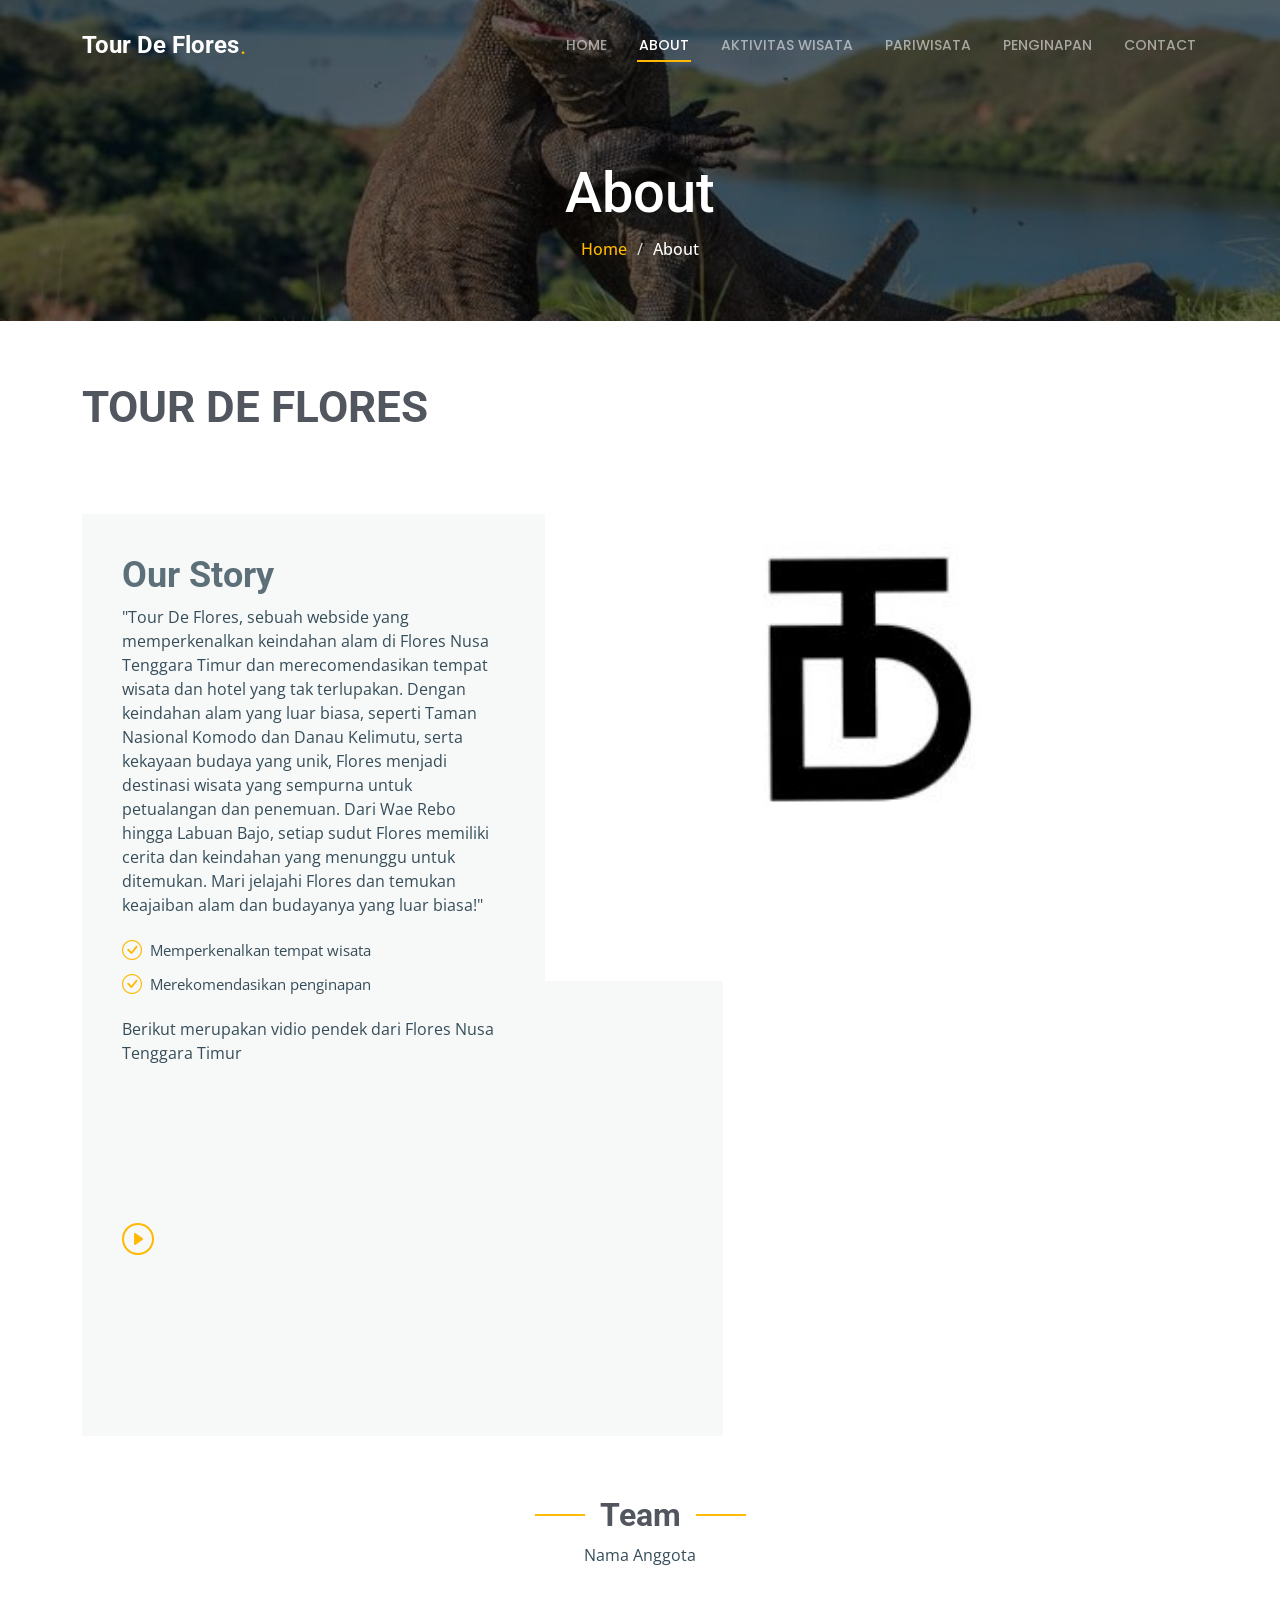
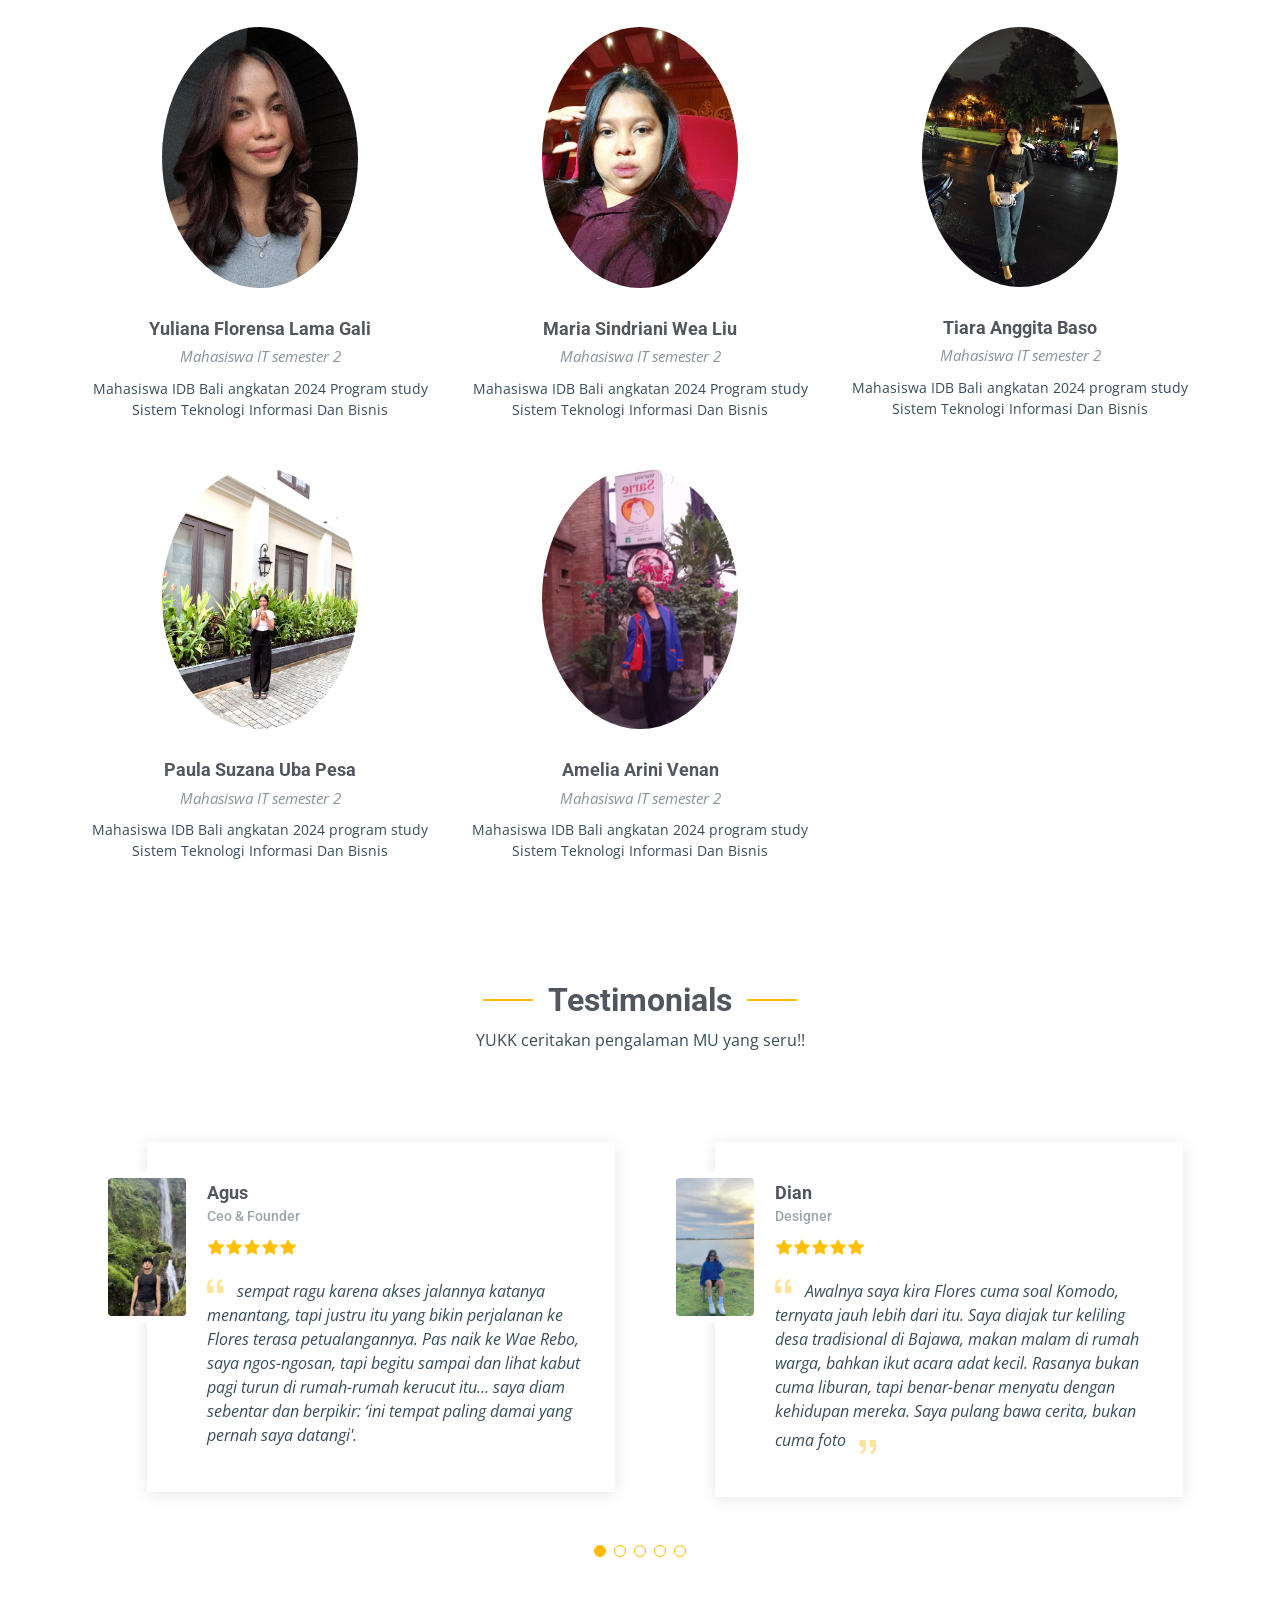
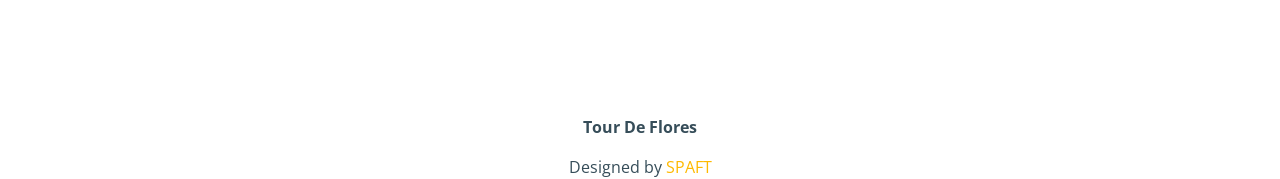
<file: about.html>
<!DOCTYPE html>
<html lang="en">

<head>
  <meta charset="utf-8">
  <meta content="width=device-width, initial-scale=1.0" name="viewport">
  <title>Tour De Flores</title>
  <meta name="description" content="">
  <meta name="keywords" content="">

  <!-- Favicons -->
  <link href="assets/img/favicon.png" rel="icon">
  <link href="assets/img/apple-touch-icon.png" rel="apple-touch-icon">

  <!-- Fonts -->
  <link href="https://fonts.googleapis.com" rel="preconnect">
  <link href="https://fonts.gstatic.com" rel="preconnect" crossorigin>
  <link href="https://fonts.googleapis.com/css2?family=Roboto:ital,wght@0,100;0,300;0,400;0,500;0,700;0,900;1,100;1,300;1,400;1,500;1,700;1,900&family=Open+Sans:ital,wght@0,300;0,400;0,500;0,600;0,700;0,800;1,300;1,400;1,500;1,600;1,700;1,800&family=Poppins:ital,wght@0,100;0,200;0,300;0,400;0,500;0,600;0,700;0,800;0,900;1,100;1,200;1,300;1,400;1,500;1,600;1,700;1,800;1,900&display=swap" rel="stylesheet">

  <!-- Vendor CSS Files -->
  <link href="assets/vendor/bootstrap/css/bootstrap.min.css" rel="stylesheet">
  <link href="assets/vendor/bootstrap-icons/bootstrap-icons.css" rel="stylesheet">
  <link href="assets/vendor/aos/aos.css" rel="stylesheet">
  <link href="assets/vendor/fontawesome-free/css/all.min.css" rel="stylesheet">
  <link href="assets/vendor/glightbox/css/glightbox.min.css" rel="stylesheet">
  <link href="assets/vendor/swiper/swiper-bundle.min.css" rel="stylesheet">

  <!-- Main CSS File -->
  <link href="assets/css/main.css" rel="stylesheet">

  <!-- =======================================================
  * Template Name: UpConstruction
  * Template URL: https://bootstrapmade.com/upconstruction-bootstrap-construction-website-template/
  * Updated: Aug 07 2024 with Bootstrap v5.3.3
  * Author: BootstrapMade.com
  * License: https://bootstrapmade.com/license/
  ======================================================== -->
</head>

<body class="about-page">

  <header id="header" class="header d-flex align-items-center fixed-top">
    <div class="container-fluid container-xl position-relative d-flex align-items-center justify-content-between">

      <a href="index.html" class="logo d-flex align-items-center">
        <!-- Uncomment the line below if you also wish to use an image logo -->
        <!-- <img src="assets/img/logo.png" alt=""> -->
        <h1 class="sitename">Tour De Flores</h1> <span>.</span>
      </a>

      <nav id="navmenu" class="navmenu">
        <ul>
          <li><a href="index.html">Home</a></li>
          <li><a href="about.html" class="active">About</a></li>
          <li><a href="services.html">Aktivitas Wisata</a></li>
          <li><a href="projects.html">Pariwisata</a></li>
          <li><a href="blog.html">Penginapan</a></li>
          <li><a href="contact.html">Contact</a></li>
        </ul>
        <i class="mobile-nav-toggle d-xl-none bi bi-list"></i>
      </nav>

    </div>
  </header>

  <main class="main">

    <!-- Page Title -->
    <div class="page-title dark-background" style="background-image: url(assets/img/page-title-bg1.jpg);">
      <div class="container position-relative">
        <h1>About</h1>
        <nav class="breadcrumbs">
          <ol>
            <li><a href="index.html">Home</a></li>
            <li class="current">About</li>
          </ol>
        </nav>
      </div>
    </div><!-- End Page Title -->

    <!-- About Section -->
    <section id="about" class="about section">

      <div class="container">

        <div class="row position-relative">

          <div class="col-lg-7 about-img" data-aos="zoom-out" data-aos-delay="200"><img src="assets/img/about1.jpg"></div>

          <div class="col-lg-7" data-aos="fade-up" data-aos-delay="100">
            <h2 class="inner-title">TOUR DE FLORES</h2>
            <div class="our-story">
              <h3>Our Story</h3>
              <p>"Tour De Flores, sebuah webside yang memperkenalkan keindahan alam di Flores Nusa Tenggara Timur dan merecomendasikan tempat wisata dan hotel yang tak terlupakan. Dengan keindahan alam yang luar biasa, seperti Taman Nasional Komodo dan Danau Kelimutu, serta kekayaan budaya yang unik, Flores menjadi destinasi wisata yang sempurna untuk petualangan dan penemuan. Dari Wae Rebo hingga Labuan Bajo, setiap sudut Flores memiliki cerita dan keindahan yang menunggu untuk ditemukan. Mari jelajahi Flores dan temukan keajaiban alam dan budayanya yang luar biasa!"</p>
              <ul>
                <li><i class="bi bi-check-circle"></i> <span>Memperkenalkan tempat wisata</span></li>
                <li><i class="bi bi-check-circle"></i> <span>Merekomendasikan penginapan</span></li>
              </ul>
              <p>Berikut merupakan vidio pendek dari Flores Nusa Tenggara Timur</p>
              <div class="watch-video d-flex align-items-center position-relative">
                <i class="bi bi-play-circle"></i>
                <iframe width="560" height="315" src="https://www.youtube.com/embed/epYFaLy6_r8?si=XZAJ2N_5RNUKVN27" title="YouTube video player" frameborder="0" allow="accelerometer; autoplay; clipboard-write; encrypted-media; gyroscope; picture-in-picture; web-share" referrerpolicy="strict-origin-when-cross-origin" allowfullscreen></iframe>
              </div>

            </div>
          </div>

        </div>

      </div>

    <!-- Team Section -->
    <section id="team" class="team section">

      <!-- Section Title -->
      <div class="container section-title" data-aos="fade-up">
        <h2>Team</h2>
        <p>Nama Anggota</p>
      </div><!-- End Section Title -->

      <div class="container">

        <div class="row gy-5">

          <div class="col-lg-4 col-md-6 member" data-aos="fade-up" data-aos-delay="100">
            <div class="member-img">
              <img src="assets/img/team/team-7.jpg" class="img-fluid" alt="">
              <div class="social">
                <a href="#"><i class="bi bi-twitter-x"></i></a>
                <a href="#"><i class="bi bi-facebook"></i></a>
                <a href="#"><i class="bi bi-instagram"></i></a>
                <a href="#"><i class="bi bi-linkedin"></i></a>
              </div>
            </div>
            <div class="member-info text-center">
              <h4>Yuliana Florensa Lama Gali</h4>
              <span>Mahasiswa IT semester 2</span>
              <p>Mahasiswa IDB Bali angkatan 2024 Program study Sistem Teknologi Informasi Dan Bisnis</p>
            </div>
          </div><!-- End Team Member -->

          <div class="col-lg-4 col-md-6 member" data-aos="fade-up" data-aos-delay="200">
            <div class="member-img">
              <img src="assets/img/team/team-8.jpg" class="img-fluid" alt="">
              <div class="social">
                <a href="#"><i class="bi bi-twitter-x"></i></a>
                <a href="#"><i class="bi bi-facebook"></i></a>
                <a href="#"><i class="bi bi-instagram"></i></a>
                <a href="#"><i class="bi bi-linkedin"></i></a>
              </div>
            </div>
            <div class="member-info text-center">
              <h4>Maria Sindriani Wea Liu</h4>
              <span>Mahasiswa IT semester 2</span>
              <p>Mahasiswa IDB Bali angkatan 2024 Program study Sistem Teknologi Informasi Dan Bisnis</p>
            </div>
          </div><!-- End Team Member -->

          <div class="col-lg-4 col-md-6 member" data-aos="fade-up" data-aos-delay="300">
            <div class="member-img">
              <img src="assets/img/team/team-9.jpg" class="img-fluid" alt="">
              <div class="social">
                <a href="#"><i class="bi bi-twitter-x"></i></a>
                <a href="#"><i class="bi bi-facebook"></i></a>
                <a href="#"><i class="bi bi-instagram"></i></a>
                <a href="#"><i class="bi bi-linkedin"></i></a>
              </div>
            </div>
            <div class="member-info text-center">
              <h4>Tiara Anggita Baso</h4>
              <span>Mahasiswa IT semester 2</span>
              <p>Mahasiswa IDB Bali angkatan 2024 program study Sistem Teknologi Informasi Dan Bisnis</p>
            </div>
          </div><!-- End Team Member -->

          <div class="col-lg-4 col-md-6 member" data-aos="fade-up" data-aos-delay="400">
            <div class="member-img">
              <img src="assets/img/team/team-11.jpg" class="img-fluid" alt="">
              <div class="social">
                <a href="#"><i class="bi bi-twitter-x"></i></a>
                <a href="#"><i class="bi bi-facebook"></i></a>
                <a href="#"><i class="bi bi-instagram"></i></a>
                <a href="#"><i class="bi bi-linkedin"></i></a>
              </div>
            </div>
            <div class="member-info text-center">
              <h4>Paula Suzana Uba Pesa </h4>
              <span>Mahasiswa IT semester 2</span>
              <p>Mahasiswa IDB Bali angkatan 2024 program study Sistem Teknologi Informasi Dan Bisnis</p>
            </div>
          </div><!-- End Team Member -->

          <div class="col-lg-4 col-md-10 member" data-aos="fade-up" data-aos-delay="500">
            <div class="member-img">
              <img src="assets/img/team/team-12.jpg" class="img-fluid" alt="">
              <div class="social">
                <a href="#"><i class="bi bi-twitter-x"></i></a>
                <a href="#"><i class="bi bi-facebook"></i></a>
                <a href="#"><i class="bi bi-instagram"></i></a>
                <a href="#"><i class="bi bi-linkedin"></i></a>
              </div>
            </div>
            <div class="member-info text-center">
              <h4>Amelia Arini Venan</h4>
              <span>Mahasiswa IT semester 2</span>
              <p>Mahasiswa IDB Bali angkatan 2024 program study Sistem Teknologi Informasi Dan Bisnis</p>
            </div>
          </div><!-- End Team Member -->

        </div>

      </div>

    </section><!-- /Team Section -->

    <!-- Testimonials Section -->
    <section id="testimonials" class="testimonials section">

      <!-- Section Title -->
      <div class="container section-title" data-aos="fade-up">
        <h2>Testimonials</h2>
        <p>YUKK ceritakan pengalaman MU yang seru!!</p>
      </div><!-- End Section Title -->

      <div class="container" data-aos="fade-up" data-aos-delay="100">

        <div class="swiper init-swiper">
          <script type="application/json" class="swiper-config">
            {
              "loop": true,
              "speed": 600,
              "autoplay": {
                "delay": 5000
              },
              "slidesPerView": "auto",
              "pagination": {
                "el": ".swiper-pagination",
                "type": "bullets",
                "clickable": true
              },
              "breakpoints": {
                "320": {
                  "slidesPerView": 1,
                  "spaceBetween": 40
                },
                "1200": {
                  "slidesPerView": 2,
                  "spaceBetween": 20
                }
              }
            }
          </script>
          <div class="swiper-wrapper">

            <div class="swiper-slide">
              <div class="testimonial-wrap">
                <div class="testimonial-item">
                  <img src="assets/img/testimonials/testimonials-1.jpg" class="testimonial-img" alt="">
                  <h3>Agus</h3>
                  <h4>Ceo &amp; Founder</h4>
                  <div class="stars">
                    <i class="bi bi-star-fill"></i><i class="bi bi-star-fill"></i><i class="bi bi-star-fill"></i><i class="bi bi-star-fill"></i><i class="bi bi-star-fill"></i>
                  </div>
                  <p>
                    <i class="bi bi-quote quote-icon-left"></i>
                    <span>sempat ragu karena akses jalannya katanya menantang, tapi justru itu yang bikin perjalanan ke Flores terasa petualangannya. Pas naik ke Wae Rebo, saya ngos-ngosan, tapi begitu sampai dan lihat kabut pagi turun di rumah-rumah kerucut itu… saya diam sebentar dan berpikir: ‘ini tempat paling damai yang pernah saya datangi'.</span>
                  </p>
                </div>
              </div>
            </div><!-- End testimonial item -->

            <div class="swiper-slide">
              <div class="testimonial-wrap">
                <div class="testimonial-item">
                  <img src="assets/img/testimonials/testimonials-2.jpg" class="testimonial-img" alt="">
                  <h3>Dian</h3>
                  <h4>Designer</h4>
                  <div class="stars">
                    <i class="bi bi-star-fill"></i><i class="bi bi-star-fill"></i><i class="bi bi-star-fill"></i><i class="bi bi-star-fill"></i><i class="bi bi-star-fill"></i>
                  </div>
                  <p>
                    <i class="bi bi-quote quote-icon-left"></i>
                    <span>Awalnya saya kira Flores cuma soal Komodo, ternyata jauh lebih dari itu. Saya diajak tur keliling desa tradisional di Bajawa, makan malam di rumah warga, bahkan ikut acara adat kecil. Rasanya bukan cuma liburan, tapi benar-benar menyatu dengan kehidupan mereka. Saya pulang bawa cerita, bukan cuma foto</span>
                    <i class="bi bi-quote quote-icon-right"></i>
                  </p>
                </div>
              </div>
            </div><!-- End testimonial item -->

            <div class="swiper-slide">
              <div class="testimonial-wrap">
                <div class="testimonial-item">
                  <img src="assets/img/testimonials/testimonials-3.jpg" class="testimonial-img" alt="">
                  <h3>Emily</h3>
                  <h4>Store Owner</h4>
                  <div class="stars">
                    <i class="bi bi-star-fill"></i><i class="bi bi-star-fill"></i><i class="bi bi-star-fill"></i><i class="bi bi-star-fill"></i><i class="bi bi-star-fill"></i>
                  </div>
                  <p>
                    <i class="bi bi-quote quote-icon-left"></i>
                    <span>sempat ragu karena akses jalannya katanya menantang, tapi justru itu yang bikin perjalanan ke Flores terasa petualangannya. Pas naik ke Wae Rebo, saya ngos-ngosan, tapi begitu sampai dan lihat kabut pagi turun di rumah-rumah kerucut itu… saya diam sebentar dan berpikir: ‘ini tempat paling damai yang pernah saya datangi.</span>
                    <i class="bi bi-quote quote-icon-right"></i>
                  </p>
                </div>
              </div>
            </div><!-- End testimonial item -->

            <div class="swiper-slide">
              <div class="testimonial-wrap">
                <div class="testimonial-item">
                  <img src="assets/img/testimonials/testimonials-4.jpg" class="testimonial-img" alt="">
                  <h3>Lukman</h3>
                  <h4>Freelancer</h4>
                  <div class="stars">
                    <i class="bi bi-star-fill"></i><i class="bi bi-star-fill"></i><i class="bi bi-star-fill"></i><i class="bi bi-star-fill"></i><i class="bi bi-star-fill"></i>
                  </div>
                  <p>
                    <i class="bi bi-quote quote-icon-left"></i>
                    <span>Saya tak menyangka Flores akan memberi pengalaman sedalam ini. Menginap di desa adat Wae Rebo, menyelam di Taman Nasional Komodo, hingga menikmati senja di Pantai Koka — semuanya tak tergantikan. Layanan paket wisata yang saya pilih juga sangat profesional dan terorganisir. Highly recommended!</span>
                    <i class="bi bi-quote quote-icon-right"></i>
                  </p>
                </div>
              </div>
            </div><!-- End testimonial item -->

            <div class="swiper-slide">
              <div class="testimonial-wrap">
                <div class="testimonial-item">
                  <img src="assets/img/testimonials/testimonials-5.jpg" class="testimonial-img" alt="">
                  <h3>Raisa</h3>
                  <h4>Entrepreneur</h4>
                  <div class="stars">
                    <i class="bi bi-star-fill"></i><i class="bi bi-star-fill"></i><i class="bi bi-star-fill"></i><i class="bi bi-star-fill"></i><i class="bi bi-star-fill"></i>
                  </div>
                  <p>
                    <i class="bi bi-quote quote-icon-left"></i>
                    <span>Flores benar-benar surga tersembunyi Indonesia! Dari keajaiban alam seperti Danau Kelimutu hingga kehidupan laut di Labuan Bajo, semuanya memukau. Penduduknya ramah, budayanya unik, dan setiap sudut pulau ini terasa seperti lukisan hidup. Perjalanan ke sini bukan hanya liburan, tapi pengalaman spiritual yang menyentuh hati.</span>
                    <i class="bi bi-quote quote-icon-right"></i>
                  </p>
                </div>
              </div>
            </div><!-- End testimonial item -->

          </div>
          <div class="swiper-pagination"></div>
        </div>

      </div>

    </section><!-- /Testimonials Section -->

  </main>
           

    <div class="container copyright text-center mt-4">
      <p> <strong class="px-1 sitename">Tour De Flores</strong> </p>
      <div class="credits">
        <!-- All the links in the footer should remain intact. -->
        <!-- You can delete the links only if you've purchased the pro version. -->
        <!-- Licensing information: https://bootstrapmade.com/license/ -->
        <!-- Purchase the pro version with working PHP/AJAX contact form: [buy-url] -->
        Designed by <a href="https://bootstrapmade.com/">SPAFT</a>
      </div>
    </div>

  </footer>

  <!-- Scroll Top -->
  <a href="#" id="scroll-top" class="scroll-top d-flex align-items-center justify-content-center"><i class="bi bi-arrow-up-short"></i></a>

  <!-- Preloader -->
  <div id="preloader"></div>

  <!-- Vendor JS Files -->
  <script src="assets/vendor/bootstrap/js/bootstrap.bundle.min.js"></script>
  <script src="assets/vendor/php-email-form/validate.js"></script>
  <script src="assets/vendor/aos/aos.js"></script>
  <script src="assets/vendor/glightbox/js/glightbox.min.js"></script>
  <script src="assets/vendor/imagesloaded/imagesloaded.pkgd.min.js"></script>
  <script src="assets/vendor/isotope-layout/isotope.pkgd.min.js"></script>
  <script src="assets/vendor/swiper/swiper-bundle.min.js"></script>
  <script src="assets/vendor/purecounter/purecounter_vanilla.js"></script>

  <!-- Main JS File -->
  <script src="assets/js/main.js"></script>

</body>

</html>
</file>
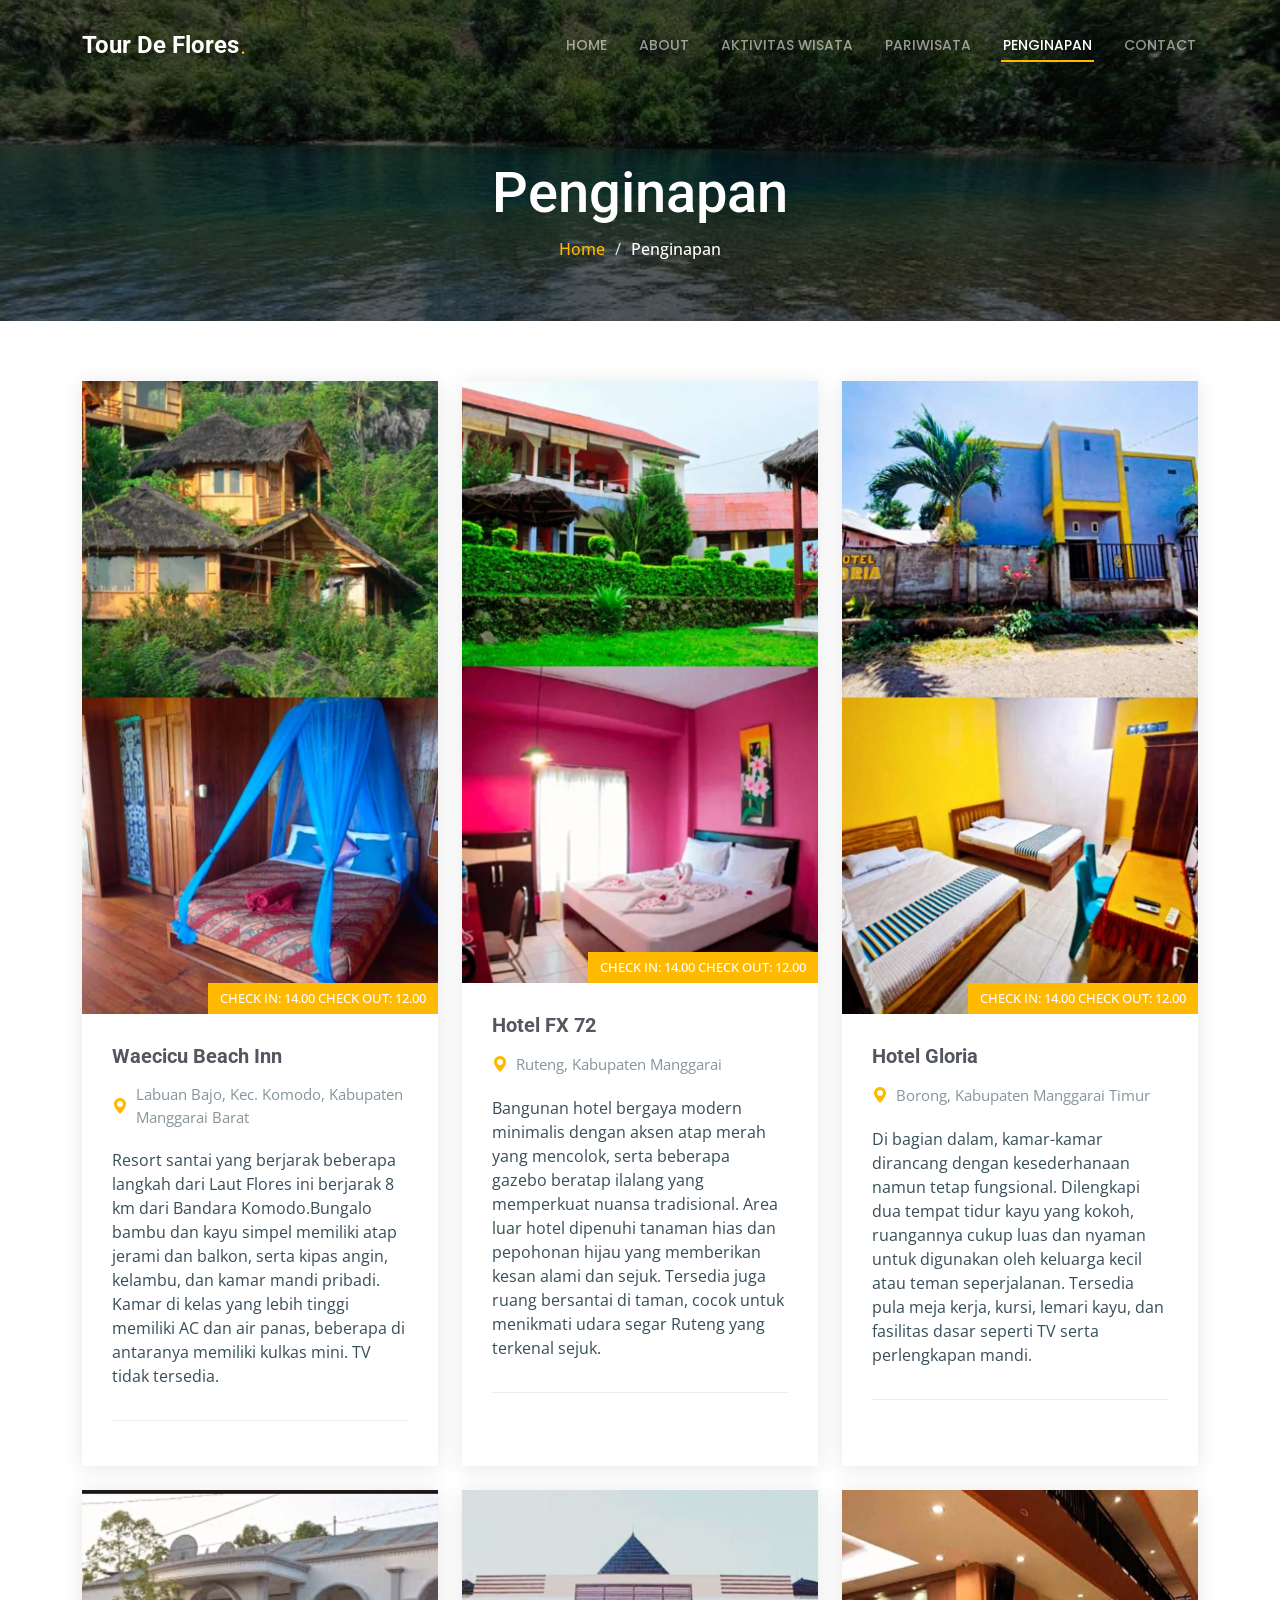
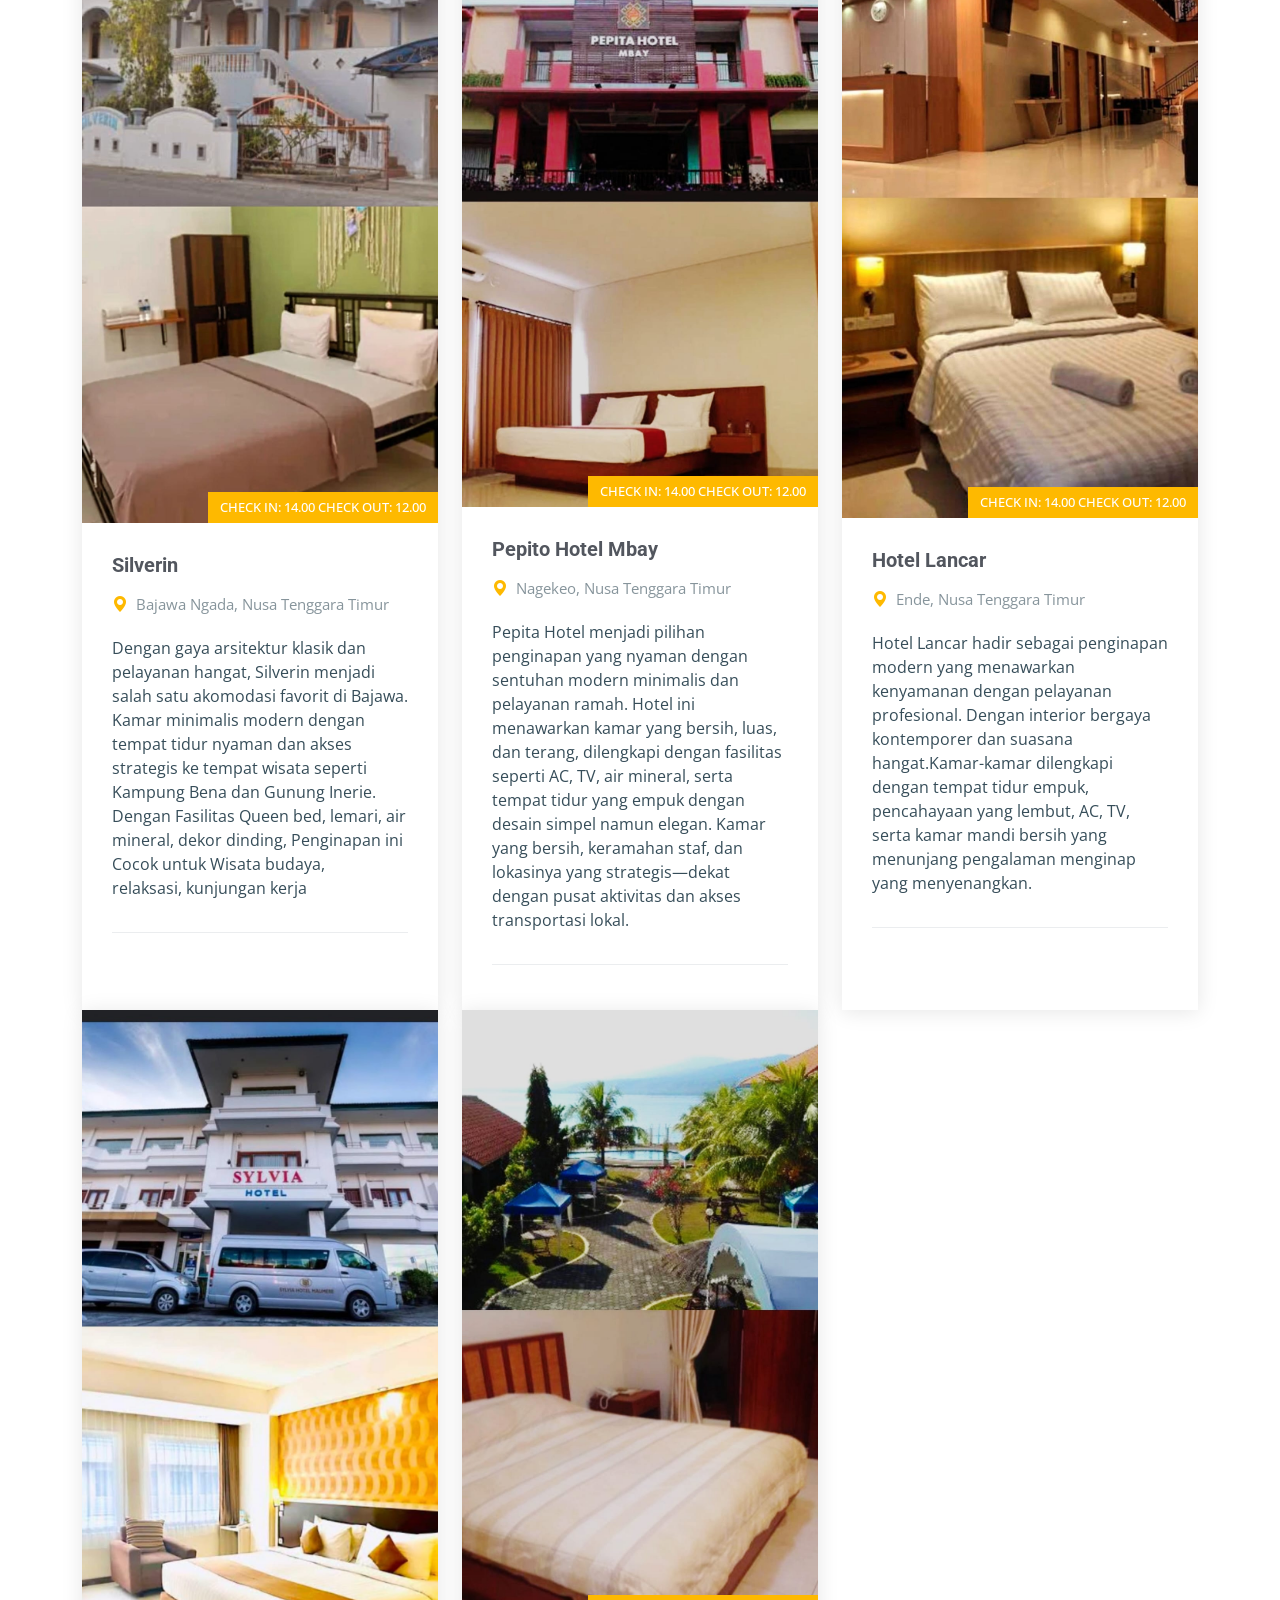
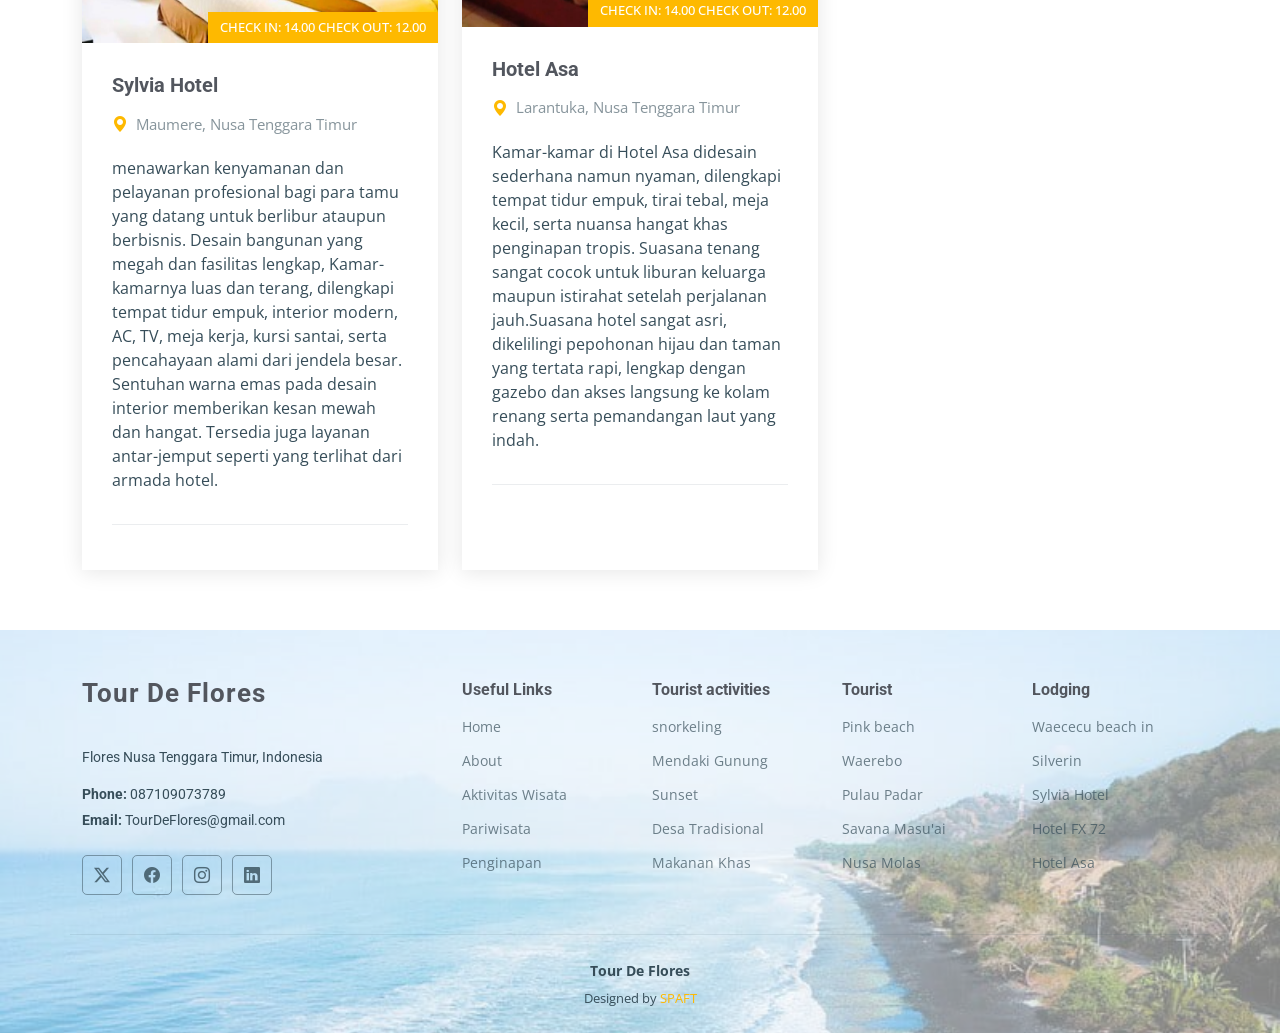
<file: blog.html>
<!DOCTYPE html>
<html lang="en">

<head>
  <meta charset="utf-8">
  <meta content="width=device-width, initial-scale=1.0" name="viewport">
  <title>Tour De Flores</title>
  <meta name="description" content="">
  <meta name="keywords" content="">

  <!-- Favicons -->
  <link href="assets/img/favicon.png" rel="icon">
  <link href="assets/img/apple-touch-icon.png" rel="apple-touch-icon">

  <!-- Fonts -->
  <link href="https://fonts.googleapis.com" rel="preconnect">
  <link href="https://fonts.gstatic.com" rel="preconnect" crossorigin>
  <link href="https://fonts.googleapis.com/css2?family=Roboto:ital,wght@0,100;0,300;0,400;0,500;0,700;0,900;1,100;1,300;1,400;1,500;1,700;1,900&family=Open+Sans:ital,wght@0,300;0,400;0,500;0,600;0,700;0,800;1,300;1,400;1,500;1,600;1,700;1,800&family=Poppins:ital,wght@0,100;0,200;0,300;0,400;0,500;0,600;0,700;0,800;0,900;1,100;1,200;1,300;1,400;1,500;1,600;1,700;1,800;1,900&display=swap" rel="stylesheet">

  <!-- Vendor CSS Files -->
  <link href="assets/vendor/bootstrap/css/bootstrap.min.css" rel="stylesheet">
  <link href="assets/vendor/bootstrap-icons/bootstrap-icons.css" rel="stylesheet">
  <link href="assets/vendor/aos/aos.css" rel="stylesheet">
  <link href="assets/vendor/fontawesome-free/css/all.min.css" rel="stylesheet">
  <link href="assets/vendor/glightbox/css/glightbox.min.css" rel="stylesheet">
  <link href="assets/vendor/swiper/swiper-bundle.min.css" rel="stylesheet">

  <!-- Main CSS File -->
  <link href="assets/css/main.css" rel="stylesheet">

  <!-- =======================================================
  * Template Name: UpConstruction
  * Template URL: https://bootstrapmade.com/upconstruction-bootstrap-construction-website-template/
  * Updated: Aug 07 2024 with Bootstrap v5.3.3
  * Author: BootstrapMade.com
  * License: https://bootstrapmade.com/license/
  ======================================================== -->
</head>

<body class="blog-page">

  <header id="header" class="header d-flex align-items-center fixed-top">
    <div class="container-fluid container-xl position-relative d-flex align-items-center justify-content-between">

      <a href="index.html" class="logo d-flex align-items-center">
        <!-- Uncomment the line below if you also wish to use an image logo -->
        <!-- <img src="assets/img/logo.png" alt=""> -->
        <h1 class="sitename">Tour De Flores</h1> <span>.</span>
      </a>

      <nav id="navmenu" class="navmenu">
        <ul>
          <li><a href="index.html">Home</a></li>
          <li><a href="about.html">About</a></li>
          <li><a href="services.html">Aktivitas Wisata</a></li>
          <li><a href="projects.html">Pariwisata</a></li>
          <li><a href="blog.html" class="active">Penginapan</a></li>
          <li><a href="contact.html">Contact</a></li>
        </ul>
        <i class="mobile-nav-toggle d-xl-none bi bi-list"></i>
      </nav>

    </div>
  </header>

  <main class="main">

    <!-- Page Title -->
    <div class="page-title dark-background" style="background-image: url(assets/img/projects/Pantai\ Telaga\ Biru.jpg);">
      <div class="container position-relative">
        <h1>Penginapan</h1>
        <nav class="breadcrumbs">
          <ol>
            <li><a href="index.html">Home</a></li>
            <li class="current">Penginapan</li>
          </ol>
        </nav>
      </div>
    </div><!-- End Page Title -->

    <!-- Blog Posts Section -->
    <section id="blog-posts" class="blog-posts section">

      <div class="container">
        <div class="row gy-4">

          <div class="col-lg-4">
            <article class="position-relative h-100">

              <div class="post-img position-relative overflow-hidden">
                <img src="assets/img/blog/labuan-bajo.jpg" class="img-fluid" alt="">
                <span class="post-date">check in: 14.00 check out: 12.00</span>
              </div>

              <div class="post-content d-flex flex-column">

                <h3 class="post-title">Waecicu Beach Inn</h3>

                <div class="meta d-flex align-items-center">
                  <div class="d-flex align-items-center">
                    <i class="bi bi-geo-alt-fill"></i> <span class="ps-2">Labuan Bajo, Kec. Komodo, Kabupaten Manggarai Barat</span>
                  </div>
                </div>

                <p>
                  Resort santai yang berjarak beberapa langkah dari Laut Flores ini berjarak 8 km dari Bandara Komodo.Bungalo bambu dan kayu simpel memiliki atap jerami dan balkon, serta kipas angin, kelambu, dan kamar mandi pribadi. Kamar di kelas yang lebih tinggi memiliki AC dan air panas, beberapa di antaranya memiliki kulkas mini. TV tidak tersedia.
                </p>

                <hr>

              </div>

            </article>
          </div><!-- End post list item -->

          <div class="col-lg-4">
            <article class="position-relative h-100">

              <div class="post-img position-relative overflow-hidden">
                <img src="assets/img/blog/ruteng.jpg" class="img-fluid" alt="">
                <span class="post-date">check in: 14.00 check out: 12.00</span>
              </div>

              <div class="post-content d-flex flex-column">

                <h3 class="post-title">Hotel FX 72</h3>

                <div class="meta d-flex align-items-center">
                  <div class="d-flex align-items-center">
                    <i class="bi bi-geo-alt-fill"></i> <span class="ps-2">Ruteng, Kabupaten Manggarai</span>
                  </div>
                </div>

                <p>
                 Bangunan hotel bergaya modern minimalis dengan aksen atap merah yang mencolok, serta beberapa gazebo beratap ilalang yang memperkuat nuansa tradisional. Area luar hotel dipenuhi tanaman hias dan pepohonan hijau yang memberikan kesan alami dan sejuk. Tersedia juga ruang bersantai di taman, cocok untuk menikmati udara segar Ruteng yang terkenal sejuk.
                </p>

                <hr>

              </div>

            </article>
          </div><!-- End post list item -->

          <div class="col-lg-4">
            <article class="position-relative h-100">

             <div class="post-img position-relative overflow-hidden">
                <img src="assets/img/blog/borong.jpg" class="img-fluid" alt="">
                <span class="post-date">check in: 14.00 check out: 12.00</span>
              </div>

              <div class="post-content d-flex flex-column">

                <h3 class="post-title">Hotel Gloria</h3>

                <div class="meta d-flex align-items-center">
                  <div class="d-flex align-items-center">
                    <i class="bi bi-geo-alt-fill"></i> <span class="ps-2">Borong, Kabupaten Manggarai Timur</span>
                  </div>
                </div>

                <p>
                  Di bagian dalam, kamar-kamar dirancang dengan kesederhanaan namun tetap fungsional. Dilengkapi dua tempat tidur kayu yang kokoh, ruangannya cukup luas dan nyaman untuk digunakan oleh keluarga kecil atau teman seperjalanan. Tersedia pula meja kerja, kursi, lemari kayu, dan fasilitas dasar seperti TV serta perlengkapan mandi.
                </p>

                <hr>


              </div>

            </article>
          </div><!-- End post list item -->

          <div class="col-lg-4">
            <article class="position-relative h-100">

              <div class="post-img position-relative overflow-hidden">
                <img src="assets/img/blog/bajawa.jpg" class="img-fluid" alt="">
                <span class="post-date">check in: 14.00 check out: 12.00</span>
              </div>

              <div class="post-content d-flex flex-column">

                <h3 class="post-title">Silverin</h3>

                <div class="meta d-flex align-items-center">
                  <div class="d-flex align-items-center">
                    <i class="bi bi-geo-alt-fill"></i> <span class="ps-2">Bajawa Ngada, Nusa Tenggara Timur</span>
                  </div>
                </div>

                <p>
                  Dengan gaya arsitektur klasik dan pelayanan hangat, Silverin menjadi salah satu akomodasi favorit di Bajawa. Kamar minimalis modern dengan tempat tidur nyaman dan akses strategis ke tempat wisata seperti Kampung Bena dan Gunung Inerie. Dengan Fasilitas Queen bed, lemari, air mineral, dekor dinding, Penginapan ini Cocok untuk Wisata budaya, relaksasi, kunjungan kerja
                </p>

                <hr>

              </div>

            </article>
          </div><!-- End post list item -->

          <div class="col-lg-4">
            <article class="position-relative h-100">

              <div class="post-img position-relative overflow-hidden">
                <img src="assets/img/blog/nagekeo.jpg" class="img-fluid" alt="">
                <span class="post-date">check in: 14.00 check out: 12.00</span>
              </div>

              <div class="post-content d-flex flex-column">

                <h3 class="post-title">Pepito Hotel Mbay</h3>

                <div class="meta d-flex align-items-center">
                  <div class="d-flex align-items-center">
                    <i class="bi bi-geo-alt-fill"></i> <span class="ps-2">Nagekeo, Nusa Tenggara Timur</span>
                  </div>
                </div>

                <p>
                   Pepita Hotel menjadi pilihan penginapan yang nyaman dengan sentuhan modern minimalis dan pelayanan ramah. Hotel ini menawarkan kamar yang bersih, luas, dan terang, dilengkapi dengan fasilitas seperti AC, TV, air mineral, serta tempat tidur yang empuk dengan desain simpel namun elegan. Kamar yang bersih, keramahan staf, dan lokasinya yang strategis—dekat dengan pusat aktivitas dan akses transportasi lokal.
                </p>

                <hr>

              </div>

            </article>
          </div><!-- End post list item -->

          <div class="col-lg-4">
            <article class="position-relative h-100">

              <div class="post-img position-relative overflow-hidden">
                <img src="assets/img/blog/ende.jpg" class="img-fluid" alt="">
                <span class="post-date">check in: 14.00 check out: 12.00</span>
              </div>

              <div class="post-content d-flex flex-column">

                <h3 class="post-title">Hotel Lancar</h3>

                <div class="meta d-flex align-items-center">
                  <div class="d-flex align-items-center">
                    <i class="bi bi-geo-alt-fill"></i> <span class="ps-2">Ende, Nusa Tenggara Timur</span>
                  </div>
                </div>

                <p>
                   Hotel Lancar hadir sebagai penginapan modern yang menawarkan kenyamanan dengan pelayanan profesional. Dengan interior bergaya kontemporer dan suasana hangat.Kamar-kamar dilengkapi dengan tempat tidur empuk, pencahayaan yang lembut, AC, TV, serta kamar mandi bersih yang menunjang pengalaman menginap yang menyenangkan.
                </p>

                <hr>

              </div>

            </article>
          </div><!-- End post list item -->

          <div class="container">
        <div class="row gy-4">

          <div class="col-lg-4">
            <article class="position-relative h-100">

              <div class="post-img position-relative overflow-hidden">
                <img src="assets/img/blog/maumere.jpg" class="img-fluid" alt="">
                <span class="post-date">check in: 14.00 check out: 12.00</span>
              </div>

              <div class="post-content d-flex flex-column">

                <h3 class="post-title">Sylvia Hotel</h3>

                <div class="meta d-flex align-items-center">
                  <div class="d-flex align-items-center">
                    <i class="bi bi-geo-alt-fill"></i> <span class="ps-2">Maumere, Nusa Tenggara Timur</span>
                  </div>
                </div>

                <p>
                   menawarkan kenyamanan dan pelayanan profesional bagi para tamu yang datang untuk berlibur ataupun berbisnis. Desain bangunan yang megah dan fasilitas lengkap, Kamar-kamarnya luas dan terang, dilengkapi tempat tidur empuk, interior modern, AC, TV, meja kerja, kursi santai, serta pencahayaan alami dari jendela besar. Sentuhan warna emas pada desain interior memberikan kesan mewah dan hangat. Tersedia juga layanan antar-jemput seperti yang terlihat dari armada hotel.
                </p>

                <hr>

              </div>

            </article>
          </div><!-- End post list item -->

          <div class="col-lg-4">
            <article class="position-relative h-100">

              <div class="post-img position-relative overflow-hidden">
                <img src="assets/img/blog/larantuka.jpg" class="img-fluid" alt="">
                <span class="post-date">check in: 14.00 check out: 12.00</span>
              </div>

              <div class="post-content d-flex flex-column">

                <h3 class="post-title">Hotel Asa</h3>

                <div class="meta d-flex align-items-center">
                  <div class="d-flex align-items-center">
                    <i class="bi bi-geo-alt-fill"></i> <span class="ps-2">Larantuka, Nusa Tenggara Timur</span>
                  </div>
                </div>

                <p>
                  Kamar-kamar di Hotel Asa didesain sederhana namun nyaman, dilengkapi tempat tidur empuk, tirai tebal, meja kecil, serta nuansa hangat khas penginapan tropis. Suasana tenang sangat cocok untuk liburan keluarga maupun istirahat setelah perjalanan jauh.Suasana hotel sangat asri, dikelilingi pepohonan hijau dan taman yang tertata rapi, lengkap dengan gazebo dan akses langsung ke kolam renang serta pemandangan laut yang indah.
                </p>

                <hr>

              </div>

            </article>
          </div><!-- End post list item -->
          

        </div>
      </div>

    </section><!-- /Blog Posts Section -->


  </main>

  <footer id="footer" class="footer drak-background">
      <div class="container footer-top">
        <div class="row gy-4">
          <div class="col-lg-4 col-md-6 footer-about">
            <a href="index.html" class="logo d-flex align-items-center">
              <span class="sitename">Tour De Flores</span>
            </a>
            <div class="footer-contact pt-3">
              <p>Flores Nusa Tenggara Timur, Indonesia</p>
              <p class="mt-3">
                <strong>Phone:</strong> <span>087109073789</span>
              </p>
              <p><strong>Email:</strong> <span>TourDeFlores@gmail.com</span></p>
            </div>
            <div class="social-links d-flex mt-4">
              <a href=""><i class="bi bi-twitter-x"></i></a>
              <a href=""><i class="bi bi-facebook"></i></a>
              <a href=""><i class="bi bi-instagram"></i></a>
              <a href=""><i class="bi bi-linkedin"></i></a>
            </div>
          </div>

          <div class="col-lg-2 col-md-3 footer-links">
            <h4>Useful Links</h4>
            <ul>
              <li><a href="#">Home</a></li>
              <li><a href="#">About</a></li>
              <li><a href="#">Aktivitas Wisata</a></li>
              <li><a href="#">Pariwisata</a></li>
              <li><a href="#">Penginapan</a></li>
            </ul>
          </div>

          <div class="col-lg-2 col-md-3 footer-links">
            <h4>Tourist activities</h4>
            <ul>
              <li><a href="#">snorkeling</a></li>
              <li><a href="#">Mendaki Gunung</a></li>
              <li><a href="#">Sunset</a></li>
              <li><a href="#">Desa Tradisional</a></li>
              <li><a href="#">Makanan Khas</a></li>
            </ul>
          </div>

          <div class="col-lg-2 col-md-3 footer-links">
            <h4>Tourist</h4>
            <ul>
              <li><a href="#">Pink beach</a></li>
              <li><a href="#">Waerebo</a></li>
              <li><a href="#">Pulau Padar</a></li>
              <li><a href="#">Savana Masu'ai</a></li>
              <li><a href="#">Nusa Molas</a></li>
            </ul>
          </div>

          <div class="col-lg-2 col-md-3 footer-links">
            <h4>Lodging</h4>
            <ul>
              <li><a href="#">Waececu beach in</a></li>
              <li><a href="#">Silverin</a></li>
              <li><a href="#">Sylvia Hotel</a></li>
              <li><a href="#">Hotel FX 72</a></li>
              <li><a href="#">Hotel Asa</a></li>
            </ul>
          </div>
        </div>
      </div>

    <div class="container copyright text-center mt-4">
      <p><span></span> <strong class="px-1 sitename">Tour De Flores</strong> <span></span></p>
      <div class="credits">
        <!-- All the links in the footer should remain intact. -->
        <!-- You can delete the links only if you've purchased the pro version. -->
        <!-- Licensing information: https://bootstrapmade.com/license/ -->
        <!-- Purchase the pro version with working PHP/AJAX contact form: [buy-url] -->
        Designed by <a href="https://bootstrapmade.com/">SPAFT</a>
      </div>
    </div>

  </footer>

  <!-- Scroll Top -->
  <a href="#" id="scroll-top" class="scroll-top d-flex align-items-center justify-content-center"><i class="bi bi-arrow-up-short"></i></a>

  <!-- Preloader -->
  <div id="preloader"></div>

  <!-- Vendor JS Files -->
  <script src="assets/vendor/bootstrap/js/bootstrap.bundle.min.js"></script>
  <script src="assets/vendor/php-email-form/validate.js"></script>
  <script src="assets/vendor/aos/aos.js"></script>
  <script src="assets/vendor/glightbox/js/glightbox.min.js"></script>
  <script src="assets/vendor/imagesloaded/imagesloaded.pkgd.min.js"></script>
  <script src="assets/vendor/isotope-layout/isotope.pkgd.min.js"></script>
  <script src="assets/vendor/swiper/swiper-bundle.min.js"></script>
  <script src="assets/vendor/purecounter/purecounter_vanilla.js"></script>

  <!-- Main JS File -->
  <script src="assets/js/main.js"></script>

</body>

</html>
</file>
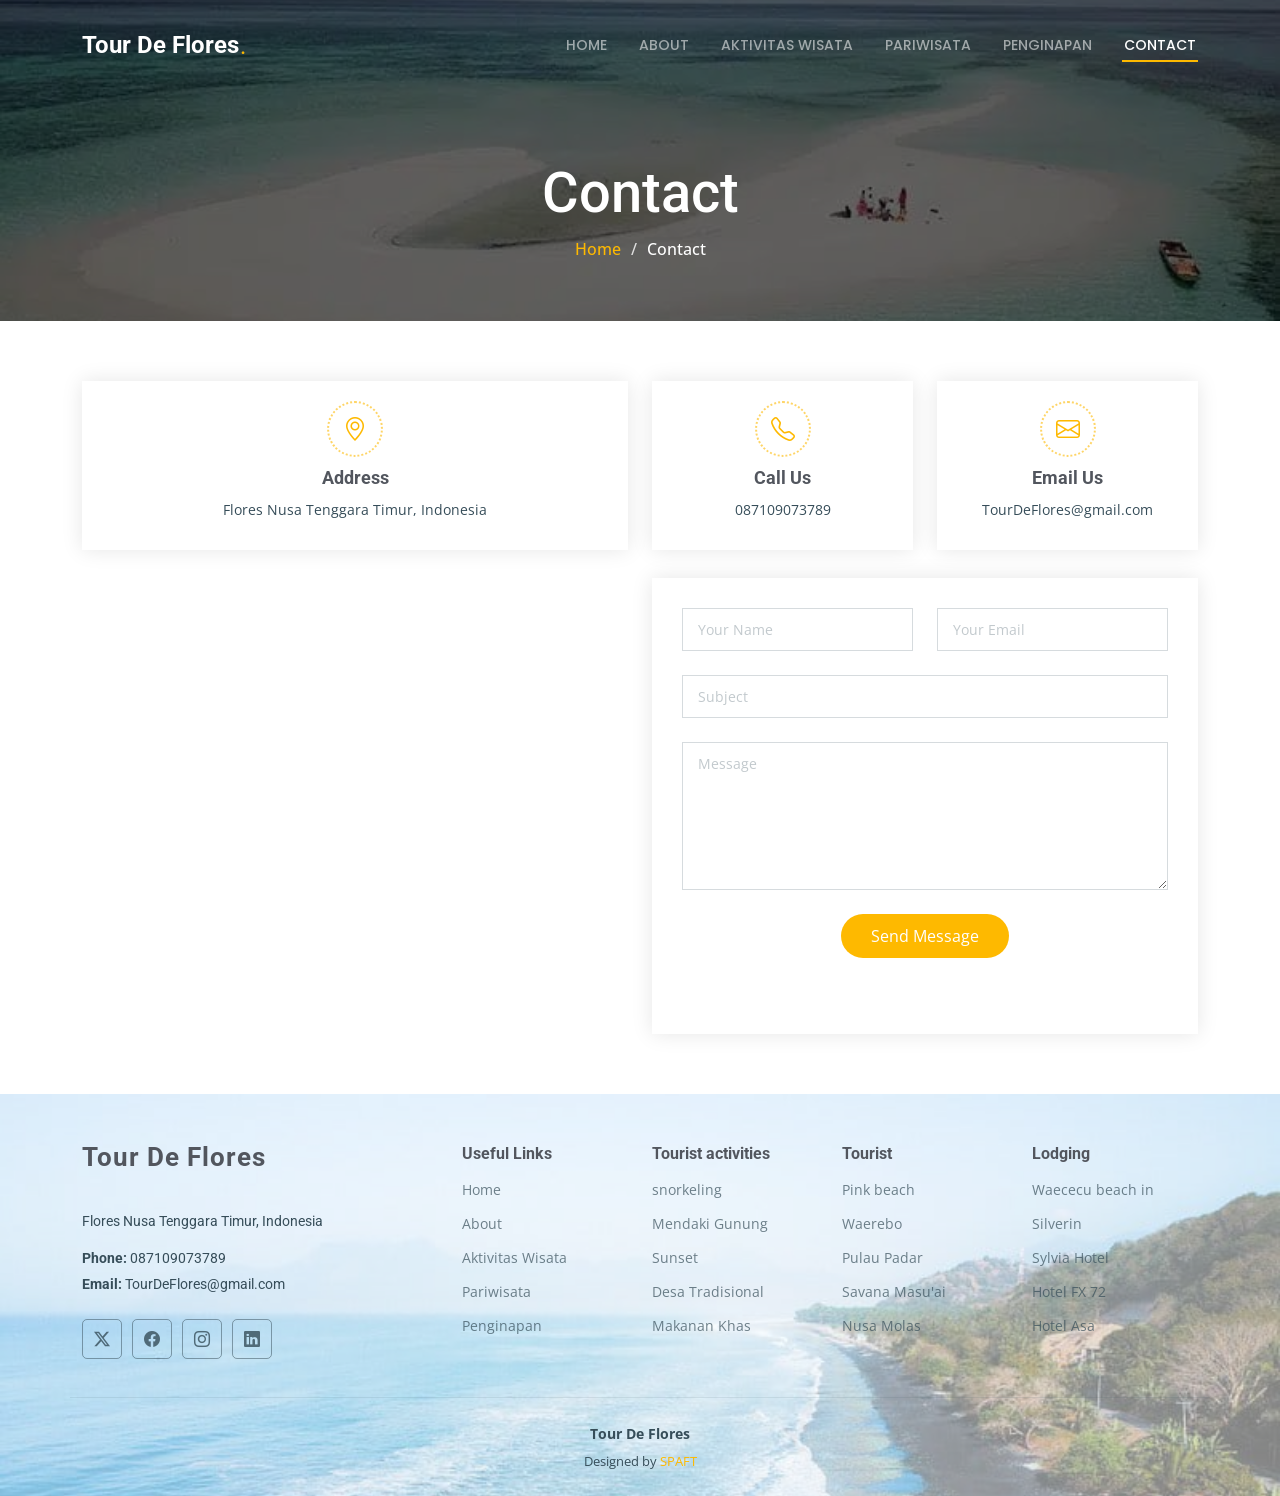
<file: contact.html>
<!DOCTYPE html>
<html lang="en">
  <head>
    <meta charset="utf-8" />
    <meta content="width=device-width, initial-scale=1.0" name="viewport" />
    <title>Tour De Flores</title>
    <meta name="description" content="" />
    <meta name="keywords" content="" />

    <!-- Favicons -->
    <link href="assets/img/favicon.png" rel="icon" />
    <link href="assets/img/apple-touch-icon.png" rel="apple-touch-icon" />

    <!-- Fonts -->
    <link href="https://fonts.googleapis.com" rel="preconnect" />
    <link href="https://fonts.gstatic.com" rel="preconnect" crossorigin />
    <link
      href="https://fonts.googleapis.com/css2?family=Roboto:ital,wght@0,100;0,300;0,400;0,500;0,700;0,900;1,100;1,300;1,400;1,500;1,700;1,900&family=Open+Sans:ital,wght@0,300;0,400;0,500;0,600;0,700;0,800;1,300;1,400;1,500;1,600;1,700;1,800&family=Poppins:ital,wght@0,100;0,200;0,300;0,400;0,500;0,600;0,700;0,800;0,900;1,100;1,200;1,300;1,400;1,500;1,600;1,700;1,800;1,900&display=swap"
      rel="stylesheet"
    />

    <!-- Vendor CSS Files -->
    <link
      href="assets/vendor/bootstrap/css/bootstrap.min.css"
      rel="stylesheet"
    />
    <link
      href="assets/vendor/bootstrap-icons/bootstrap-icons.css"
      rel="stylesheet"
    />
    <link href="assets/vendor/aos/aos.css" rel="stylesheet" />
    <link
      href="assets/vendor/fontawesome-free/css/all.min.css"
      rel="stylesheet"
    />
    <link
      href="assets/vendor/glightbox/css/glightbox.min.css"
      rel="stylesheet"
    />
    <link href="assets/vendor/swiper/swiper-bundle.min.css" rel="stylesheet" />

    <!-- Main CSS File -->
    <link href="assets/css/main.css" rel="stylesheet" />

    <!-- =======================================================
  * Template Name: UpConstruction
  * Template URL: https://bootstrapmade.com/upconstruction-bootstrap-construction-website-template/
  * Updated: Aug 07 2024 with Bootstrap v5.3.3
  * Author: BootstrapMade.com
  * License: https://bootstrapmade.com/license/
  ======================================================== -->
  </head>

  <body class="contact-page">
    <header id="header" class="header d-flex align-items-center fixed-top">
      <div
        class="container-fluid container-xl position-relative d-flex align-items-center justify-content-between"
      >
        <a href="index.html" class="logo d-flex align-items-center">
          <!-- Uncomment the line below if you also wish to use an image logo -->
          <!-- <img src="assets/img/logo.png" alt=""> -->
          <h1 class="sitename">Tour De Flores</h1>
          <span>.</span>
        </a>

        <nav id="navmenu" class="navmenu">
          <ul>
            <li><a href="index.html">Home</a></li>
            <li><a href="about.html">About</a></li>
            <li><a href="services.html">Aktivitas Wisata</a></li>
            <li><a href="projects.html">Pariwisata</a></li>
            <li><a href="blog.html">Penginapan</a></li>
            <li><a href="contact.html" class="active">Contact</a></li>
          </ul>
          <i class="mobile-nav-toggle d-xl-none bi bi-list"></i>
        </nav>
      </div>
    </header>

    <main class="main">
      <!-- Page Title -->
      <div
        class="page-title dark-background"
        style="background-image: url(assets/img/projects/Pulau\ Meko\ .jpg)"
      >
        <div class="container position-relative">
          <h1>Contact</h1>
          <nav class="breadcrumbs">
            <ol>
              <li><a href="index.html">Home</a></li>
              <li class="current">Contact</li>
            </ol>
          </nav>
        </div>
      </div>
      <!-- End Page Title -->

      <!-- Contact Section -->
      <section id="contact" class="contact section">
        <div class="container" data-aos="fade-up" data-aos-delay="100">
          <div class="row gy-4">
            <div class="col-lg-6">
              <div
                class="info-item d-flex flex-column justify-content-center align-items-center"
                data-aos="fade-up"
                data-aos-delay="200"
              >
                <i class="bi bi-geo-alt"></i>
                <h3>Address</h3>
                <p>Flores Nusa Tenggara Timur, Indonesia</p>
              </div>
            </div>
            <!-- End Info Item -->

            <div class="col-lg-3 col-md-6">
              <div
                class="info-item d-flex flex-column justify-content-center align-items-center"
                data-aos="fade-up"
                data-aos-delay="300"
              >
                <i class="bi bi-telephone"></i>
                <h3>Call Us</h3>
                <p>087109073789</p>
              </div>
            </div>
            <!-- End Info Item -->

            <div class="col-lg-3 col-md-6">
              <div
                class="info-item d-flex flex-column justify-content-center align-items-center"
                data-aos="fade-up"
                data-aos-delay="400"
              >
                <i class="bi bi-envelope"></i>
                <h3>Email Us</h3>
                <p>TourDeFlores@gmail.com</p>
              </div>
            </div>
            <!-- End Info Item -->
          </div>

          <div class="row gy-4 mt-1">
            <div class="col-lg-6" data-aos="fade-up" data-aos-delay="300">
             <iframe src="https://www.google.com/maps/embed?pb=!1m18!1m12!1m3!1d54675.66046433706!2d119.82302738322095!3d-8.44930699532076!2m3!1f0!2f0!3f0!3m2!1i1024!2i768!4f13.1!3m3!1m2!1s0x2db468a6d47ed641%3A0x87f524333c6a6e8d!2sLabuan%20Bajo%2C%20Kec.%20Komodo%2C%20Kabupaten%20Manggarai%20Barat%2C%20Nusa%20Tenggara%20Tim.!5e1!3m2!1sid!2sid!4v1751594215276!5m2!1sid!2sid" width="600" height="450" style="border:0;" allowfullscreen="" loading="lazy" referrerpolicy="no-referrer-when-downgrade"></iframe>
            </div>
            <!-- End Google Maps -->

            <div class="col-lg-6">
              <form
                action="forms/contact.php"
                method="post"
                class="php-email-form"
                data-aos="fade-up"
                data-aos-delay="400"
              >
                <div class="row gy-4">
                  <div class="col-md-6">
                    <input
                      type="text"
                      name="name"
                      class="form-control"
                      placeholder="Your Name"
                      required=""
                    />
                  </div>

                  <div class="col-md-6">
                    <input
                      type="email"
                      class="form-control"
                      name="email"
                      placeholder="Your Email"
                      required=""
                    />
                  </div>

                  <div class="col-md-12">
                    <input
                      type="text"
                      class="form-control"
                      name="subject"
                      placeholder="Subject"
                      required=""
                    />
                  </div>

                  <div class="col-md-12">
                    <textarea
                      class="form-control"
                      name="message"
                      rows="6"
                      placeholder="Message"
                      required=""
                    ></textarea>
                  </div>

                  <div class="col-md-12 text-center">
                    <div class="loading">Loading</div>
                    <div class="error-message"></div>
                    <div class="sent-message">
                      Your message has been sent. Thank you!
                    </div>

                    <button type="submit">Send Message</button>
                  </div>
                </div>
              </form>
            </div>
            <!-- End Contact Form -->
          </div>
        </div>
      </section>
      <!-- /Contact Section -->
    <footer id="footer" class="footer drak-background">
      <div class="container footer-top">
        <div class="row gy-4">
          <div class="col-lg-4 col-md-6 footer-about">
            <a href="index.html" class="logo d-flex align-items-center">
              <span class="sitename">Tour De Flores</span>
            </a>
            <div class="footer-contact pt-3">
              <p>Flores Nusa Tenggara Timur, Indonesia</p>
              <p class="mt-3">
                <strong>Phone:</strong> <span>087109073789</span>
              </p>
              <p><strong>Email:</strong> <span>TourDeFlores@gmail.com</span></p>
            </div>
            <div class="social-links d-flex mt-4">
              <a href=""><i class="bi bi-twitter-x"></i></a>
              <a href=""><i class="bi bi-facebook"></i></a>
              <a href=""><i class="bi bi-instagram"></i></a>
              <a href=""><i class="bi bi-linkedin"></i></a>
            </div>
          </div>

          <div class="col-lg-2 col-md-3 footer-links">
            <h4>Useful Links</h4>
            <ul>
              <li><a href="#">Home</a></li>
              <li><a href="#">About</a></li>
              <li><a href="#">Aktivitas Wisata</a></li>
              <li><a href="#">Pariwisata</a></li>
              <li><a href="#">Penginapan</a></li>
            </ul>
          </div>

          <div class="col-lg-2 col-md-3 footer-links">
            <h4>Tourist activities</h4>
            <ul>
              <li><a href="#">snorkeling</a></li>
              <li><a href="#">Mendaki Gunung</a></li>
              <li><a href="#">Sunset</a></li>
              <li><a href="#">Desa Tradisional</a></li>
              <li><a href="#">Makanan Khas</a></li>
            </ul>
          </div>

          <div class="col-lg-2 col-md-3 footer-links">
            <h4>Tourist</h4>
            <ul>
              <li><a href="#">Pink beach</a></li>
              <li><a href="#">Waerebo</a></li>
              <li><a href="#">Pulau Padar</a></li>
              <li><a href="#">Savana Masu'ai</a></li>
              <li><a href="#">Nusa Molas</a></li>
            </ul>
          </div>

          <div class="col-lg-2 col-md-3 footer-links">
            <h4>Lodging</h4>
            <ul>
              <li><a href="#">Waececu beach in</a></li>
              <li><a href="#">Silverin</a></li>
              <li><a href="#">Sylvia Hotel</a></li>
              <li><a href="#">Hotel FX 72</a></li>
              <li><a href="#">Hotel Asa</a></li>
            </ul>
          </div>
        </div>
      </div>

      <div class="container copyright text-center mt-4">
        <p>
          <span></span> <strong class="px-1 sitename">Tour De Flores</strong>
          <span></span>
        </p>
        <div class="credits">
          <!-- All the links in the footer should remain intact. -->
          <!-- You can delete the links only if you've purchased the pro version. -->
          <!-- Licensing information: https://bootstrapmade.com/license/ -->
          <!-- Purchase the pro version with working PHP/AJAX contact form: [buy-url] -->
          Designed by <a href="https://bootstrapmade.com/">SPAFT</a>
        </div>
      </div>
    </footer>

    <!-- Scroll Top -->
    <a
      href="#"
      id="scroll-top"
      class="scroll-top d-flex align-items-center justify-content-center"
      ><i class="bi bi-arrow-up-short"></i
    ></a>

    <!-- Preloader -->
    <div id="preloader"></div>

    <!-- Vendor JS Files -->
    <script src="assets/vendor/bootstrap/js/bootstrap.bundle.min.js"></script>
    <script src="assets/vendor/php-email-form/validate.js"></script>
    <script src="assets/vendor/aos/aos.js"></script>
    <script src="assets/vendor/glightbox/js/glightbox.min.js"></script>
    <script src="assets/vendor/imagesloaded/imagesloaded.pkgd.min.js"></script>
    <script src="assets/vendor/isotope-layout/isotope.pkgd.min.js"></script>
    <script src="assets/vendor/swiper/swiper-bundle.min.js"></script>
    <script src="assets/vendor/purecounter/purecounter_vanilla.js"></script>

    <!-- Main JS File -->
    <script src="assets/js/main.js"></script>
  </body>
</html>
</file>
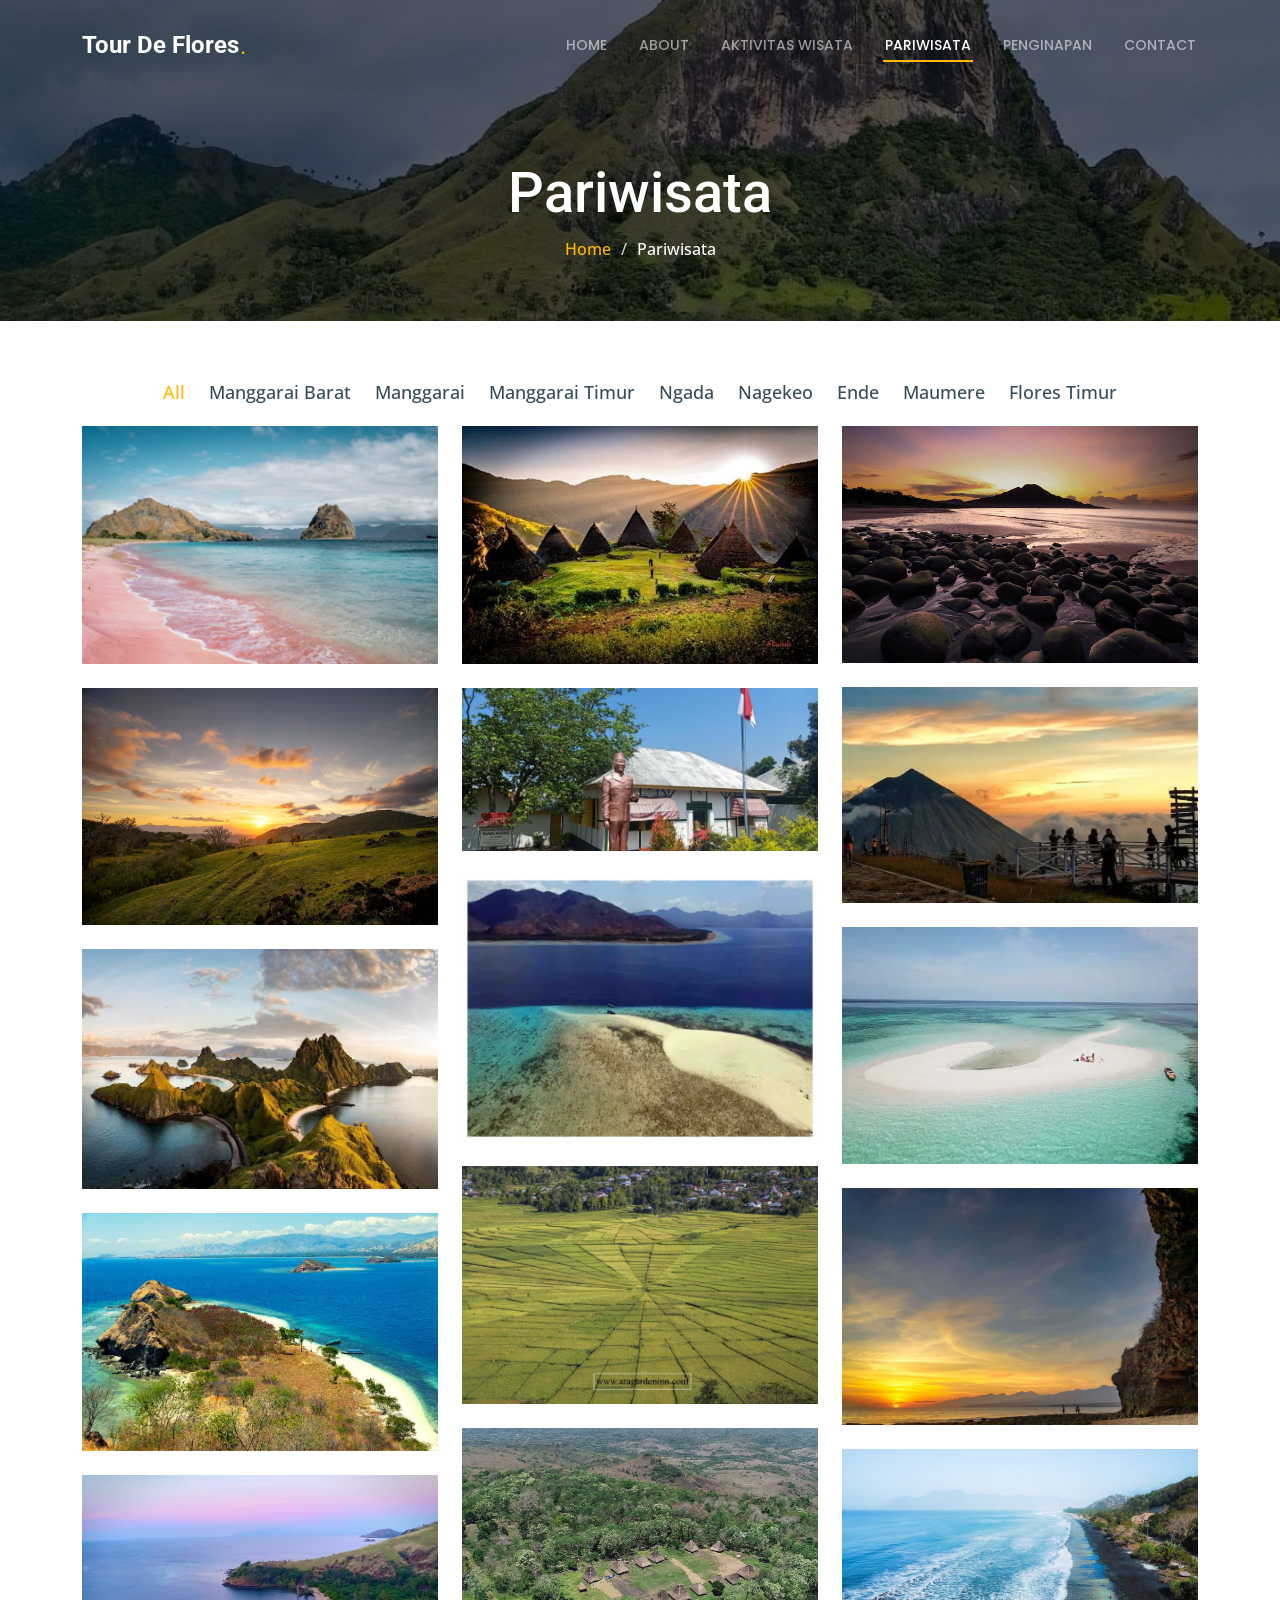
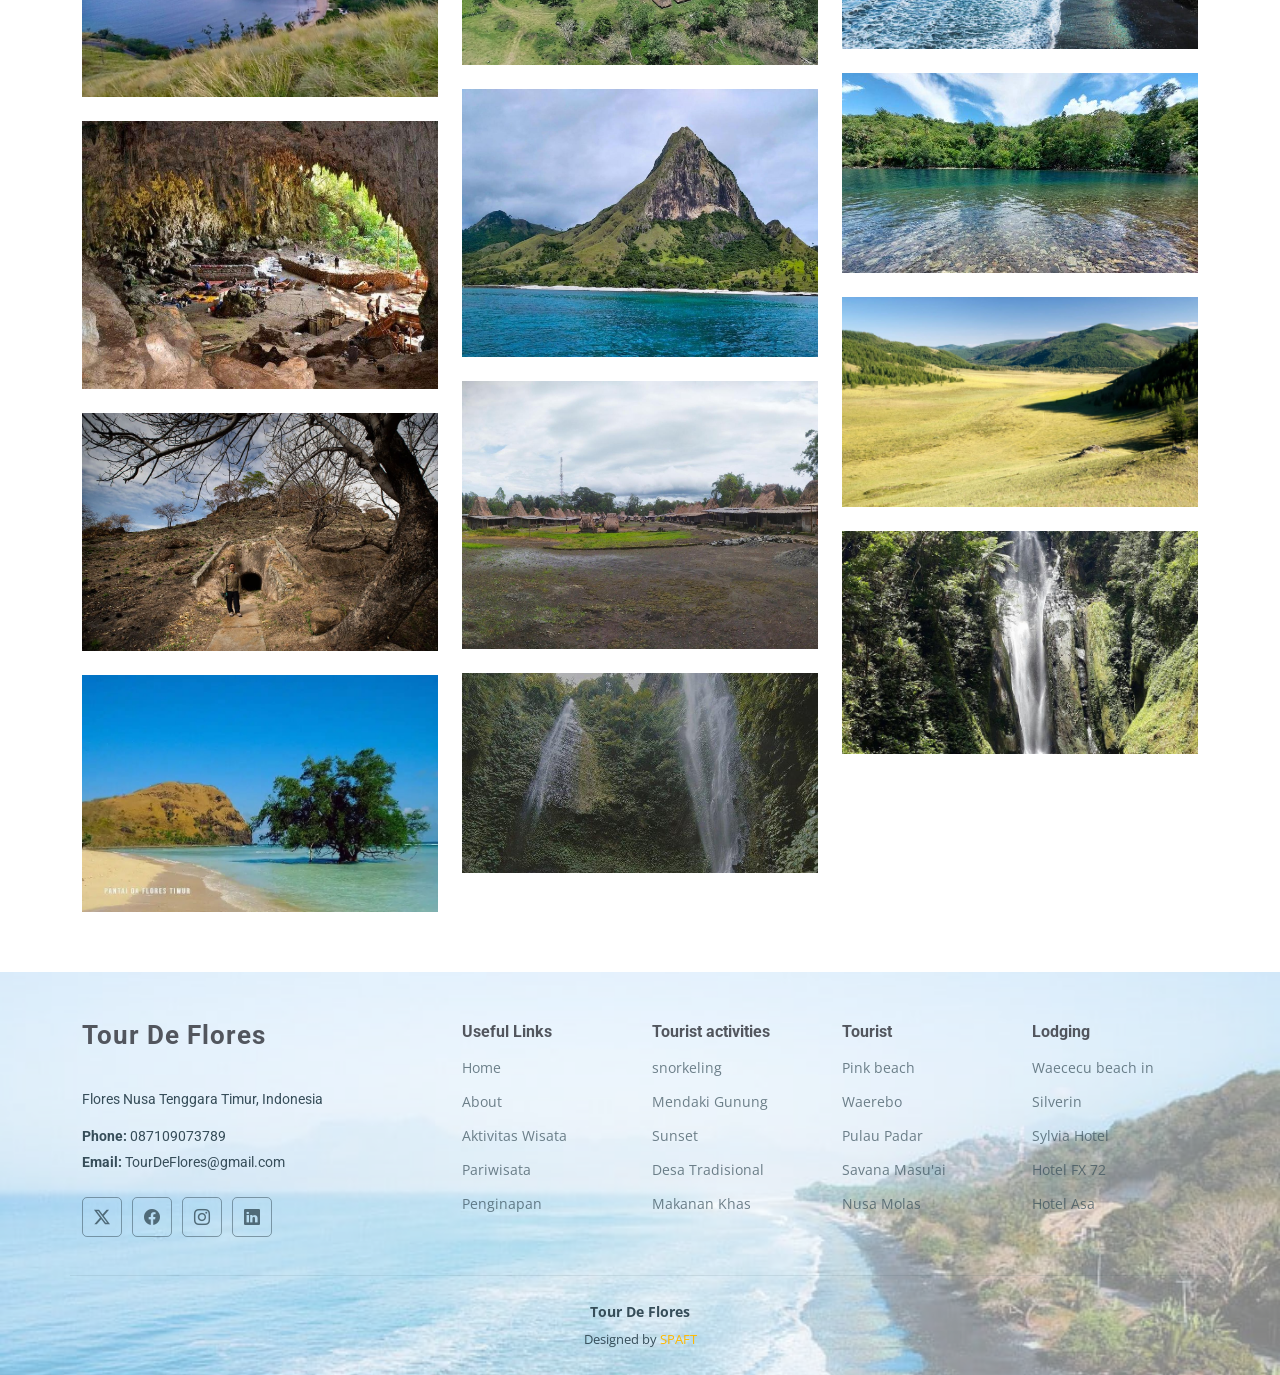
<file: projects.html>
<!DOCTYPE html>
<html lang="en">
  <head>
    <meta charset="utf-8" />
    <meta content="width=device-width, initial-scale=1.0" name="viewport" />
    <title>Tour De Flores</title>
    <meta name="description" content="" />
    <meta name="keywords" content="" />

    <!-- Favicons -->
    <link href="assets/img/favicon.png" rel="icon" />
    <link href="assets/img/apple-touch-icon.png" rel="apple-touch-icon" />

    <!-- Fonts -->
    <link href="https://fonts.googleapis.com" rel="preconnect" />
    <link href="https://fonts.gstatic.com" rel="preconnect" crossorigin />
    <link
      href="https://fonts.googleapis.com/css2?family=Roboto:ital,wght@0,100;0,300;0,400;0,500;0,700;0,900;1,100;1,300;1,400;1,500;1,700;1,900&family=Open+Sans:ital,wght@0,300;0,400;0,500;0,600;0,700;0,800;1,300;1,400;1,500;1,600;1,700;1,800&family=Poppins:ital,wght@0,100;0,200;0,300;0,400;0,500;0,600;0,700;0,800;0,900;1,100;1,200;1,300;1,400;1,500;1,600;1,700;1,800;1,900&display=swap"
      rel="stylesheet"
    />

    <!-- Vendor CSS Files -->
    <link
      href="assets/vendor/bootstrap/css/bootstrap.min.css"
      rel="stylesheet"
    />
    <link
      href="assets/vendor/bootstrap-icons/bootstrap-icons.css"
      rel="stylesheet"
    />
    <link href="assets/vendor/aos/aos.css" rel="stylesheet" />
    <link
      href="assets/vendor/fontawesome-free/css/all.min.css"
      rel="stylesheet"
    />
    <link
      href="assets/vendor/glightbox/css/glightbox.min.css"
      rel="stylesheet"
    />
    <link href="assets/vendor/swiper/swiper-bundle.min.css" rel="stylesheet" />

    <!-- Main CSS File -->
    <link href="assets/css/main.css" rel="stylesheet" />

    <!-- =======================================================
  * Template Name: UpConstruction
  * Template URL: https://bootstrapmade.com/upconstruction-bootstrap-construction-website-template/
  * Updated: Aug 07 2024 with Bootstrap v5.3.3
  * Author: BootstrapMade.com
  * License: https://bootstrapmade.com/license/
  ======================================================== -->
  </head>

  <body class="projects-page">
    <header id="header" class="header d-flex align-items-center fixed-top">
      <div
        class="container-fluid container-xl position-relative d-flex align-items-center justify-content-between"
      >
        <a href="index.html" class="logo d-flex align-items-center">
          <!-- Uncomment the line below if you also wish to use an image logo -->
          <!-- <img src="assets/img/logo.png" alt=""> -->
          <h1 class="sitename">Tour De Flores</h1>
          <span>.</span>
        </a>

        <nav id="navmenu" class="navmenu">
          <ul>
            <li><a href="index.html">Home</a></li>
            <li><a href="about.html">About</a></li>
            <li><a href="services.html">Aktivitas Wisata</a></li>
            <li><a href="projects.html" class="active">Pariwisata</a></li>
            <li><a href="blog.html">Penginapan</a></li>
            <li><a href="contact.html">Contact</a></li>
          </ul>
          <i class="mobile-nav-toggle d-xl-none bi bi-list"></i>
        </nav>
      </div>
    </header>

    <main class="main">
      <!-- Page Title -->
      <div
        class="page-title dark-background"
        style="background-image: url(assets/img/projects/Nusa\ Molas.jpg)"
      >
        <div class="container position-relative">
          <h1>Pariwisata</h1>
          <nav class="breadcrumbs">
            <ol>
              <li><a href="index.html">Home</a></li>
              <li class="current">Pariwisata</li>
            </ol>
          </nav>
        </div>
      </div>
      <!-- End Page Title -->

      <!-- Projects Section -->
      <section id="projects" class="projects section">
        <div class="container">
          <div
            class="isotope-layout"
            data-default-filter="*"
            data-layout="masonry"
            data-sort="original-order"
          >
            <ul
              class="portfolio-filters isotope-filters"
              data-aos="fade-up"
              data-aos-delay="100"
            >
              <li data-filter="*" class="filter-active">All</li>
              <li data-filter=".filter-manggarai-barat">Manggarai Barat</li>
              <li data-filter=".filter-manggarai">Manggarai</li>
              <li data-filter=".filter-manggarai-timur">Manggarai Timur</li>
              <li data-filter=".filter-ngada">Ngada</li>
              <li data-filter=".filter-nagekeo">Nagekeo</li>
              <li data-filter=".filter-ende">Ende</li>
              <li data-filter=".filter-maumere">Maumere</li>
              <li data-filter=".filter-flores-timur">Flores Timur</li>
            </ul>
            <!-- End Portfolio Filters -->

            <div
              class="row gy-4 isotope-container"
              data-aos="fade-up"
              data-aos-delay="200"
            >
              <div
                class="col-lg-4 col-md-6 portfolio-item isotope-item filter-manggarai-barat"
              >
                <div class="portfolio-content h-100">
                  <img
                    src="assets/img/projects/pink beach.jpg"
                    class="img-fluid"
                    alt=""
                  />
                  <div class="portfolio-info">
                    <h4>labuanbajo1</h4>
                    <p>Pinkbeach</p>
                    <a
                      href="assets/img/projects/pink beach.jpg"
                      title="App 1"
                      data-gallery="portfolio-gallery-app"
                      class="glightbox preview-link"
                      ><i class="bi bi-zoom-in"></i
                    ></a>
                    <a
                      href="wisata-pinkbeach.html"
                      title="More Details"
                      class="details-link"
                      ><i class="bi bi-link-45deg"></i
                    ></a>
                  </div>
                </div>
              </div>
              <!-- End Portfolio Item -->

              <div
                class="col-lg-4 col-md-6 portfolio-item isotope-item filter-manggarai"
              >
                <div class="portfolio-content h-100">
                  <img
                    src="assets/img/projects/waerebo3.jpg"
                    class="img-fluid"
                    alt=""
                  />
                  <div class="portfolio-info">
                    <h4>ruteng1</h4>
                    <p>Waerebo</p>
                    <a
                      href="assets/img/projects/waerebo3.jpg"
                      title="Product 1"
                      data-gallery="portfolio-gallery-product"
                      class="glightbox preview-link"
                      ><i class="bi bi-zoom-in"></i
                    ></a>
                    <a
                      href="wisata-waerebo.html"
                      title="More Details"
                      class="details-link"
                      ><i class="bi bi-link-45deg"></i
                    ></a>
                  </div>
                </div>
              </div>
              <!-- End Portfolio Item -->

              <div
                class="col-lg-4 col-md-6 portfolio-item isotope-item filter-manggarai-timur"
              >
                <div class="portfolio-content h-100">
                  <img
                    src="assets/img/projects/Pantai cepi watu.jpg"
                    class="img-fluid"
                    alt=""
                  />
                  <div class="portfolio-info">
                    <h4>borong1</h4>
                    <p>PantaiCepiWatu</p>
                    <a
                      href="assets/img/projects/Pantai cepi watu.jpg"
                      title="Branding 1"
                      data-gallery="portfolio-gallery-branding"
                      class="glightbox preview-link"
                      ><i class="bi bi-zoom-in"></i
                    ></a>
                    <a
                      href="wisata-pantaicepiwatu.html"
                      title="More Details"
                      class="details-link"
                      ><i class="bi bi-link-45deg"></i
                    ></a>
                  </div>
                </div>
              </div>
              <!-- End Portfolio Item -->

              <div
                class="col-lg-4 col-md-6 portfolio-item isotope-item filter-ngada"
              >
                <div class="portfolio-content h-100">
                  <img
                    src="assets/img/projects/Wolobobo.jpg"
                    class="img-fluid"
                    alt=""
                  />
                  <div class="portfolio-info">
                    <h4>ngada1</h4>
                    <p>Wolobobo</p>
                    <a
                      href="assets/img/projects/Wolobobo.jpg"
                      title="Branding 1"
                      data-gallery="portfolio-gallery-book"
                      class="glightbox preview-link"
                      ><i class="bi bi-zoom-in"></i
                    ></a>
                    <a
                      href="wisata-wolobobo.html"
                      title="More Details"
                      class="details-link"
                      ><i class="bi bi-link-45deg"></i
                    ></a>
                  </div>
                </div>
              </div>
              <!-- End Portfolio Item -->

            <div
              class="row gy-4 isotope-container"
              data-aos="fade-up"
              data-aos-delay="200"
            >
              <div
                class="col-lg-4 col-md-6 portfolio-item isotope-item filter-nagekeo"
              >
                <div class="portfolio-content h-100">
                  <img
                    src="assets/img/projects/Nagekeo.jpg"
                    class="img-fluid"
                    alt=""
                  />
                  <div class="portfolio-info">
                    <h4>nagekeo1</h4>
                    <p>BukitWeworowet</p>
                    <a
                      href="assets/img/projects/Nagekeo.jpg"
                      title="App 1"
                      data-gallery="portfolio-gallery-app"
                      class="glightbox preview-link"
                      ><i class="bi bi-zoom-in"></i
                    ></a>
                    <a
                      href="wisata-bukitwolo.html"
                      title="More Details"
                      class="details-link"
                      ><i class="bi bi-link-45deg"></i
                    ></a>
                  </div>
                </div>
              </div>
              <!-- End Portfolio Item -->
              
               
              <div
                class="col-lg-4 col-md-6 portfolio-item isotope-item filter-ende"
              >
                <div class="portfolio-content h-100">
                  <img
                    src="assets/img/projects/Gelora Bung Karna.jpg"
                    class="img-fluid"
                    alt=""
                  />
                  <div class="portfolio-info">
                    <h4>ende1</h4>
                    <p>RumahPengasinganBungKarno</p>
                    <a
                      href="assets/img/projects/Gelora Bung Karna.jpg"
                      title="App 2"
                      data-gallery="portfolio-gallery-app"
                      class="glightbox preview-link"
                      ><i class="bi bi-zoom-in"></i
                    ></a>
                    <a
                      href="wisata-bungkarno.html"
                      title="More Details"
                      class="details-link"
                      ><i class="bi bi-link-45deg"></i
                    ></a>
                  </div>
                </div>
              </div>
              <!-- End Portfolio Item -->
               
               <div
                class="col-lg-4 col-md-6 portfolio-item isotope-item filter-maumere"
              >
                <div class="portfolio-content h-100">
                  <img
                    src="assets/img/projects/Pangabatang island.jpg"
                    class="img-fluid"
                    alt=""
                  />
                  <div class="portfolio-info">
                    <h4>maumere1</h4>
                    <p>PangabatangIsland</p>
                    <a
                      href="assets/img/projects/Pangabatang island.jpg"
                      title="App 2"
                      data-gallery="portfolio-gallery-app"
                      class="glightbox preview-link"
                      ><i class="bi bi-zoom-in"></i
                    ></a>
                    <a
                      href="wisata-Pangabatang.html"
                      title="More Details"
                      class="details-link"
                      ><i class="bi bi-link-45deg"></i
                    ></a>
                  </div>
                </div>
              </div>
              <!-- End Portfolio Item -->
               <div
                class="col-lg-4 col-md-6 portfolio-item isotope-item filter-flores-timur"
              >
                <div class="portfolio-content h-100">
                  <img
                    src="assets/img/projects/Pulau Meko .jpg"
                    class="img-fluid"
                    alt=""
                  />
                  <div class="portfolio-info">
                    <h4>Florestimur1</h4>
                    <p>PulauMeko</p>
                    <a
                      href="assets/img/projects/Pulau Meko .jpg"
                      title="App 2"
                      data-gallery="portfolio-gallery-app"
                      class="glightbox preview-link"
                      ><i class="bi bi-zoom-in"></i
                    ></a>
                    <a
                      href="wisata-pulaumeko.html"
                      title="More Details"
                      class="details-link"
                      ><i class="bi bi-link-45deg"></i
                    ></a>
                  </div>
                </div>
              </div>
              <!-- End Portfolio Item -->
               
              <div
                class="col-lg-4 col-md-6 portfolio-item isotope-item filter-manggarai-barat"
              >
                <div class="portfolio-content h-100">
                  <img
                    src="assets/img/projects/padar.jpg"
                    class="img-fluid"
                    alt=""
                  />
                  <div class="portfolio-info">
                    <h4>labuanbajo2</h4>
                    <p>PulauPadar</p>
                    <a
                      href="assets/img/projects/padar.jpg"
                      title="App 2"
                      data-gallery="portfolio-gallery-app"
                      class="glightbox preview-link"
                      ><i class="bi bi-zoom-in"></i
                    ></a>
                    <a
                      href="wisata-pulaupadar.html"
                      title="More Details"
                      class="details-link"
                      ><i class="bi bi-link-45deg"></i
                    ></a>
                  </div>
                </div>
              </div>
              <!-- End Portfolio Item -->

              <div
                class="col-lg-4 col-md-6 portfolio-item isotope-item filter-manggarai"
              >
                <div class="portfolio-content h-100">
                  <img
                    src="assets/img/projects/jari laba .jpg"
                    class="img-fluid"
                    alt=""
                  />
                  <div class="portfolio-info">
                    <h4>ruteng2</h4>
                    <p>LodokLingko</p>
                    <a
                      href="assets/img/projects/jari laba .jpg"
                      title="Product 2"
                      data-gallery="portfolio-gallery-product"
                      class="glightbox preview-link"
                      ><i class="bi bi-zoom-in"></i
                    ></a>
                    <a
                      href="wisata-londoklingko.html"
                      title="More Details"
                      class="details-link"
                      ><i class="bi bi-link-45deg"></i
                    ></a>
                  </div>
                </div>
              </div>
              <!-- End Portfolio Item -->

              <div
                class="col-lg-4 col-md-6 portfolio-item isotope-item filter-manggarai-timur"
              >
                <div class="portfolio-content h-100">
                  <img
                    src="assets/img/projects/Pantai Liang Bala.jpg"
                    class="img-fluid"
                    alt=""
                  />
                  <div class="portfolio-info">
                    <h4>borong2</h4>
                    <p>PantaiLiangBala</p>
                    <a
                      href="assets/img/projects/Pantai Liang Bala.jpg"
                      title="Branding 2"
                      data-gallery="portfolio-gallery-branding"
                      class="glightbox preview-link"
                      ><i class="bi bi-zoom-in"></i
                    ></a>
                    <a
                      href="wisata-PantaiLiangBala.html"
                      title="More Details"
                      class="details-link"
                      ><i class="bi bi-link-45deg"></i
                    ></a>
                  </div>
                </div>
              </div>
              <!-- End Portfolio Item -->

              <div
                class="col-lg-4 col-md-6 portfolio-item isotope-item filter-ngada"
              >
                <div class="portfolio-content h-100">
                  <img
                    src="assets/img/projects/Riung.jpg"
                    class="img-fluid"
                    alt=""
                  />
                  <div class="portfolio-info">
                    <h4>ngada2</h4>
                    <p>Riung</p>
                    <a
                      href="assets/img/projects/Riung.jpg"
                      title="Branding 2"
                      data-gallery="portfolio-gallery-book"
                      class="glightbox preview-link"
                      ><i class="bi bi-zoom-in"></i
                    ></a>
                    <a
                      href="wisata-riung.html"
                      title="More Details"
                      class="details-link"
                      ><i class="bi bi-link-45deg"></i
                    ></a>
                  </div>
                </div>
              </div>
              <!-- End Portfolio Item -->

              <div
                class="col-lg-4 col-md-6 portfolio-item isotope-item filter-nagekeo"
              >
                <div class="portfolio-content h-100">
                  <img
                    src="assets/img/projects/Nagekeo1.jpg"
                    class="img-fluid"
                    alt=""
                  />
                  <div class="portfolio-info">
                    <h4>nagekeo2</h4>
                    <p>KampungAdatKawa</p>
                    <a
                      href="assets/img/projects/Nagekeo1.jpg"
                      title="App 2"
                      data-gallery="portfolio-gallery-app"
                      class="glightbox preview-link"
                      ><i class="bi bi-zoom-in"></i
                    ></a>
                    <a
                      href="wisata-rumahkawa.html"
                      title="More Details"
                      class="details-link"
                      ><i class="bi bi-link-45deg"></i
                    ></a>
                  </div>
                </div>
              </div>
              <!-- End Portfolio Item -->
          
              <div
                class="col-lg-4 col-md-6 portfolio-item isotope-item filter-ende"
              >
                <div class="portfolio-content h-100">
                  <img
                    src="assets/img/projects/Pantai Biru.jpg"
                    class="img-fluid"
                    alt=""
                  />
                  <div class="portfolio-info">
                    <h4>ende2</h4>
                    <p>PantaiBatuBiru</p>
                    <a
                      href="assets/img/projects/Pantai Biru.jpg .jpg"
                      title="Product 2"
                      data-gallery="portfolio-gallery-product"
                      class="glightbox preview-link"
                      ><i class="bi bi-zoom-in"></i
                    ></a>
                    <a
                      href="wisata-batubiru.html"
                      title="More Details"
                      class="details-link"
                      ><i class="bi bi-link-45deg"></i
                    ></a>
                  </div>
                </div>
              </div>
              <!-- End Portfolio Item -->

              <div
                class="col-lg-4 col-md-6 portfolio-item isotope-item filter-maumere"
              >
                <div class="portfolio-content h-100">
                  <img
                    src="assets/img/projects/Pantai Tanjung.jpg"
                    class="img-fluid"
                    alt=""
                  />
                  <div class="portfolio-info">
                    <h4>maumere2</h4>
                    <p>PantaiTanjungKajuWulu</p>
                    <a
                      href="assets/img/projects/Pantai Tanjung.jpg"
                      title="Branding 2"
                      data-gallery="portfolio-gallery-book"
                      class="glightbox preview-link"
                      ><i class="bi bi-zoom-in"></i
                    ></a>
                    <a
                      href="wisata-tanjung.html"
                      title="More Details"
                      class="details-link"
                      ><i class="bi bi-link-45deg"></i
                    ></a>
                  </div>
                </div>
              </div>
              <!-- End Portfolio Item -->

              <div
                class="col-lg-4 col-md-6 portfolio-item isotope-item filter-flores-timur"
              >
                <div class="portfolio-content h-100">
                  <img
                    src="assets/img/projects/Pantai Telaga Biru.jpg"
                    class="img-fluid"
                    alt=""
                  />
                  <div class="portfolio-info">
                    <h4>Florestimur2</h4>
                    <p>TelagaBiru</p>
                    <a
                      href="assets/img/projects/Pantai Telaga Biru.jpg"
                      title="Branding 2"
                      data-gallery="portfolio-gallery-book"
                      class="glightbox preview-link"
                      ><i class="bi bi-zoom-in"></i
                    ></a>
                    <a
                      href="wisata-telagabiru.html"
                      title="More Details"
                      class="details-link"
                      ><i class="bi bi-link-45deg"></i
                    ></a>
                  </div>
                </div>
              </div>
              <!-- End Portfolio Item -->



              <div
                class="col-lg-4 col-md-6 portfolio-item isotope-item filter-manggarai-barat"
              >
                <div class="portfolio-content h-100">
                  <img
                    src="assets/img/projects/Nusa Molas.jpg"
                    class="img-fluid"
                    alt=""
                  />
                  <div class="portfolio-info">
                    <h4>Labuanbajo3</h4>
                    <p>NusaMolas</p>
                    <a
                      href="assets/img/projects/Nusa Molas.jpg"
                      title="App 3"
                      data-gallery="portfolio-gallery-app"
                      class="glightbox preview-link"
                      ><i class="bi bi-zoom-in"></i
                    ></a>
                    <a
                      href="wisata-nusamolas.html"
                      title="More Details"
                      class="details-link"
                      ><i class="bi bi-link-45deg"></i
                    ></a>
                  </div>
                </div>
              </div>
              <!-- End Portfolio Item -->

              <div
                class="col-lg-4 col-md-6 portfolio-item isotope-item filter-manggarai"
              >
                <div class="portfolio-content h-100">
                  <img
                    src="assets/img/projects/Liang bua.jpg"
                    class="img-fluid"
                    alt=""
                  />
                  <div class="portfolio-info">
                    <h4>ruteng3</h4>
                    <p>LiangBua</p>
                    <a
                      href="assets/img/projects/Liang bua.jpg"
                      title="Product 3"
                      data-gallery="portfolio-gallery-product"
                      class="glightbox preview-link"
                      ><i class="bi bi-zoom-in"></i
                    ></a>
                    <a
                      href="wisata-liangbua.html"
                      title="More Details"
                      class="details-link"
                      ><i class="bi bi-link-45deg"></i
                    ></a>
                  </div>
                </div>
              </div>
              <!-- End Portfolio Item -->

              <div
                class="col-lg-4 col-md-6 portfolio-item isotope-item filter-manggarai-timur"
              >
                <div class="portfolio-content h-100">
                  <img
                    src="assets/img/projects/Savana Masuai.jpg"
                    class="img-fluid"
                    alt=""
                  />
                  <div class="portfolio-info">
                    <h4>borong3</h4>
                    <p>SavanaMasuai</p>
                    <a
                      href="assets/img/projects/Savana Masuai.jpg"
                      title="Branding 2"
                      data-gallery="portfolio-gallery-branding"
                      class="glightbox preview-link"
                      ><i class="bi bi-zoom-in"></i
                    ></a>
                    <a
                      href="wisata-savanamasuai.html"
                      title="More Details"
                      class="details-link"
                      ><i class="bi bi-link-45deg"></i
                    ></a>
                  </div>
                </div>
              </div>
              <!-- End Portfolio Item -->

              <div
                class="col-lg-4 col-md-6 portfolio-item isotope-item filter-ngada"
              >
                <div class="portfolio-content h-100">
                  <img
                    src="assets/img/projects/Kampung Wogo.jpg"
                    class="img-fluid"
                    alt=""
                  />
                  <div class="portfolio-info">
                    <h4>ngada3</h4>
                    <p>Kampung Adat Wogo</p>
                    <a
                      href="assets/img/projects/Kampung Wogo.jpg"
                      title="Branding 3"
                      data-gallery="portfolio-gallery-book"
                      class="glightbox preview-link"
                      ><i class="bi bi-zoom-in"></i
                    ></a>
                    <a
                      href="wisata-kampungadatwogo.html"
                      title="More Details"
                      class="details-link"
                      ><i class="bi bi-link-45deg"></i
                    ></a>
                  </div>
                </div>
              </div>
            
               <!-- End Portfolio Item -->
              <div
                class="col-lg-4 col-md-6 portfolio-item isotope-item filter-nagekeo"
              >
                <div class="portfolio-content h-100">
                  <img
                    src="assets/img/projects/Nagekeo3.jpg"
                    class="img-fluid"
                    alt=""
                  />
                  <div class="portfolio-info">
                    <h4>nagekeo3</h4>
                    <p>GuaJepangRane</p>
                    <a
                      href="assets/img/projects/Nagekeo3.jpg"
                      title="App 2"
                      data-gallery="portfolio-gallery-app"
                      class="glightbox preview-link"
                      ><i class="bi bi-zoom-in"></i
                    ></a>
                    <a
                      href="wisata-GuaJepang.html"
                      title="More Details"
                      class="details-link"
                      ><i class="bi bi-link-45deg"></i
                    ></a>
                  </div>
                </div>
              </div>
              <!-- End Portfolio Item -->

              <div
                class="col-lg-4 col-md-6 portfolio-item isotope-item filter-ende"
              >
                <div class="portfolio-content h-100">
                  <img
                    src="assets/img/projects/Air Terjun Ende.jpg"
                    class="img-fluid"
                    alt=""
                  />
                  <div class="portfolio-info">
                    <h4>ende3</h4>
                    <p>AirTerjunMurudhaekale</p>
                    <a
                      href="assets/img/projects/Air Terjun Ende.jpg "
                      title="App 3"
                      data-gallery="portfolio-gallery-app"
                      class="glightbox preview-link"
                      ><i class="bi bi-zoom-in"></i
                    ></a>
                    <a
                      href="wisata-murudhale.html"
                      title="More Details"
                      class="details-link"
                      ><i class="bi bi-link-45deg"></i
                    ></a>
                  </div>
                </div>
              </div>
              <!-- End Portfolio Item -->

              <div
                class="col-lg-4 col-md-6 portfolio-item isotope-item filter-maumere"
              >
                <div class="portfolio-content h-100">
                  <img
                    src="assets/img/projects/Air terjun kembar murusobe.jpg"
                    class="img-fluid"
                    alt=""
                  />
                  <div class="portfolio-info">
                    <h4>maumere3</h4>
                    <p>Airterjunkembarmurusobe</p>
                    <a
                      href="assets/img/projects/Air terjun kembar murusobe.jpg"
                      title="Branding 2"
                      data-gallery="portfolio-gallery-branding"
                      class="glightbox preview-link"
                      ><i class="bi bi-zoom-in"></i
                    ></a>
                    <a
                      href="wisata.airterjunkembar.html"
                      title="More Details"
                      class="details-link"
                      ><i class="bi bi-link-45deg"></i
                    ></a>
                  </div>
                </div>
              </div>
              <!-- End Portfolio Item -->

              <div
                class="col-lg-4 col-md-6 portfolio-item isotope-item filter-flores-timur"
              >
                <div class="portfolio-content h-100">
                  <img
                    src="assets/img/projects/Pantai Oa.jpg"
                    class="img-fluid"
                    alt=""
                  />
                  <div class="portfolio-info">
                    <h4>Florestimur3</h4>
                    <p>PantaiOa</p>
                    <a
                      href="assets/img/projects/Pantai Oa.jpg"
                      title="Branding 2"
                      data-gallery="portfolio-gallery-branding"
                      class="glightbox preview-link"
                      ><i class="bi bi-zoom-in"></i
                    ></a>
                    <a
                      href="wisata-pantaioa.html"
                      title="More Details"
                      class="details-link"
                      ><i class="bi bi-link-45deg"></i
                    ></a>
                  </div>
                </div>
              </div>
              <!-- End Portfolio Item -->
            </div>
            <!-- End Portfolio Container -->
          </div>
        </div>
      </section>
      <!-- /Projects Section -->
    </main>
<footer id="footer" class="footer drak-background">
      <div class="container footer-top">
        <div class="row gy-4">
          <div class="col-lg-4 col-md-6 footer-about">
            <a href="index.html" class="logo d-flex align-items-center">
              <span class="sitename">Tour De Flores</span>
            </a>
            <div class="footer-contact pt-3">
              <p>Flores Nusa Tenggara Timur, Indonesia</p>
              <p class="mt-3">
                <strong>Phone:</strong> <span>087109073789</span>
              </p>
              <p><strong>Email:</strong> <span>TourDeFlores@gmail.com</span></p>
            </div>
            <div class="social-links d-flex mt-4">
              <a href=""><i class="bi bi-twitter-x"></i></a>
              <a href=""><i class="bi bi-facebook"></i></a>
              <a href=""><i class="bi bi-instagram"></i></a>
              <a href=""><i class="bi bi-linkedin"></i></a>
            </div>
          </div>

          <div class="col-lg-2 col-md-3 footer-links">
            <h4>Useful Links</h4>
            <ul>
              <li><a href="#">Home</a></li>
              <li><a href="#">About</a></li>
              <li><a href="#">Aktivitas Wisata</a></li>
              <li><a href="#">Pariwisata</a></li>
              <li><a href="#">Penginapan</a></li>
            </ul>
          </div>

          <div class="col-lg-2 col-md-3 footer-links">
            <h4>Tourist activities</h4>
            <ul>
              <li><a href="#">snorkeling</a></li>
              <li><a href="#">Mendaki Gunung</a></li>
              <li><a href="#">Sunset</a></li>
              <li><a href="#">Desa Tradisional</a></li>
              <li><a href="#">Makanan Khas</a></li>
            </ul>
          </div>

          <div class="col-lg-2 col-md-3 footer-links">
            <h4>Tourist</h4>
            <ul>
              <li><a href="#">Pink beach</a></li>
              <li><a href="#">Waerebo</a></li>
              <li><a href="#">Pulau Padar</a></li>
              <li><a href="#">Savana Masu'ai</a></li>
              <li><a href="#">Nusa Molas</a></li>
            </ul>
          </div>

          <div class="col-lg-2 col-md-3 footer-links">
            <h4>Lodging</h4>
            <ul>
              <li><a href="#">Waececu beach in</a></li>
              <li><a href="#">Silverin</a></li>
              <li><a href="#">Sylvia Hotel</a></li>
              <li><a href="#">Hotel FX 72</a></li>
              <li><a href="#">Hotel Asa</a></li>
            </ul>
          </div>
        </div>
      </div>

    <div class="container copyright text-center mt-4">
      <p> <strong class="px-1 sitename">Tour De Flores</strong> </p>
      <div class="credits">
        <!-- All the links in the footer should remain intact. -->
        <!-- You can delete the links only if you've purchased the pro version. -->
        <!-- Licensing information: https://bootstrapmade.com/license/ -->
        <!-- Purchase the pro version with working PHP/AJAX contact form: [buy-url] -->
        Designed by <a href="https://bootstrapmade.com/">SPAFT</a>
      </div>
    </div>
      </div>
    </footer>

    <!-- Scroll Top -->
    <a
      href="#"
      id="scroll-top"
      class="scroll-top d-flex align-items-center justify-content-center"
      ><i class="bi bi-arrow-up-short"></i
    ></a>

    <!-- Preloader -->
    <div id="preloader"></div>

    <!-- Vendor JS Files -->
    <script src="assets/vendor/bootstrap/js/bootstrap.bundle.min.js"></script>
    <script src="assets/vendor/php-email-form/validate.js"></script>
    <script src="assets/vendor/aos/aos.js"></script>
    <script src="assets/vendor/glightbox/js/glightbox.min.js"></script>
    <script src="assets/vendor/imagesloaded/imagesloaded.pkgd.min.js"></script>
    <script src="assets/vendor/isotope-layout/isotope.pkgd.min.js"></script>
    <script src="assets/vendor/swiper/swiper-bundle.min.js"></script>
    <script src="assets/vendor/purecounter/purecounter_vanilla.js"></script>

    <!-- Main JS File -->
    <script src="assets/js/main.js"></script>
  </body>
</html>
</file>
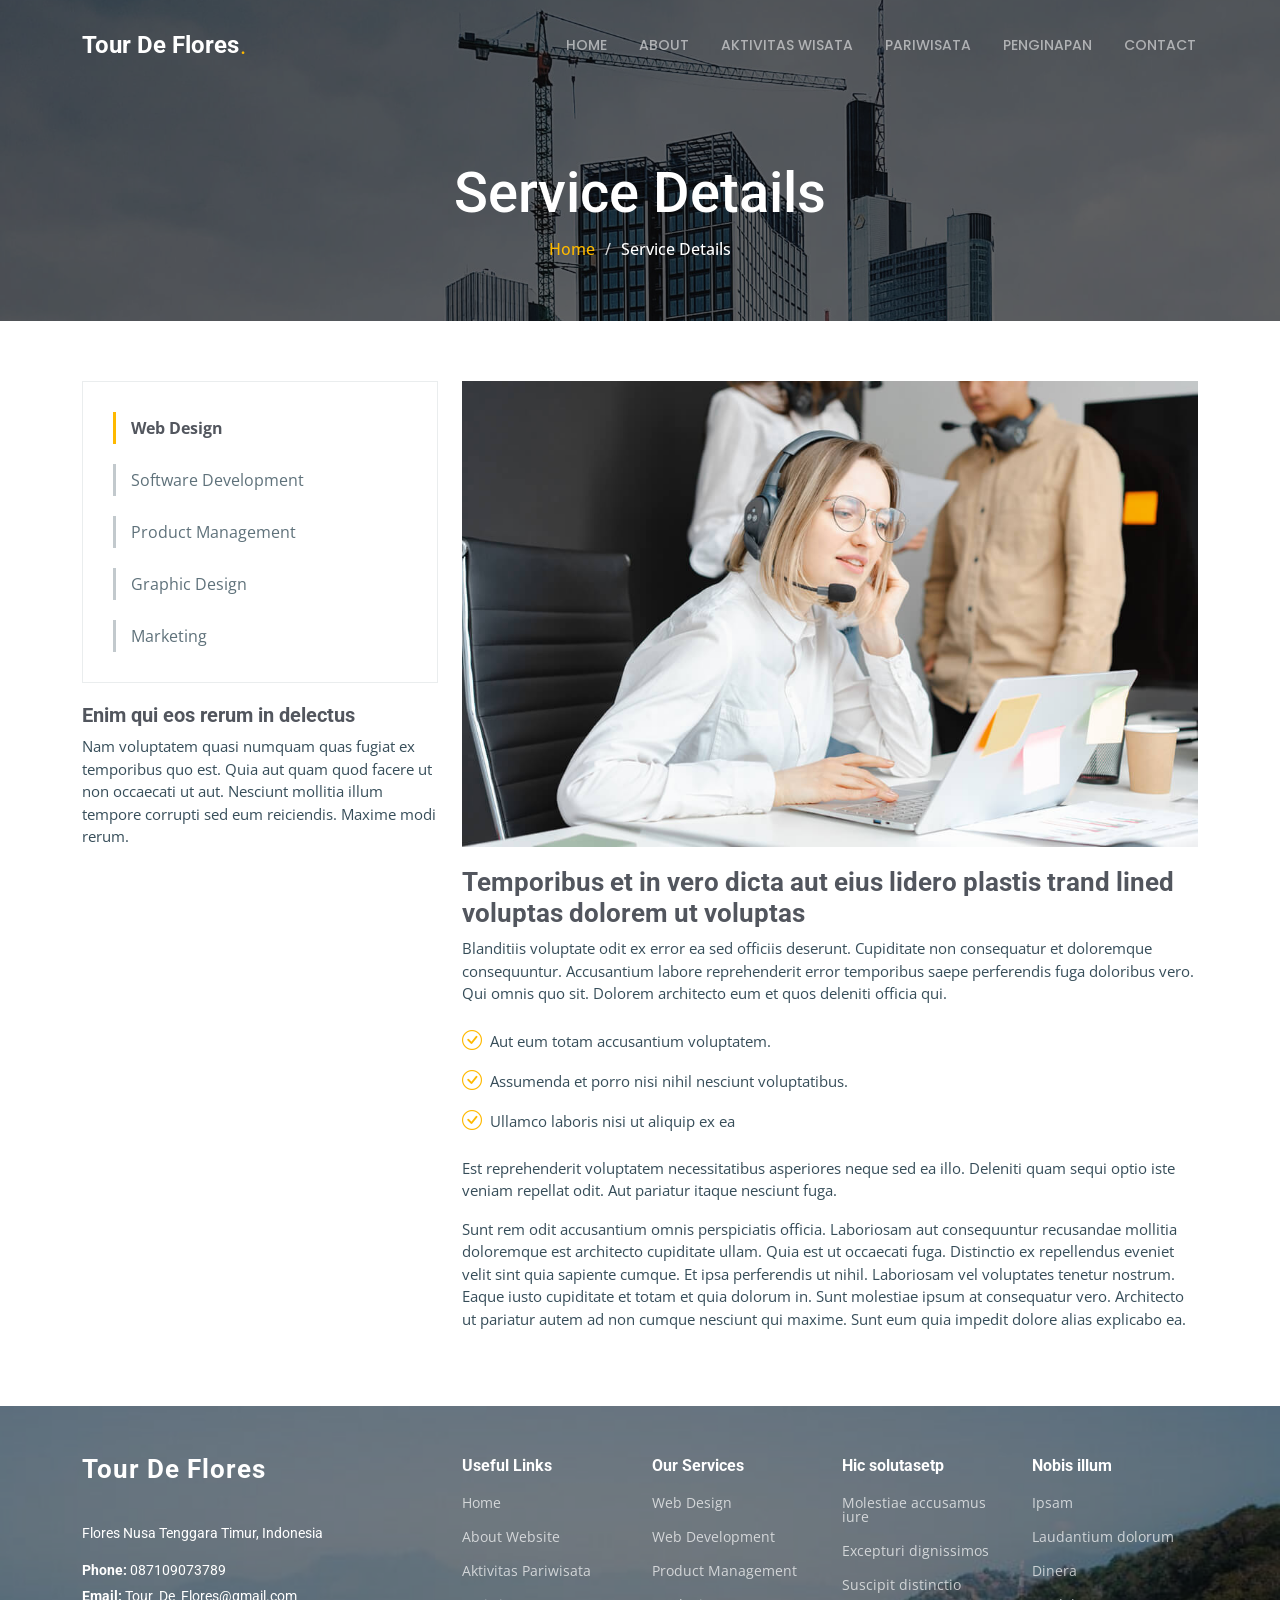
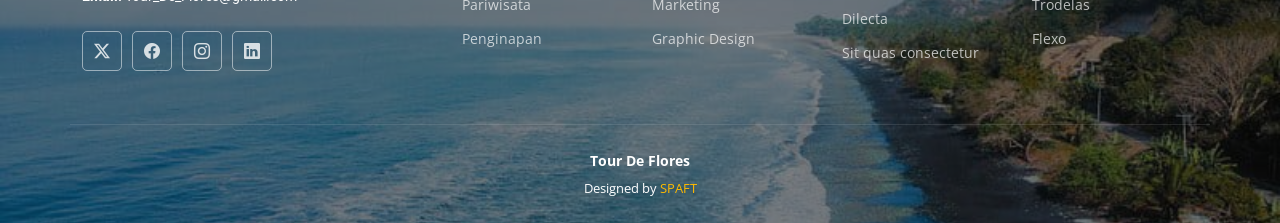
<file: service-details.html>
<!DOCTYPE html>
<html lang="en">

<head>
  <meta charset="utf-8">
  <meta content="width=device-width, initial-scale=1.0" name="viewport">
  <title>Tour De Flores</title>
  <meta name="description" content="">
  <meta name="keywords" content="">

  <!-- Favicons -->
  <link href="assets/img/favicon.png" rel="icon">
  <link href="assets/img/apple-touch-icon.png" rel="apple-touch-icon">

  <!-- Fonts -->
  <link href="https://fonts.googleapis.com" rel="preconnect">
  <link href="https://fonts.gstatic.com" rel="preconnect" crossorigin>
  <link href="https://fonts.googleapis.com/css2?family=Roboto:ital,wght@0,100;0,300;0,400;0,500;0,700;0,900;1,100;1,300;1,400;1,500;1,700;1,900&family=Open+Sans:ital,wght@0,300;0,400;0,500;0,600;0,700;0,800;1,300;1,400;1,500;1,600;1,700;1,800&family=Poppins:ital,wght@0,100;0,200;0,300;0,400;0,500;0,600;0,700;0,800;0,900;1,100;1,200;1,300;1,400;1,500;1,600;1,700;1,800;1,900&display=swap" rel="stylesheet">

  <!-- Vendor CSS Files -->
  <link href="assets/vendor/bootstrap/css/bootstrap.min.css" rel="stylesheet">
  <link href="assets/vendor/bootstrap-icons/bootstrap-icons.css" rel="stylesheet">
  <link href="assets/vendor/aos/aos.css" rel="stylesheet">
  <link href="assets/vendor/fontawesome-free/css/all.min.css" rel="stylesheet">
  <link href="assets/vendor/glightbox/css/glightbox.min.css" rel="stylesheet">
  <link href="assets/vendor/swiper/swiper-bundle.min.css" rel="stylesheet">

  <!-- Main CSS File -->
  <link href="assets/css/main.css" rel="stylesheet">

  <!-- =======================================================
  * Template Name: UpConstruction
  * Template URL: https://bootstrapmade.com/upconstruction-bootstrap-construction-website-template/
  * Updated: Aug 07 2024 with Bootstrap v5.3.3
  * Author: BootstrapMade.com
  * License: https://bootstrapmade.com/license/
  ======================================================== -->
</head>

<body class="service-details-page">

  <header id="header" class="header d-flex align-items-center fixed-top">
    <div class="container-fluid container-xl position-relative d-flex align-items-center justify-content-between">

      <a href="index.html" class="logo d-flex align-items-center">
        <!-- Uncomment the line below if you also wish to use an image logo -->
        <!-- <img src="assets/img/logo.png" alt=""> -->
        <h1 class="sitename">Tour De Flores</h1> <span>.</span>
      </a>

      <nav id="navmenu" class="navmenu">
        <ul>
          <li><a href="index.html">Home</a></li>
          <li><a href="about.html">About</a></li>
          <li><a href="services.html">Aktivitas Wisata</a></li>
          <li><a href="projects.html">Pariwisata</a></li>
          <li><a href="blog.html">Penginapan</a></li>
          <li><a href="contact.html">Contact</a></li>
        </ul>
        <i class="mobile-nav-toggle d-xl-none bi bi-list"></i>
      </nav>

    </div>
  </header>

  <main class="main">

    <!-- Page Title -->
    <div class="page-title dark-background" style="background-image: url(assets/img/page-title-bg.jpg);">
      <div class="container position-relative">
        <h1>Service Details</h1>
        <nav class="breadcrumbs">
          <ol>
            <li><a href="index.html">Home</a></li>
            <li class="current">Service Details</li>
          </ol>
        </nav>
      </div>
    </div><!-- End Page Title -->

    <!-- Service Details Section -->
    <section id="service-details" class="service-details section">

      <div class="container">

        <div class="row gy-4">

          <div class="col-lg-4" data-aos="fade-up" data-aos-delay="100">
            <div class="services-list">
              <a href="#" class="active">Web Design</a>
              <a href="#">Software Development</a>
              <a href="#">Product Management</a>
              <a href="#">Graphic Design</a>
              <a href="#">Marketing</a>
            </div>

            <h4>Enim qui eos rerum in delectus</h4>
            <p>Nam voluptatem quasi numquam quas fugiat ex temporibus quo est. Quia aut quam quod facere ut non occaecati ut aut. Nesciunt mollitia illum tempore corrupti sed eum reiciendis. Maxime modi rerum.</p>
          </div>

          <div class="col-lg-8" data-aos="fade-up" data-aos-delay="200">
            <img src="assets/img/services.jpg" alt="" class="img-fluid services-img">
            <h3>Temporibus et in vero dicta aut eius lidero plastis trand lined voluptas dolorem ut voluptas</h3>
            <p>
              Blanditiis voluptate odit ex error ea sed officiis deserunt. Cupiditate non consequatur et doloremque consequuntur. Accusantium labore reprehenderit error temporibus saepe perferendis fuga doloribus vero. Qui omnis quo sit. Dolorem architecto eum et quos deleniti officia qui.
            </p>
            <ul>
              <li><i class="bi bi-check-circle"></i> <span>Aut eum totam accusantium voluptatem.</span></li>
              <li><i class="bi bi-check-circle"></i> <span>Assumenda et porro nisi nihil nesciunt voluptatibus.</span></li>
              <li><i class="bi bi-check-circle"></i> <span>Ullamco laboris nisi ut aliquip ex ea</span></li>
            </ul>
            <p>
              Est reprehenderit voluptatem necessitatibus asperiores neque sed ea illo. Deleniti quam sequi optio iste veniam repellat odit. Aut pariatur itaque nesciunt fuga.
            </p>
            <p>
              Sunt rem odit accusantium omnis perspiciatis officia. Laboriosam aut consequuntur recusandae mollitia doloremque est architecto cupiditate ullam. Quia est ut occaecati fuga. Distinctio ex repellendus eveniet velit sint quia sapiente cumque. Et ipsa perferendis ut nihil. Laboriosam vel voluptates tenetur nostrum. Eaque iusto cupiditate et totam et quia dolorum in. Sunt molestiae ipsum at consequatur vero. Architecto ut pariatur autem ad non cumque nesciunt qui maxime. Sunt eum quia impedit dolore alias explicabo ea.
            </p>
          </div>

        </div>

      </div>

    </section><!-- /Service Details Section -->

  </main>

  <footer id="footer" class="footer dark-background">

    <div class="container footer-top">
      <div class="row gy-4">
        <div class="col-lg-4 col-md-6 footer-about">
          <a href="index.html" class="logo d-flex align-items-center">
            <span class="sitename">Tour De Flores</span>
          </a>
          <div class="footer-contact pt-3">
            <p>Flores Nusa Tenggara Timur, Indonesia</p>
            <p class="mt-3"><strong>Phone:</strong> <span>087109073789</span></p>
            <p><strong>Email:</strong> <span>Tour_De_Flores@gmail.com</span></p>
          </div>
          <div class="social-links d-flex mt-4">
            <a href=""><i class="bi bi-twitter-x"></i></a>
            <a href=""><i class="bi bi-facebook"></i></a>
            <a href=""><i class="bi bi-instagram"></i></a>
            <a href=""><i class="bi bi-linkedin"></i></a>
          </div>
        </div>

        <div class="col-lg-2 col-md-3 footer-links">
          <h4>Useful Links</h4>
          <ul>
            <li><a href="#">Home</a></li>
            <li><a href="#">About Website</a></li>
            <li><a href="#">Aktivitas Pariwisata</a></li>
            <li><a href="#">Pariwisata</a></li>
            <li><a href="#">Penginapan</a></li>
          </ul>
        </div>

        <div class="col-lg-2 col-md-3 footer-links">
          <h4>Our Services</h4>
          <ul>
            <li><a href="#">Web Design</a></li>
            <li><a href="#">Web Development</a></li>
            <li><a href="#">Product Management</a></li>
            <li><a href="#">Marketing</a></li>
            <li><a href="#">Graphic Design</a></li>
          </ul>
        </div>

        <div class="col-lg-2 col-md-3 footer-links">
          <h4>Hic solutasetp</h4>
          <ul>
            <li><a href="#">Molestiae accusamus iure</a></li>
            <li><a href="#">Excepturi dignissimos</a></li>
            <li><a href="#">Suscipit distinctio</a></li>
            <li><a href="#">Dilecta</a></li>
            <li><a href="#">Sit quas consectetur</a></li>
          </ul>
        </div>

        <div class="col-lg-2 col-md-3 footer-links">
          <h4>Nobis illum</h4>
          <ul>
            <li><a href="#">Ipsam</a></li>
            <li><a href="#">Laudantium dolorum</a></li>
            <li><a href="#">Dinera</a></li>
            <li><a href="#">Trodelas</a></li>
            <li><a href="#">Flexo</a></li>
          </ul>
        </div>

      </div>
    </div>

    <div class="container copyright text-center mt-4">
      <p> <strong class="px-1 sitename">Tour De Flores</strong> </p>
      <div class="credits">
        <!-- All the links in the footer should remain intact. -->
        <!-- You can delete the links only if you've purchased the pro version. -->
        <!-- Licensing information: https://bootstrapmade.com/license/ -->
        <!-- Purchase the pro version with working PHP/AJAX contact form: [buy-url] -->
        Designed by <a href="https://bootstrapmade.com/">SPAFT</a>
      </div>
    </div>

  </footer>

  <!-- Scroll Top -->
  <a href="#" id="scroll-top" class="scroll-top d-flex align-items-center justify-content-center"><i class="bi bi-arrow-up-short"></i></a>

  <!-- Preloader -->
  <div id="preloader"></div>

  <!-- Vendor JS Files -->
  <script src="assets/vendor/bootstrap/js/bootstrap.bundle.min.js"></script>
  <script src="assets/vendor/php-email-form/validate.js"></script>
  <script src="assets/vendor/aos/aos.js"></script>
  <script src="assets/vendor/glightbox/js/glightbox.min.js"></script>
  <script src="assets/vendor/imagesloaded/imagesloaded.pkgd.min.js"></script>
  <script src="assets/vendor/isotope-layout/isotope.pkgd.min.js"></script>
  <script src="assets/vendor/swiper/swiper-bundle.min.js"></script>
  <script src="assets/vendor/purecounter/purecounter_vanilla.js"></script>

  <!-- Main JS File -->
  <script src="assets/js/main.js"></script>

</body>

</html>
</file>
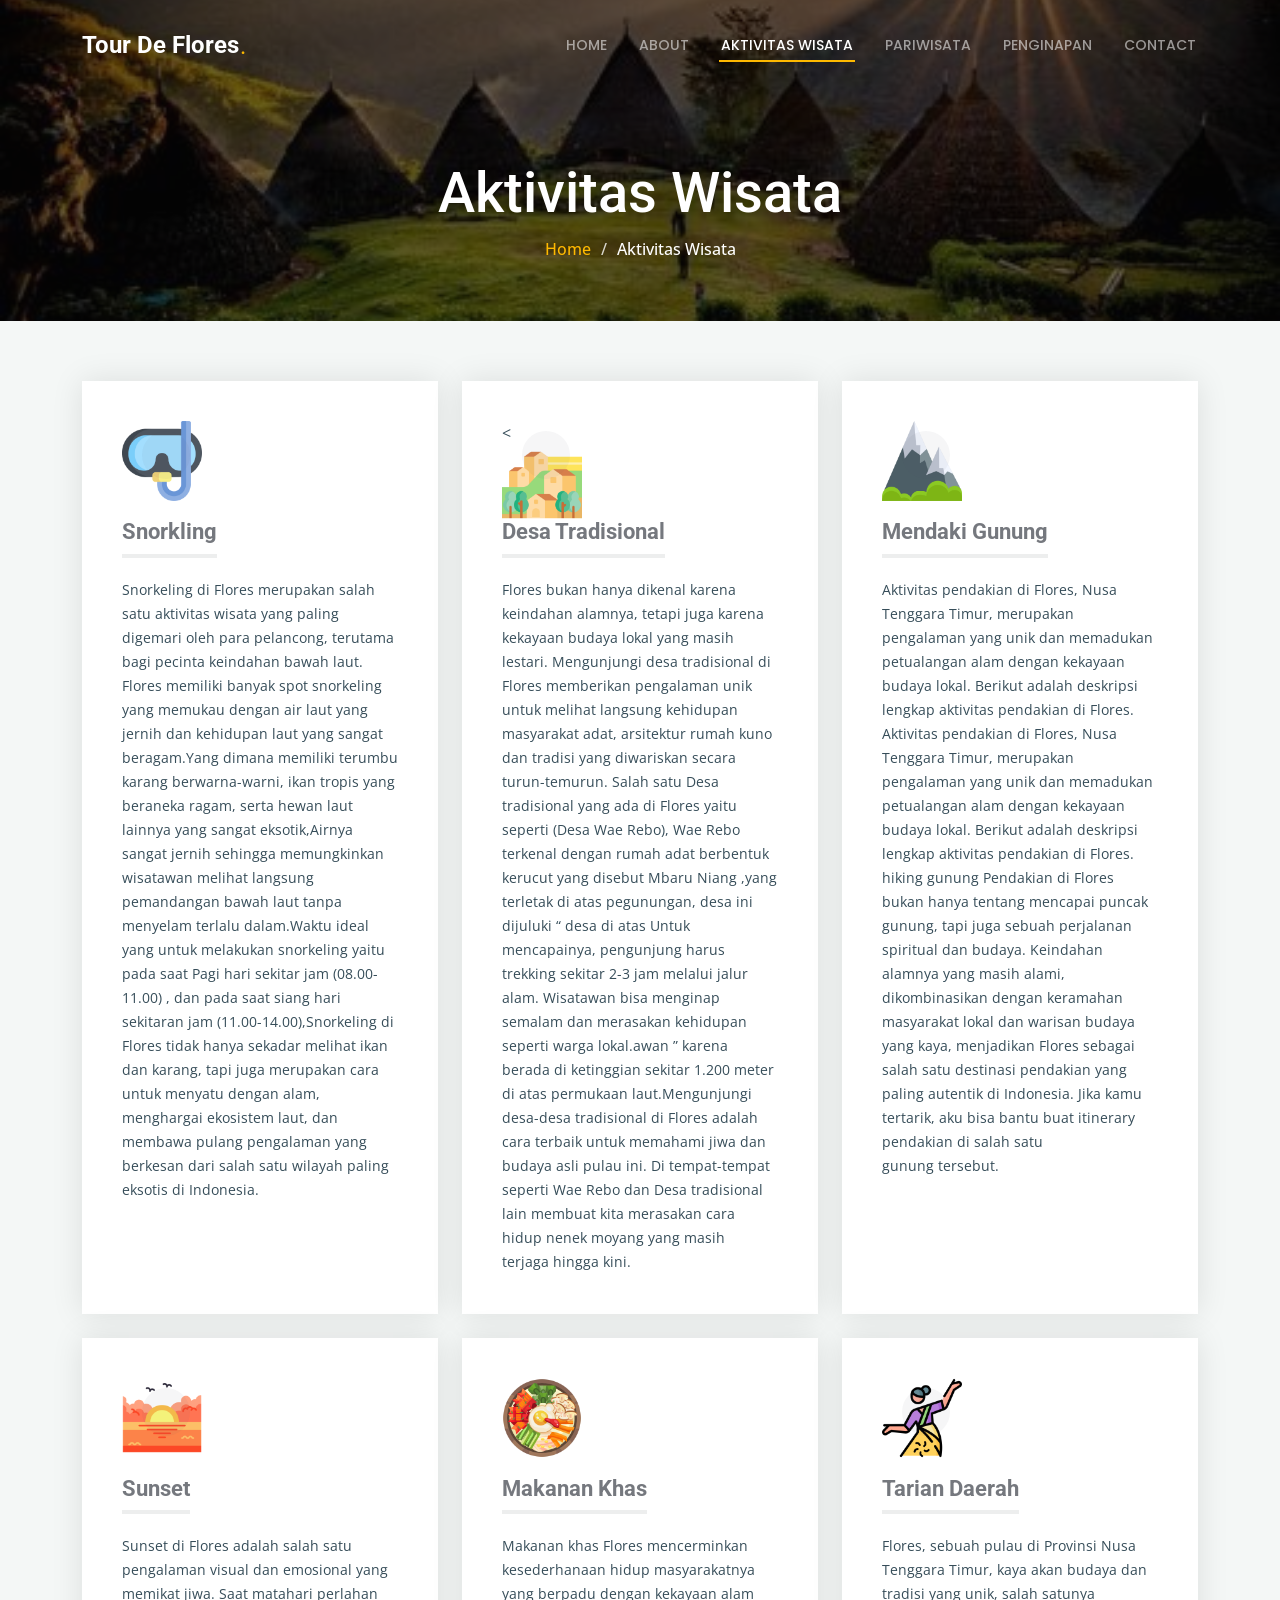
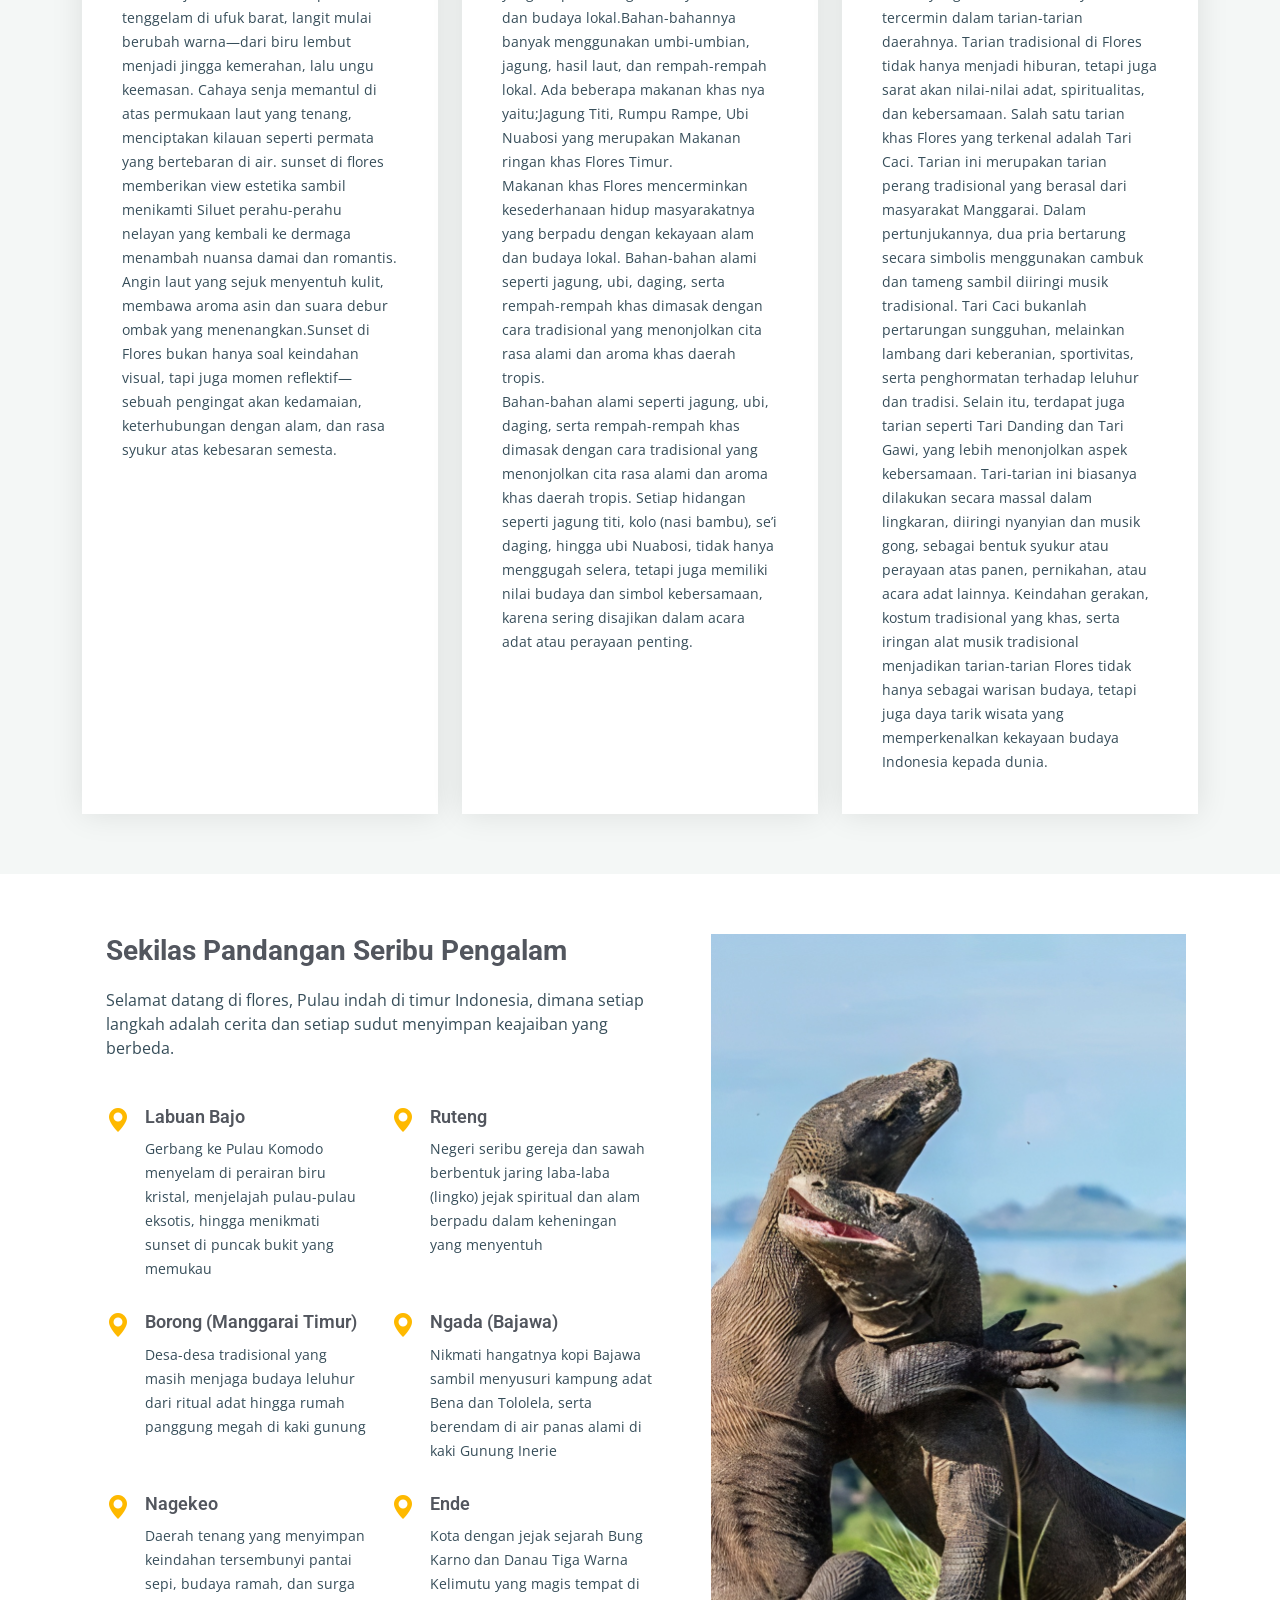
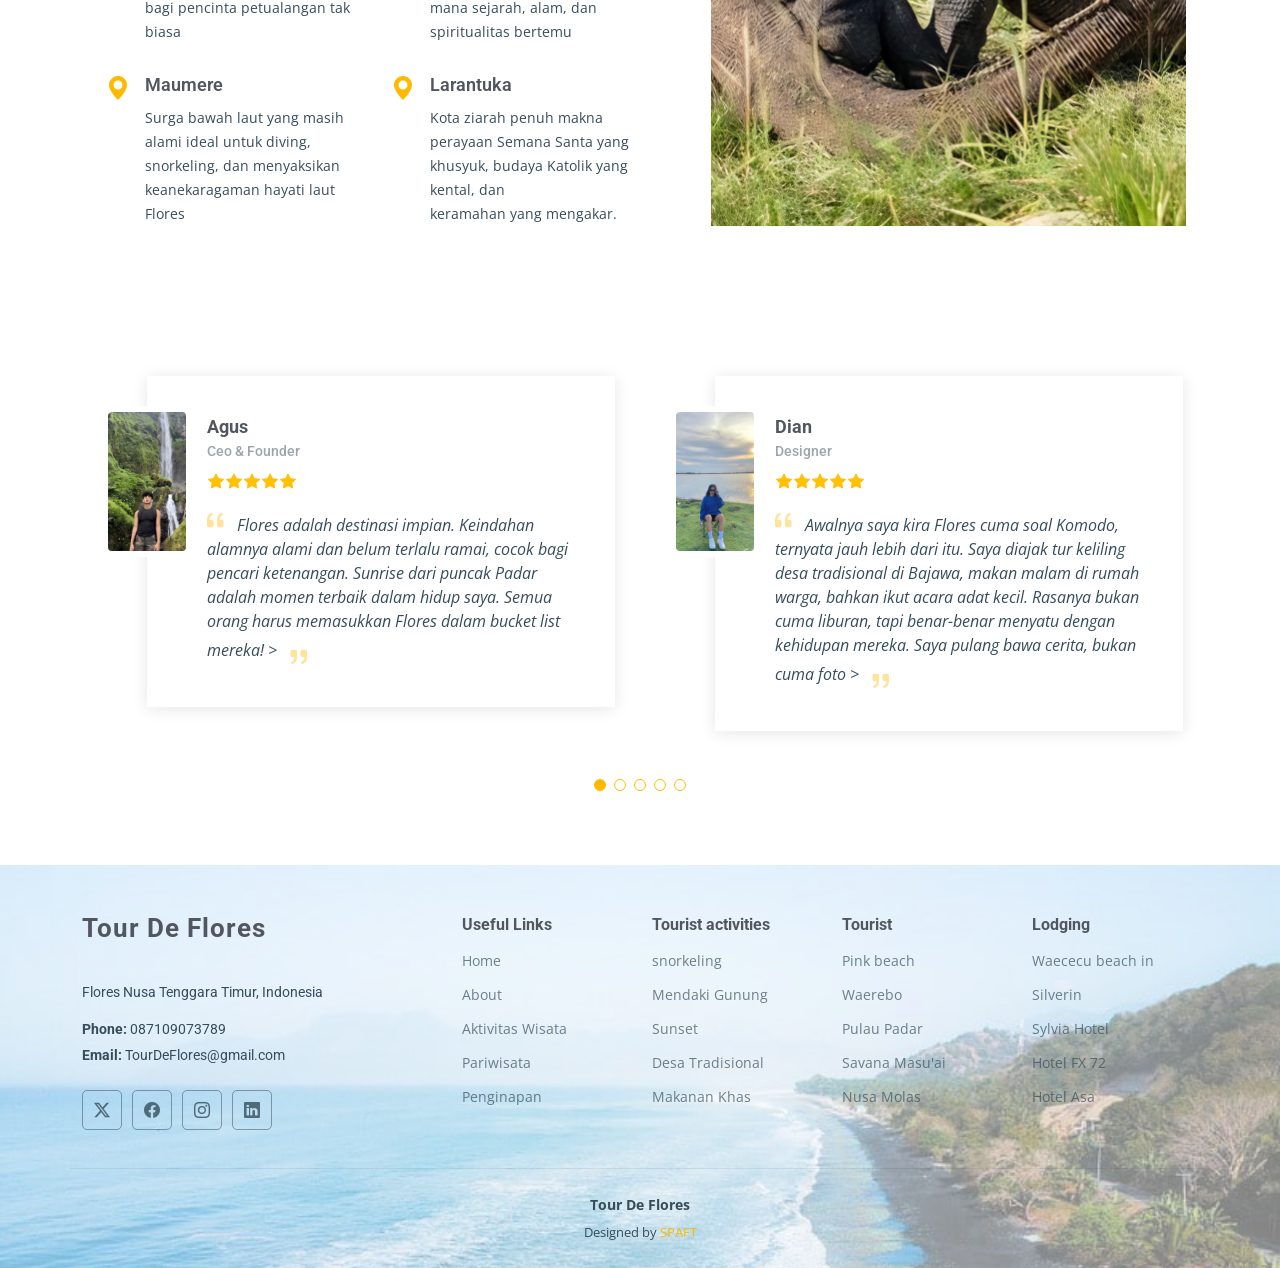
<file: services.html>
<!DOCTYPE html>
<html lang="en">
  <head>
    <meta charset="utf-8" />
    <meta content="width=device-width, initial-scale=1.0" name="viewport" />
    <title>Tour De Flores</title>
    <meta name="description" content="" />
    <meta name="keywords" content="" />

    <!-- Favicons -->
    <link href="assets/img/favicon.png" rel="icon" />
    <link href="assets/img/apple-touch-icon.png" rel="apple-touch-icon" />

    <!-- Fonts -->
    <link href="https://fonts.googleapis.com" rel="preconnect" />
    <link href="https://fonts.gstatic.com" rel="preconnect" crossorigin />
    <link
      href="https://fonts.googleapis.com/css2?family=Roboto:ital,wght@0,100;0,300;0,400;0,500;0,700;0,900;1,100;1,300;1,400;1,500;1,700;1,900&family=Open+Sans:ital,wght@0,300;0,400;0,500;0,600;0,700;0,800;1,300;1,400;1,500;1,600;1,700;1,800&family=Poppins:ital,wght@0,100;0,200;0,300;0,400;0,500;0,600;0,700;0,800;0,900;1,100;1,200;1,300;1,400;1,500;1,600;1,700;1,800;1,900&display=swap"
      rel="stylesheet"
    />

    <!-- Vendor CSS Files -->
    <link
      href="assets/vendor/bootstrap/css/bootstrap.min.css"
      rel="stylesheet"
    />
    <link
      href="assets/vendor/bootstrap-icons/bootstrap-icons.css"
      rel="stylesheet"
    />
    <link href="assets/vendor/aos/aos.css" rel="stylesheet" />
    <link
      href="assets/vendor/fontawesome-free/css/all.min.css"
      rel="stylesheet"
    />
    <link
      href="assets/vendor/glightbox/css/glightbox.min.css"
      rel="stylesheet"
    />
    <link href="assets/vendor/swiper/swiper-bundle.min.css" rel="stylesheet" />

    <!-- Main CSS File -->
    <link href="assets/css/main.css" rel="stylesheet" />

    <!-- =======================================================
  * Template Name: UpConstruction
  * Template URL: https://bootstrapmade.com/upconstruction-bootstrap-construction-website-template/
  * Updated: Aug 07 2024 with Bootstrap v5.3.3
  * Author: BootstrapMade.com
  * License: https://bootstrapmade.com/license/
  ======================================================== -->
  </head>

  <body class="services-page">
    <header id="header" class="header d-flex align-items-center fixed-top">
      <div
        class="container-fluid container-xl position-relative d-flex align-items-center justify-content-between"
      >
        <a href="index.html" class="logo d-flex align-items-center">
          <!-- Uncomment the line below if you also wish to use an image logo -->
          <!-- <img src="assets/img/logo.png" alt=""> -->
          <h1 class="sitename">Tour De Flores</h1>
          <span>.</span>
        </a>

        <nav id="navmenu" class="navmenu">
          <ul>
            <li><a href="index.html">Home</a></li>
            <li><a href="about.html">About</a></li>
            <li><a href="services.html" class="active">Aktivitas Wisata</a></li>
            <li><a href="projects.html">Pariwisata</a></li>
            <li><a href="blog.html">Penginapan </a></li>
            <li><a href="contact.html">Contact</a></li>
          </ul>
          <i class="mobile-nav-toggle d-xl-none bi bi-list"></i>
        </nav>
      </div>
    </header>

    <main class="main">
      <!-- Page Title -->
      <div
        class="page-title dark-background"
        style="background-image: url(assets/img/projects/waerebo3.jpg)"
      >
        <div class="container position-relative">
          <h1>Aktivitas Wisata</h1>
          <nav class="breadcrumbs">
            <ol>
              <li><a href="index.html">Home</a></li>
              <li class="current">Aktivitas Wisata</li>
            </ol>
          </nav>
        </div>
      </div>
      <!-- End Page Title -->

      <!-- Services Section -->
      <section id="services" class="services section light-background">
        <div class="container">
          <div class="row gy-4">
            <div
              class="col-lg-4 col-md-6"
              data-aos="fade-up"
              data-aos-delay="100"
            >
              <div class="service-item position-relative">
                <div class="icon">
                  <img src="assets/img/icon/snorkel.png" width="80px">
                </div>
                <h3>Snorkling</h3>
                <p>
                  Snorkeling di Flores merupakan salah satu aktivitas wisata
                  yang paling digemari oleh para pelancong, terutama bagi
                  pecinta keindahan bawah laut. Flores memiliki banyak spot
                  snorkeling yang memukau dengan air laut yang jernih dan
                  kehidupan laut yang sangat beragam.Yang dimana memiliki
                  terumbu karang berwarna-warni, ikan tropis yang beraneka
                  ragam, serta hewan laut lainnya yang sangat eksotik,Airnya
                  sangat jernih sehingga memungkinkan wisatawan melihat langsung
                  pemandangan bawah laut tanpa menyelam terlalu dalam.Waktu
                  ideal yang untuk melakukan snorkeling yaitu pada saat Pagi
                  hari sekitar jam (08.00-11.00) , dan pada saat siang hari
                  sekitaran jam (11.00-14.00),Snorkeling di Flores tidak hanya
                  sekadar melihat ikan dan karang, tapi juga merupakan cara
                  untuk menyatu dengan alam, menghargai ekosistem laut, dan
                  membawa pulang pengalaman yang berkesan dari salah satu
                  wilayah paling eksotis di Indonesia.
                </p>
              </div>
            </div>
            <!-- End Service Item -->

            <div
              class="col-lg-4 col-md-6"
              data-aos="fade-up"
              data-aos-delay="200"
            >
              <div class="service-item position-relative">
                <div class="icon">
                  <<img src="assets/img/icon/village.png" width="80px">
                </div>
                <h3>Desa Tradisional</h3>
                <p>
                  Flores bukan hanya dikenal karena keindahan alamnya, tetapi
                  juga karena kekayaan budaya lokal yang masih lestari.
                  Mengunjungi desa tradisional di Flores memberikan pengalaman
                  unik untuk melihat langsung kehidupan masyarakat adat,
                  arsitektur rumah kuno dan tradisi yang diwariskan secara
                  turun-temurun. Salah satu Desa tradisional yang ada di Flores
                  yaitu seperti (Desa Wae Rebo), Wae Rebo terkenal dengan rumah
                  adat berbentuk kerucut yang disebut Mbaru Niang ,yang terletak
                  di atas pegunungan, desa ini dijuluki “ desa di atas Untuk
                  mencapainya, pengunjung harus trekking sekitar 2-3 jam melalui
                  jalur alam. Wisatawan bisa menginap semalam dan merasakan
                  kehidupan seperti warga lokal.awan ” karena berada di
                  ketinggian sekitar 1.200 meter di atas permukaan
                  laut.Mengunjungi desa-desa tradisional di Flores adalah cara
                  terbaik untuk memahami jiwa dan budaya asli pulau ini. Di
                  tempat-tempat seperti Wae Rebo dan Desa tradisional lain
                  membuat kita merasakan cara hidup nenek moyang yang masih
                  terjaga hingga kini.
                </p>
              </div>
            </div>
            <!-- End Service Item -->

            <div
              class="col-lg-4 col-md-6"
              data-aos="fade-up"
              data-aos-delay="300"
            >
              <div class="service-item position-relative">
                <div class="icon">
                  <img src="assets/img/icon/mountain.png" width="80px">
                </div>
                <h3>Mendaki Gunung</h3>
                <p>
                  Aktivitas pendakian di Flores, Nusa Tenggara Timur, merupakan
                  pengalaman yang unik dan memadukan petualangan alam dengan
                  kekayaan budaya lokal. Berikut adalah deskripsi lengkap
                  aktivitas pendakian di Flores. Aktivitas pendakian di Flores,
                  Nusa Tenggara Timur, merupakan pengalaman yang unik dan
                  memadukan petualangan alam dengan kekayaan budaya lokal.
                  Berikut adalah deskripsi lengkap aktivitas pendakian di
                  Flores. hiking gunung Pendakian di Flores bukan hanya tentang
                  mencapai puncak gunung, tapi juga sebuah perjalanan spiritual
                  dan budaya. Keindahan alamnya yang masih alami, dikombinasikan
                  dengan keramahan masyarakat lokal dan warisan budaya yang
                  kaya, menjadikan Flores sebagai salah satu destinasi pendakian
                  yang paling autentik di Indonesia. Jika kamu tertarik, aku
                  bisa bantu buat itinerary pendakian di salah satu
                  gunung tersebut.
                </p>
              </div>
            </div>
            <!-- End Service Item -->

            <div
              class="col-lg-4 col-md-6"
              data-aos="fade-up"
              data-aos-delay="400"
            >
              <div class="service-item position-relative">
                <div class="icon">
                  <img src="assets/img/icon/sunset.png" width="80px">
                </div>
                <h3>Sunset</h3>
                <p>
                  Sunset di Flores adalah salah satu pengalaman visual dan
                  emosional yang memikat jiwa. Saat matahari perlahan tenggelam
                  di ufuk barat, langit mulai berubah warna—dari biru lembut
                  menjadi jingga kemerahan, lalu ungu keemasan. Cahaya senja
                  memantul di atas permukaan laut yang tenang, menciptakan
                  kilauan seperti permata yang bertebaran di air. sunset di
                  flores memberikan view estetika sambil menikamti Siluet
                  perahu-perahu nelayan yang kembali ke dermaga menambah nuansa
                  damai dan romantis. Angin laut yang sejuk menyentuh kulit,
                  membawa aroma asin dan suara debur ombak yang
                  menenangkan.Sunset di Flores bukan hanya soal keindahan
                  visual, tapi juga momen reflektif—sebuah pengingat akan
                  kedamaian, keterhubungan dengan alam, dan rasa syukur atas
                  kebesaran semesta.
                </p>
                
              </div>
            </div>
            <!-- End Service Item -->

            <div
              class="col-lg-4 col-md-6"
              data-aos="fade-up"
              data-aos-delay="500"
            >
              <div class="service-item position-relative">
                <div class="icon">
                  <img src="assets/img/icon/food.png" width="80px">
                </div>
                <h3>Makanan Khas</h3>
                <p>
                  Makanan khas Flores mencerminkan kesederhanaan hidup masyarakatnya yang berpadu dengan kekayaan alam dan budaya lokal.Bahan-bahannya banyak menggunakan umbi-umbian, jagung, hasil laut, dan rempah-rempah lokal. Ada beberapa makanan khas nya yaitu;Jagung Titi, Rumpu Rampe, Ubi Nuabosi yang merupakan Makanan ringan khas Flores Timur. 
                </p>
                <p>Makanan khas Flores mencerminkan kesederhanaan hidup masyarakatnya yang berpadu dengan kekayaan alam dan budaya lokal. Bahan-bahan alami seperti jagung, ubi, daging, serta rempah-rempah khas dimasak dengan cara tradisional yang menonjolkan cita rasa alami dan aroma khas daerah tropis.</p>
                <p>Bahan-bahan alami seperti jagung, ubi, daging, serta rempah-rempah khas dimasak dengan cara tradisional yang menonjolkan cita rasa alami dan aroma khas daerah tropis. Setiap hidangan seperti jagung titi, kolo (nasi bambu), se’i daging, hingga ubi Nuabosi, tidak hanya menggugah selera, tetapi juga memiliki nilai budaya dan simbol kebersamaan, karena sering disajikan dalam acara adat atau perayaan penting.</p>
              </div>
            </div>
            <!-- End Service Item -->

            <div
              class="col-lg-4 col-md-6"
              data-aos="fade-up"
              data-aos-delay="600"
            >
              <div class="service-item position-relative">
                <div class="icon">
                  <img src="assets/img/icon/dance.png" width="80px">
                </div>
                <h3>Tarian Daerah</h3>
                <p>
                  Flores, sebuah pulau di Provinsi Nusa Tenggara Timur, kaya akan budaya dan tradisi yang unik, salah satunya tercermin dalam tarian-tarian daerahnya. Tarian tradisional di Flores tidak hanya menjadi hiburan, tetapi juga sarat akan nilai-nilai adat, spiritualitas, dan kebersamaan. Salah satu tarian khas Flores yang terkenal adalah Tari Caci. Tarian ini merupakan tarian perang tradisional yang berasal dari masyarakat Manggarai. Dalam pertunjukannya, dua pria bertarung secara simbolis menggunakan cambuk dan tameng sambil diiringi musik tradisional. Tari Caci bukanlah pertarungan sungguhan, melainkan lambang dari keberanian, sportivitas, serta penghormatan terhadap leluhur dan tradisi. Selain itu, terdapat juga tarian seperti Tari Danding dan Tari Gawi, yang lebih menonjolkan aspek kebersamaan. Tari-tarian ini biasanya dilakukan secara massal dalam lingkaran, diiringi nyanyian dan musik gong, sebagai bentuk syukur atau perayaan atas panen, pernikahan, atau acara adat lainnya. Keindahan gerakan, kostum tradisional yang khas, serta iringan alat musik tradisional menjadikan tarian-tarian Flores tidak hanya sebagai warisan budaya, tetapi juga daya tarik wisata yang memperkenalkan kekayaan budaya Indonesia kepada dunia.
                </p>
               
              </div>
            </div>
            <!-- End Service Item -->
          </div>
        </div>
      </section>
      <!-- /Services Section -->

  

      <!-- Alt Services 2 Section -->
      <section id="alt-services-2" class="alt-services-2 section">
        <div class="container">
          <div class="row justify-content-around gy-4">
            <div
              class="col-lg-6 d-flex flex-column justify-content-center order-2 order-lg-1"
              data-aos="fade-up"
              data-aos-delay="100"
            >
              <h3>Sekilas Pandangan Seribu Pengalam</h3>
              <p>
                Selamat datang di flores, Pulau indah di timur Indonesia, dimana setiap langkah adalah cerita dan setiap sudut menyimpan keajaiban yang berbeda.
              </p>

              <div class="row">
                <div class="col-lg-6 icon-box d-flex">
                  <i class="bi bi-geo-alt-fill"></i>
                  <div>
                    <h4>Labuan Bajo</h4>
                    <p>
                      Gerbang ke Pulau Komodo menyelam di perairan biru kristal, menjelajah pulau-pulau eksotis, hingga menikmati sunset di puncak bukit yang memukau
                    </p>
                  </div>
                </div>
                <!-- End Icon Box -->

                <div class="col-lg-6 icon-box d-flex">
                  <i class="bi bi-geo-alt-fill"></i>
                  <div>
                    <h4>Ruteng</h4>
                    <p>
                      Negeri seribu gereja dan sawah berbentuk jaring laba-laba (lingko) jejak spiritual dan alam berpadu dalam keheningan yang menyentuh
                    </p>
                  </div>
                </div>
                <!-- End Icon Box -->

                <div class="col-lg-6 icon-box d-flex">
                  <i class="bi bi-geo-alt-fill"></i>
                  <div>
                    <h4>Borong (Manggarai Timur)</h4>
                    <p>
                      Desa-desa tradisional yang masih menjaga budaya leluhur dari ritual adat hingga rumah panggung megah di kaki gunung
                    </p>
                  </div>
                </div>
                <!-- End Icon Box -->

                <div class="col-lg-6 icon-box d-flex">
                  <i class="bi bi-geo-alt-fill"></i>
                  <div>
                    <h4>Ngada (Bajawa)</h4>
                    <p>
                      Nikmati hangatnya kopi Bajawa sambil menyusuri kampung adat Bena dan Tololela, serta berendam di air panas alami di kaki Gunung Inerie
                    </p>
                  </div>
                </div>
                <!-- End Icon Box -->

                <div class="col-lg-6 icon-box d-flex">
                  <i class="bi bi-geo-alt-fill"></i>
                  <div>
                    <h4>Nagekeo</h4>
                    <p>
                      Daerah tenang yang menyimpan keindahan tersembunyi pantai sepi, budaya ramah, dan surga bagi pencinta petualangan tak biasa
                    </p>
                  </div>
                </div>
                <!-- End Icon Box -->

                <div class="col-lg-6 icon-box d-flex">
                  <i class="bi bi-geo-alt-fill"></i>
                  <div>
                    <h4>Ende</h4>
                    <p>
                      Kota dengan jejak sejarah Bung Karno dan Danau Tiga Warna Kelimutu yang magis tempat di mana sejarah, alam, dan spiritualitas bertemu
                    </p>
                  </div>
                </div>
                <!-- End Icon Box -->

                <div class="col-lg-6 icon-box d-flex">
                  <i class="bi bi-geo-alt-fill"></i>
                  <div>
                    <h4>Maumere</h4>
                    <p>
                      Surga bawah laut yang masih alami ideal untuk diving, snorkeling, dan menyaksikan keanekaragaman hayati laut Flores
                    </p>
                  </div>
                </div>
                <!-- End Icon Box -->

                <div class="col-lg-6 icon-box d-flex">
                  <i class="bi bi-geo-alt-fill"></i>
                  <div>
                    <h4>Larantuka</h4>
                    <p>
                      Kota ziarah penuh makna perayaan Semana Santa yang khusyuk, budaya Katolik yang kental, dan keramahan yang mengakar.
                    </p>
                  </div>
                </div>
                <!-- End Icon Box -->
              </div>
            </div>

            <div
              class="features-image col-lg-5 order-1 order-lg-2"
              data-aos="fade-up"
              data-aos-delay="200"
            >
              <img src="assets/img/hero-carousel/hero-carousel-9.jpg" alt="" />
            </div>
          </div>
        </div>
      </section>
      <!-- /Alt Services 2 Section -->

      <!-- Testimonials Section -->
      <section id="testimonials" class="testimonials section">
        <div class="container" data-aos="fade-up" data-aos-delay="100">
          <div class="swiper init-swiper">
            <script type="application/json" class="swiper-config">
              {
                "loop": true,
                "speed": 600,
                "autoplay": {
                  "delay": 5000
                },
                "slidesPerView": "auto",
                "pagination": {
                  "el": ".swiper-pagination",
                  "type": "bullets",
                  "clickable": true
                },
                "breakpoints": {
                  "320": {
                    "slidesPerView": 1,
                    "spaceBetween": 40
                  },
                  "1200": {
                    "slidesPerView": 2,
                    "spaceBetween": 20
                  }
                }
              }
            </script>
            <div class="swiper-wrapper">
              <div class="swiper-slide">
                <div class="testimonial-wrap">
                  <div class="testimonial-item">
                    <img
                      src="assets/img/testimonials/testimonials-1.jpg"
                      class="testimonial-img"
                      alt=""
                    />
                    <h3>Agus</h3>
                    <h4>Ceo &amp; Founder</h4>
                    <div class="stars">
                      <i class="bi bi-star-fill"></i
                      ><i class="bi bi-star-fill"></i
                      ><i class="bi bi-star-fill"></i
                      ><i class="bi bi-star-fill"></i
                      ><i class="bi bi-star-fill"></i>
                    </div>
                    <p>
                      <i class="bi bi-quote quote-icon-left"></i>
                      <span
                        >Flores adalah destinasi impian. Keindahan alamnya alami dan belum terlalu ramai, cocok bagi pencari ketenangan. Sunrise dari puncak Padar adalah momen terbaik dalam hidup saya. Semua orang harus memasukkan Flores dalam bucket list mereka!</span>
                      >
                      <i class="bi bi-quote quote-icon-right"></i>
                    </p>
                  </div>
                </div>
              </div>
              <!-- End testimonial item -->

              <div class="swiper-slide">
                <div class="testimonial-wrap">
                  <div class="testimonial-item">
                    <img
                      src="assets/img/testimonials/testimonials-2.jpg"
                      class="testimonial-img"
                      alt=""
                    />
                    <h3>Dian</h3>
                    <h4>Designer</h4>
                    <div class="stars">
                      <i class="bi bi-star-fill"></i
                      ><i class="bi bi-star-fill"></i
                      ><i class="bi bi-star-fill"></i
                      ><i class="bi bi-star-fill"></i
                      ><i class="bi bi-star-fill"></i>
                    </div>
                    <p>
                      <i class="bi bi-quote quote-icon-left"></i>
                      <span
                        >Awalnya saya kira Flores cuma soal Komodo, ternyata jauh lebih dari itu. Saya diajak tur keliling desa tradisional di Bajawa, makan malam di rumah warga, bahkan ikut acara adat kecil. Rasanya bukan cuma liburan, tapi benar-benar menyatu dengan kehidupan mereka. Saya pulang bawa cerita, bukan cuma foto</span>
                      >
                      <i class="bi bi-quote quote-icon-right"></i>
                    </p>
                  </div>
                </div>
              </div>
              <!-- End testimonial item -->

              <div class="swiper-slide">
                <div class="testimonial-wrap">
                  <div class="testimonial-item">
                    <img
                      src="assets/img/testimonials/testimonials-3.jpg"
                      class="testimonial-img"
                      alt=""
                    />
                    <h3>Emily</h3>
                    <h4>Store Owner</h4>
                    <div class="stars">
                      <i class="bi bi-star-fill"></i
                      ><i class="bi bi-star-fill"></i
                      ><i class="bi bi-star-fill"></i
                      ><i class="bi bi-star-fill"></i
                      ><i class="bi bi-star-fill"></i>
                    </div>
                    <p>
                      <i class="bi bi-quote quote-icon-left"></i>
                      <span>Flores benar-benar surga tersembunyi Indonesia! Dari keajaiban alam seperti Danau Kelimutu hingga kehidupan laut di Labuan Bajo, semuanya memukau. Penduduknya ramah, budayanya unik, dan setiap sudut pulau ini terasa seperti lukisan hidup. Perjalanan ke sini bukan hanya liburan, tapi pengalaman spiritual yang menyentuh hati.</span>
                      
                      <i class="bi bi-quote quote-icon-right"></i>
                    </p>
                  </div>
                </div>
              </div>
              <!-- End testimonial item -->

              <div class="swiper-slide">
                <div class="testimonial-wrap">
                  <div class="testimonial-item">
                    <img
                      src="assets/img/testimonials/testimonials-4.jpg"
                      class="testimonial-img"
                      alt=""
                    />
                    <h3>Lukman</h3>
                    <h4>Australia</h4>
                    <div class="stars">
                      <i class="bi bi-star-fill"></i
                      ><i class="bi bi-star-fill"></i
                      ><i class="bi bi-star-fill"></i
                      ><i class="bi bi-star-fill"></i
                      ><i class="bi bi-star-fill"></i>
                    </div>
                    <p>
                      <i class="bi bi-quote quote-icon-left"></i>
                      <span
                        >Saya tak menyangka Flores akan memberi pengalaman sedalam ini. Menginap di desa adat Wae Rebo, menyelam di Taman Nasional Komodo, hingga menikmati senja di Pantai Koka — semuanya tak tergantikan. Layanan paket wisata yang saya pilih juga sangat profesional dan terorganisir. Highly recommended!.</span
                      >
                      <i class="bi bi-quote quote-icon-right"></i>
                    </p>
                  </div>
                </div>
              </div>
              <!-- End testimonial item -->

              <div class="swiper-slide">
                <div class="testimonial-wrap">
                  <div class="testimonial-item">
                    <img
                      src="assets/img/testimonials/testimonials-5.jpg"
                      class="testimonial-img"
                      alt=""
                    />
                    <h3>Raisa</h3>
                    <h4>Jakarta</h4>
                    <div class="stars">
                      <i class="bi bi-star-fill"></i
                      ><i class="bi bi-star-fill"></i
                      ><i class="bi bi-star-fill"></i
                      ><i class="bi bi-star-fill"></i
                      ><i class="bi bi-star-fill"></i>
                    </div>
                    <p>
                      <i class="bi bi-quote quote-icon-left"></i>
                      <span
                        >Flores benar-benar surga tersembunyi Indonesia! Dari keajaiban alam seperti Danau Kelimutu hingga kehidupan laut di Labuan Bajo, semuanya memukau. Penduduknya ramah, budayanya unik, dan setiap sudut pulau ini terasa seperti lukisan hidup. Perjalanan ke sini bukan hanya liburan, tapi pengalaman spiritual yang menyentuh hati.</span
                      >
                      <i class="bi bi-quote quote-icon-right"></i>
                    </p>
                  </div>
                </div>
              </div>
              <!-- End testimonial item -->
            </div>
            <div class="swiper-pagination"></div>
          </div>
        </div>
      </section>
      <!-- /Testimonials Section -->
    </main>

    <footer id="footer" class="footer drak-background">
      <div class="container footer-top">
        <div class="row gy-4">
          <div class="col-lg-4 col-md-6 footer-about">
            <a href="index.html" class="logo d-flex align-items-center">
              <span class="sitename">Tour De Flores</span>
            </a>
            <div class="footer-contact pt-3">
              <p>Flores Nusa Tenggara Timur, Indonesia</p>
              <p class="mt-3">
                <strong>Phone:</strong> <span>087109073789</span>
              </p>
              <p><strong>Email:</strong> <span>TourDeFlores@gmail.com</span></p>
            </div>
            <div class="social-links d-flex mt-4">
              <a href=""><i class="bi bi-twitter-x"></i></a>
              <a href=""><i class="bi bi-facebook"></i></a>
              <a href=""><i class="bi bi-instagram"></i></a>
              <a href=""><i class="bi bi-linkedin"></i></a>
            </div>
          </div>

          <div class="col-lg-2 col-md-3 footer-links">
            <h4>Useful Links</h4>
            <ul>
              <li><a href="#">Home</a></li>
              <li><a href="#">About</a></li>
              <li><a href="#">Aktivitas Wisata</a></li>
              <li><a href="#">Pariwisata</a></li>
              <li><a href="#">Penginapan</a></li>
            </ul>
          </div>

          <div class="col-lg-2 col-md-3 footer-links">
            <h4>Tourist activities</h4>
            <ul>
              <li><a href="#">snorkeling</a></li>
              <li><a href="#">Mendaki Gunung</a></li>
              <li><a href="#">Sunset</a></li>
              <li><a href="#">Desa Tradisional</a></li>
              <li><a href="#">Makanan Khas</a></li>
            </ul>
          </div>

          <div class="col-lg-2 col-md-3 footer-links">
            <h4>Tourist</h4>
            <ul>
              <li><a href="#">Pink beach</a></li>
              <li><a href="#">Waerebo</a></li>
              <li><a href="#">Pulau Padar</a></li>
              <li><a href="#">Savana Masu'ai</a></li>
              <li><a href="#">Nusa Molas</a></li>
            </ul>
          </div>

          <div class="col-lg-2 col-md-3 footer-links">
            <h4>Lodging</h4>
            <ul>
              <li><a href="#">Waececu beach in</a></li>
              <li><a href="#">Silverin</a></li>
              <li><a href="#">Sylvia Hotel</a></li>
              <li><a href="#">Hotel FX 72</a></li>
              <li><a href="#">Hotel Asa</a></li>
            </ul>
          </div>
        </div>
      </div>


      <div class="container copyright text-center mt-4">
        <p>
          <span></span> <strong class="px-1 sitename">Tour De Flores</strong>
          <span></span>
        </p>
        <div class="credits">
          <!-- All the links in the footer should remain intact. -->
          <!-- You can delete the links only if you've purchased the pro version. -->
          <!-- Licensing information: https://bootstrapmade.com/license/ -->
          <!-- Purchase the pro version with working PHP/AJAX contact form: [buy-url] -->
          Designed by <a href="https://bootstrapmade.com/">SPAFT</a>
        </div>
      </div>
    </footer>

    <!-- Scroll Top -->
    <a
      href="#"
      id="scroll-top"
      class="scroll-top d-flex align-items-center justify-content-center"
      ><i class="bi bi-arrow-up-short"></i
    ></a>

    <!-- Preloader -->
    <div id="preloader"></div>

    <!-- Vendor JS Files -->
    <script src="assets/vendor/bootstrap/js/bootstrap.bundle.min.js"></script>
    <script src="assets/vendor/php-email-form/validate.js"></script>
    <script src="assets/vendor/aos/aos.js"></script>
    <script src="assets/vendor/glightbox/js/glightbox.min.js"></script>
    <script src="assets/vendor/imagesloaded/imagesloaded.pkgd.min.js"></script>
    <script src="assets/vendor/isotope-layout/isotope.pkgd.min.js"></script>
    <script src="assets/vendor/swiper/swiper-bundle.min.js"></script>
    <script src="assets/vendor/purecounter/purecounter_vanilla.js"></script>

    <!-- Main JS File -->
    <script src="assets/js/main.js"></script>
  </body>
</html>
</file>
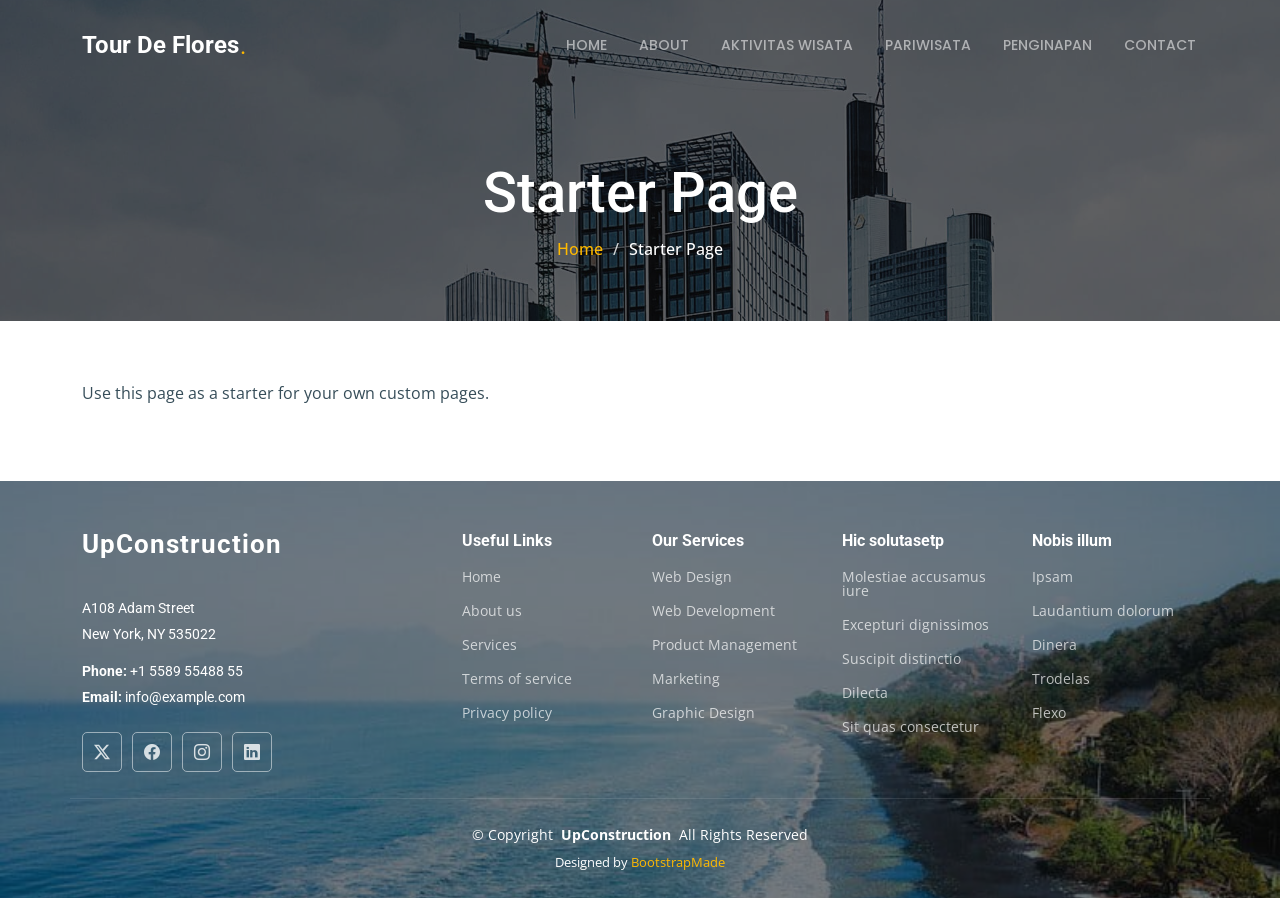
<file: starter-page.html>
<!DOCTYPE html>
<html lang="en">

<head>
  <meta charset="utf-8">
  <meta content="width=device-width, initial-scale=1.0" name="viewport">
  <title>Tour De Flores</title>
  <meta name="description" content="">
  <meta name="keywords" content="">

  <!-- Favicons -->
  <link href="assets/img/favicon.png" rel="icon">
  <link href="assets/img/apple-touch-icon.png" rel="apple-touch-icon">

  <!-- Fonts -->
  <link href="https://fonts.googleapis.com" rel="preconnect">
  <link href="https://fonts.gstatic.com" rel="preconnect" crossorigin>
  <link href="https://fonts.googleapis.com/css2?family=Roboto:ital,wght@0,100;0,300;0,400;0,500;0,700;0,900;1,100;1,300;1,400;1,500;1,700;1,900&family=Open+Sans:ital,wght@0,300;0,400;0,500;0,600;0,700;0,800;1,300;1,400;1,500;1,600;1,700;1,800&family=Poppins:ital,wght@0,100;0,200;0,300;0,400;0,500;0,600;0,700;0,800;0,900;1,100;1,200;1,300;1,400;1,500;1,600;1,700;1,800;1,900&display=swap" rel="stylesheet">

  <!-- Vendor CSS Files -->
  <link href="assets/vendor/bootstrap/css/bootstrap.min.css" rel="stylesheet">
  <link href="assets/vendor/bootstrap-icons/bootstrap-icons.css" rel="stylesheet">
  <link href="assets/vendor/aos/aos.css" rel="stylesheet">
  <link href="assets/vendor/fontawesome-free/css/all.min.css" rel="stylesheet">
  <link href="assets/vendor/glightbox/css/glightbox.min.css" rel="stylesheet">
  <link href="assets/vendor/swiper/swiper-bundle.min.css" rel="stylesheet">

  <!-- Main CSS File -->
  <link href="assets/css/main.css" rel="stylesheet">

  <!-- =======================================================
  * Template Name: UpConstruction
  * Template URL: https://bootstrapmade.com/upconstruction-bootstrap-construction-website-template/
  * Updated: Aug 07 2024 with Bootstrap v5.3.3
  * Author: BootstrapMade.com
  * License: https://bootstrapmade.com/license/
  ======================================================== -->
</head>

<body class="starter-page-page">

  <header id="header" class="header d-flex align-items-center fixed-top">
    <div class="container-fluid container-xl position-relative d-flex align-items-center justify-content-between">

      <a href="index.html" class="logo d-flex align-items-center">
        <!-- Uncomment the line below if you also wish to use an image logo -->
        <!-- <img src="assets/img/logo.png" alt=""> -->
        <h1 class="sitename">Tour De Flores</h1> <span>.</span>
      </a>

      <nav id="navmenu" class="navmenu">
        <ul>
          <li><a href="index.html">Home</a></li>
          <li><a href="about.html">About</a></li>
          <li><a href="services.html">Aktivitas Wisata</a></li>
          <li><a href="projects.html">Pariwisata</a></li>
          <li><a href="blog.html">Penginapan </a></li>
          <li><a href="contact.html">Contact</a></li>
        </ul>
        <i class="mobile-nav-toggle d-xl-none bi bi-list"></i>
      </nav>

    </div>
  </header>

  <main class="main">

    <!-- Page Title -->
    <div class="page-title dark-background" style="background-image: url(assets/img/page-title-bg.jpg);">
      <div class="container position-relative">
        <h1>Starter Page</h1>
        <nav class="breadcrumbs">
          <ol>
            <li><a href="index.html">Home</a></li>
            <li class="current">Starter Page</li>
          </ol>
        </nav>
      </div>
    </div><!-- End Page Title -->

    <!-- Starter Section Section -->
    <section id="starter-section" class="starter-section section">

      <div class="container" data-aos="fade-up">
        <p>Use this page as a starter for your own custom pages.</p>
      </div>

    </section><!-- /Starter Section Section -->

  </main>

  <footer id="footer" class="footer dark-background">

    <div class="container footer-top">
      <div class="row gy-4">
        <div class="col-lg-4 col-md-6 footer-about">
          <a href="index.html" class="logo d-flex align-items-center">
            <span class="sitename">UpConstruction</span>
          </a>
          <div class="footer-contact pt-3">
            <p>A108 Adam Street</p>
            <p>New York, NY 535022</p>
            <p class="mt-3"><strong>Phone:</strong> <span>+1 5589 55488 55</span></p>
            <p><strong>Email:</strong> <span>info@example.com</span></p>
          </div>
          <div class="social-links d-flex mt-4">
            <a href=""><i class="bi bi-twitter-x"></i></a>
            <a href=""><i class="bi bi-facebook"></i></a>
            <a href=""><i class="bi bi-instagram"></i></a>
            <a href=""><i class="bi bi-linkedin"></i></a>
          </div>
        </div>

        <div class="col-lg-2 col-md-3 footer-links">
          <h4>Useful Links</h4>
          <ul>
            <li><a href="#">Home</a></li>
            <li><a href="#">About us</a></li>
            <li><a href="#">Services</a></li>
            <li><a href="#">Terms of service</a></li>
            <li><a href="#">Privacy policy</a></li>
          </ul>
        </div>

        <div class="col-lg-2 col-md-3 footer-links">
          <h4>Our Services</h4>
          <ul>
            <li><a href="#">Web Design</a></li>
            <li><a href="#">Web Development</a></li>
            <li><a href="#">Product Management</a></li>
            <li><a href="#">Marketing</a></li>
            <li><a href="#">Graphic Design</a></li>
          </ul>
        </div>

        <div class="col-lg-2 col-md-3 footer-links">
          <h4>Hic solutasetp</h4>
          <ul>
            <li><a href="#">Molestiae accusamus iure</a></li>
            <li><a href="#">Excepturi dignissimos</a></li>
            <li><a href="#">Suscipit distinctio</a></li>
            <li><a href="#">Dilecta</a></li>
            <li><a href="#">Sit quas consectetur</a></li>
          </ul>
        </div>

        <div class="col-lg-2 col-md-3 footer-links">
          <h4>Nobis illum</h4>
          <ul>
            <li><a href="#">Ipsam</a></li>
            <li><a href="#">Laudantium dolorum</a></li>
            <li><a href="#">Dinera</a></li>
            <li><a href="#">Trodelas</a></li>
            <li><a href="#">Flexo</a></li>
          </ul>
        </div>

      </div>
    </div>

    <div class="container copyright text-center mt-4">
      <p>© <span>Copyright</span> <strong class="px-1 sitename">UpConstruction</strong> <span>All Rights Reserved</span></p>
      <div class="credits">
        <!-- All the links in the footer should remain intact. -->
        <!-- You can delete the links only if you've purchased the pro version. -->
        <!-- Licensing information: https://bootstrapmade.com/license/ -->
        <!-- Purchase the pro version with working PHP/AJAX contact form: [buy-url] -->
        Designed by <a href="https://bootstrapmade.com/">BootstrapMade</a>
      </div>
    </div>

  </footer>

  <!-- Scroll Top -->
  <a href="#" id="scroll-top" class="scroll-top d-flex align-items-center justify-content-center"><i class="bi bi-arrow-up-short"></i></a>

  <!-- Preloader -->
  <div id="preloader"></div>

  <!-- Vendor JS Files -->
  <script src="assets/vendor/bootstrap/js/bootstrap.bundle.min.js"></script>
  <script src="assets/vendor/php-email-form/validate.js"></script>
  <script src="assets/vendor/aos/aos.js"></script>
  <script src="assets/vendor/glightbox/js/glightbox.min.js"></script>
  <script src="assets/vendor/imagesloaded/imagesloaded.pkgd.min.js"></script>
  <script src="assets/vendor/isotope-layout/isotope.pkgd.min.js"></script>
  <script src="assets/vendor/swiper/swiper-bundle.min.js"></script>
  <script src="assets/vendor/purecounter/purecounter_vanilla.js"></script>

  <!-- Main JS File -->
  <script src="assets/js/main.js"></script>

</body>

</html>
</file>
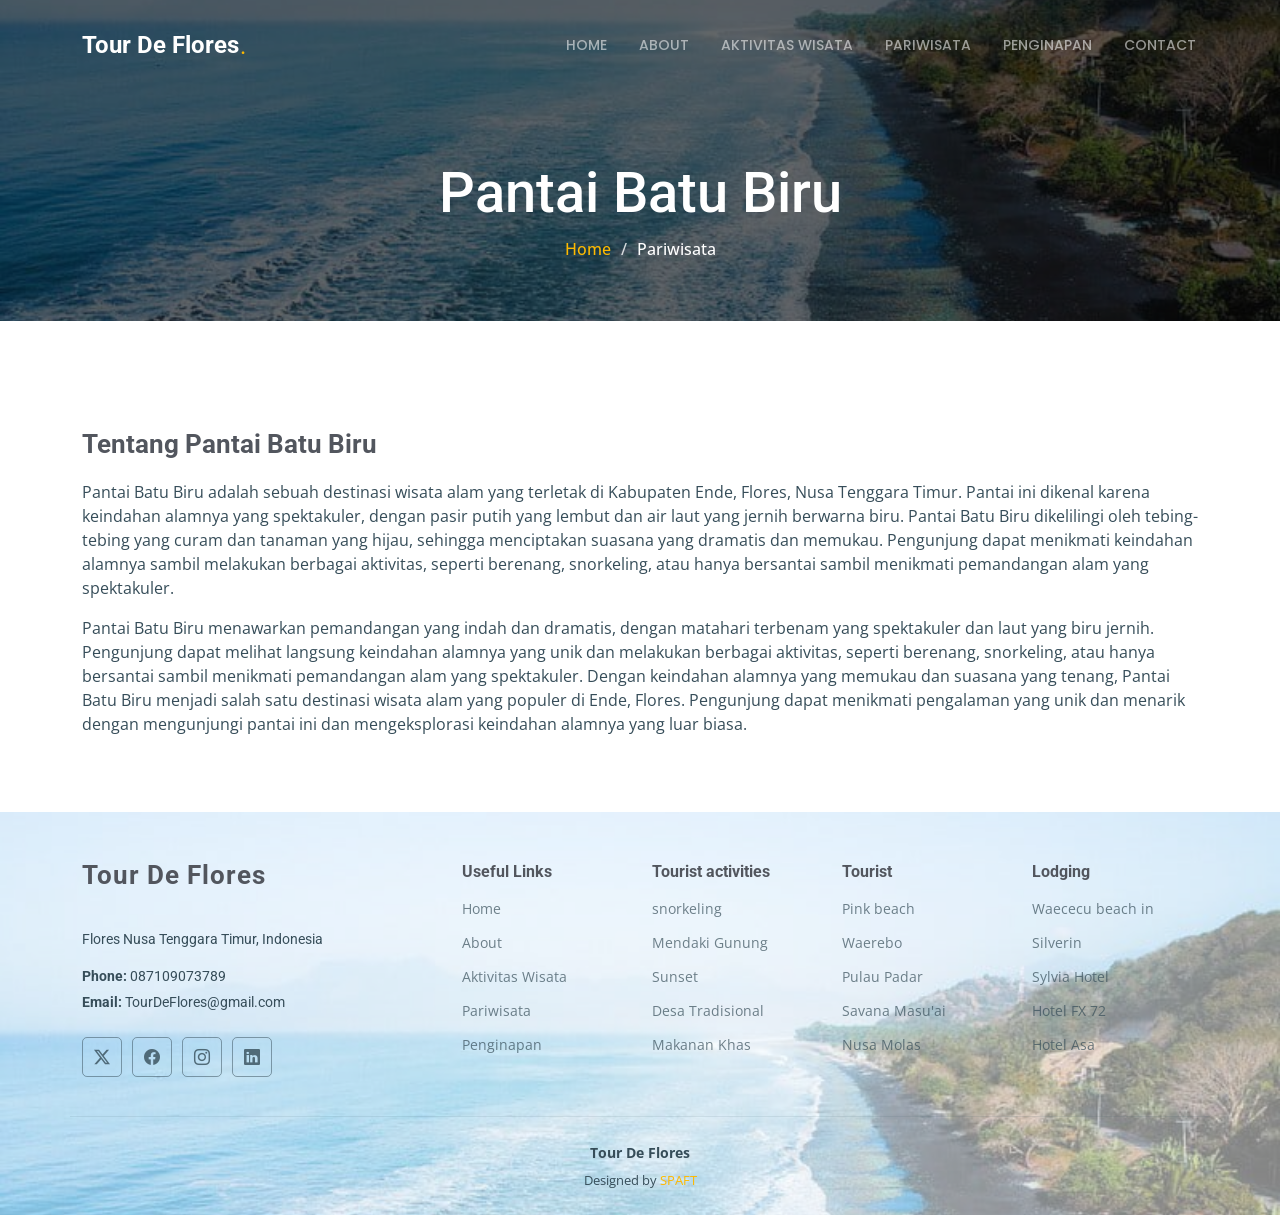
<file: wisata-batubiru.html>
<!DOCTYPE html>
<html lang="en">

<head>
  <meta charset="utf-8">
  <meta content="width=device-width, initial-scale=1.0" name="viewport">
  <title>Tour De Flores</title>
  <meta name="description" content="">
  <meta name="keywords" content="">

  <!-- Favicons -->
  <link href="assets/img/favicon.png" rel="icon">
  <link href="assets/img/apple-touch-icon.png" rel="apple-touch-icon">

  <!-- Fonts -->
  <link href="https://fonts.googleapis.com" rel="preconnect">
  <link href="https://fonts.gstatic.com" rel="preconnect" crossorigin>
  <link href="https://fonts.googleapis.com/css2?family=Roboto:ital,wght@0,100;0,300;0,400;0,500;0,700;0,900;1,100;1,300;1,400;1,500;1,700;1,900&family=Open+Sans:ital,wght@0,300;0,400;0,500;0,600;0,700;0,800;1,300;1,400;1,500;1,600;1,700;1,800&family=Poppins:ital,wght@0,100;0,200;0,300;0,400;0,500;0,600;0,700;0,800;0,900;1,100;1,200;1,300;1,400;1,500;1,600;1,700;1,800;1,900&display=swap" rel="stylesheet">

  <!-- Vendor CSS Files -->
  <link href="assets/vendor/bootstrap/css/bootstrap.min.css" rel="stylesheet">
  <link href="assets/vendor/bootstrap-icons/bootstrap-icons.css" rel="stylesheet">
  <link href="assets/vendor/aos/aos.css" rel="stylesheet">
  <link href="assets/vendor/fontawesome-free/css/all.min.css" rel="stylesheet">
  <link href="assets/vendor/glightbox/css/glightbox.min.css" rel="stylesheet">
  <link href="assets/vendor/swiper/swiper-bundle.min.css" rel="stylesheet">

  <!-- Main CSS File -->
  <link href="assets/css/main.css" rel="stylesheet">

  <!-- =======================================================
  * Template Name: UpConstruction
  * Template URL: https://bootstrapmade.com/upconstruction-bootstrap-construction-website-template/
  * Updated: Aug 07 2024 with Bootstrap v5.3.3
  * Author: BootstrapMade.com
  * License: https://bootstrapmade.com/license/
  ======================================================== -->
</head>

<body class="project-details-page">

  <header id="header" class="header d-flex align-items-center fixed-top">
    <div class="container-fluid container-xl position-relative d-flex align-items-center justify-content-between">

      <a href="index.html" class="logo d-flex align-items-center">
        <!-- Uncomment the line below if you also wish to use an image logo -->
        <!-- <img src="assets/img/logo.png" alt=""> -->
        <h1 class="sitename">Tour De Flores</h1> <span>.</span>
      </a>

      <nav id="navmenu" class="navmenu">
        <ul>
          <li><a href="index.html">Home</a></li>
          <li><a href="about.html">About</a></li>
          <li><a href="services.html">Aktivitas Wisata</a></li>
          <li><a href="projects.html">Pariwisata</a></li>
          <li><a href="blog.html">Penginapan</a></li>
          <li><a href="contact.html">Contact</a></li>
        </ul>
        <i class="mobile-nav-toggle d-xl-none bi bi-list"></i>
      </nav>

    </div>
  </header>

  <main class="main">

    <!-- Page Title -->
    <div class="page-title dark-background" 
    style="background-image: url('assets/img/projects/Pantai\ Biru.jpg');">
      <div class="container position-relative">
        <h1>Pantai Batu Biru</h1>
        <nav class="breadcrumbs">
          <ol>
            <li><a href="index.html">Home</a></li>
            <li class="current">Pariwisata</li>
          </ol>
        </nav>
      </div>
    </div><!-- End Page Title -->

    <!-- Project Details Section -->
    <section id="project-details" class="project-details section">
        <div class="container" data-aos="fade-up">
          <div class="row justify-content-between gy-4 mt-4">
            <div class="col-lg-12" data-aos="fade-up">
              <div class="portfolio-description">
              <h2>Tentang Pantai Batu Biru</h2>
              <p>
                Pantai Batu Biru adalah sebuah destinasi wisata alam yang terletak di Kabupaten Ende, Flores, Nusa Tenggara Timur. Pantai ini dikenal karena keindahan alamnya yang spektakuler, dengan pasir putih yang lembut dan air laut yang jernih berwarna biru. Pantai Batu Biru dikelilingi oleh tebing-tebing yang curam dan tanaman yang hijau, sehingga menciptakan suasana yang dramatis dan memukau. Pengunjung dapat menikmati keindahan alamnya sambil melakukan berbagai aktivitas, seperti berenang, snorkeling, atau hanya bersantai sambil menikmati pemandangan alam yang spektakuler.

              </p>
              <p>
                Pantai Batu Biru menawarkan pemandangan yang indah dan dramatis, dengan matahari terbenam yang spektakuler dan laut yang biru jernih. Pengunjung dapat melihat langsung keindahan alamnya yang unik dan melakukan berbagai aktivitas, seperti berenang, snorkeling, atau hanya bersantai sambil menikmati pemandangan alam yang spektakuler. Dengan keindahan alamnya yang memukau dan suasana yang tenang, Pantai Batu Biru menjadi salah satu destinasi wisata alam yang populer di Ende, Flores. Pengunjung dapat menikmati pengalaman yang unik dan menarik dengan mengunjungi pantai ini dan mengeksplorasi keindahan alamnya yang luar biasa.
              </p>

    </section><!-- /Project Details Section -->

  </main>

   <footer id="footer" class="footer drak-background">
      <div class="container footer-top">
        <div class="row gy-4">
          <div class="col-lg-4 col-md-6 footer-about">
            <a href="index.html" class="logo d-flex align-items-center">
              <span class="sitename">Tour De Flores</span>
            </a>
            <div class="footer-contact pt-3">
              <p>Flores Nusa Tenggara Timur, Indonesia</p>
              <p class="mt-3">
                <strong>Phone:</strong> <span>087109073789</span>
              </p>
              <p><strong>Email:</strong> <span>TourDeFlores@gmail.com</span></p>
            </div>
            <div class="social-links d-flex mt-4">
              <a href=""><i class="bi bi-twitter-x"></i></a>
              <a href=""><i class="bi bi-facebook"></i></a>
              <a href=""><i class="bi bi-instagram"></i></a>
              <a href=""><i class="bi bi-linkedin"></i></a>
            </div>
          </div>

          <div class="col-lg-2 col-md-3 footer-links">
            <h4>Useful Links</h4>
            <ul>
              <li><a href="#">Home</a></li>
              <li><a href="#">About</a></li>
              <li><a href="#">Aktivitas Wisata</a></li>
              <li><a href="#">Pariwisata</a></li>
              <li><a href="#">Penginapan</a></li>
            </ul>
          </div>

          <div class="col-lg-2 col-md-3 footer-links">
            <h4>Tourist activities</h4>
            <ul>
              <li><a href="#">snorkeling</a></li>
              <li><a href="#">Mendaki Gunung</a></li>
              <li><a href="#">Sunset</a></li>
              <li><a href="#">Desa Tradisional</a></li>
              <li><a href="#">Makanan Khas</a></li>
            </ul>
          </div>

          <div class="col-lg-2 col-md-3 footer-links">
            <h4>Tourist</h4>
            <ul>
              <li><a href="#">Pink beach</a></li>
              <li><a href="#">Waerebo</a></li>
              <li><a href="#">Pulau Padar</a></li>
              <li><a href="#">Savana Masu'ai</a></li>
              <li><a href="#">Nusa Molas</a></li>
            </ul>
          </div>

          <div class="col-lg-2 col-md-3 footer-links">
            <h4>Lodging</h4>
            <ul>
              <li><a href="#">Waececu beach in</a></li>
              <li><a href="#">Silverin</a></li>
              <li><a href="#">Sylvia Hotel</a></li>
              <li><a href="#">Hotel FX 72</a></li>
              <li><a href="#">Hotel Asa</a></li>
            </ul>
          </div>
        </div>
      </div>

   <div class="container copyright text-center mt-4">
        <p><strong class="px-1 sitename">Tour De Flores</strong></p>
        <div class="credits">
          <!-- All the links in the footer should remain intact. -->
          <!-- You can delete the links only if you've purchased the pro version. -->
          <!-- Licensing information: https://bootstrapmade.com/license/ -->
          <!-- Purchase the pro version with working PHP/AJAX contact form: [buy-url] -->
          Designed by <a href="https://bootstrapmade.com/">SPAFT</a>
        </div>
      </div>
  </footer>

  <!-- Scroll Top -->
  <a href="#" id="scroll-top" class="scroll-top d-flex align-items-center justify-content-center"><i class="bi bi-arrow-up-short"></i></a>

  <!-- Preloader -->
  <div id="preloader"></div>

  <!-- Vendor JS Files -->
  <script src="assets/vendor/bootstrap/js/bootstrap.bundle.min.js"></script>
  <script src="assets/vendor/php-email-form/validate.js"></script>
  <script src="assets/vendor/aos/aos.js"></script>
  <script src="assets/vendor/glightbox/js/glightbox.min.js"></script>
  <script src="assets/vendor/imagesloaded/imagesloaded.pkgd.min.js"></script>
  <script src="assets/vendor/isotope-layout/isotope.pkgd.min.js"></script>
  <script src="assets/vendor/swiper/swiper-bundle.min.js"></script>
  <script src="assets/vendor/purecounter/purecounter_vanilla.js"></script>

  <!-- Main JS File -->
  <script src="assets/js/main.js"></script>

</body>

</html>
</file>
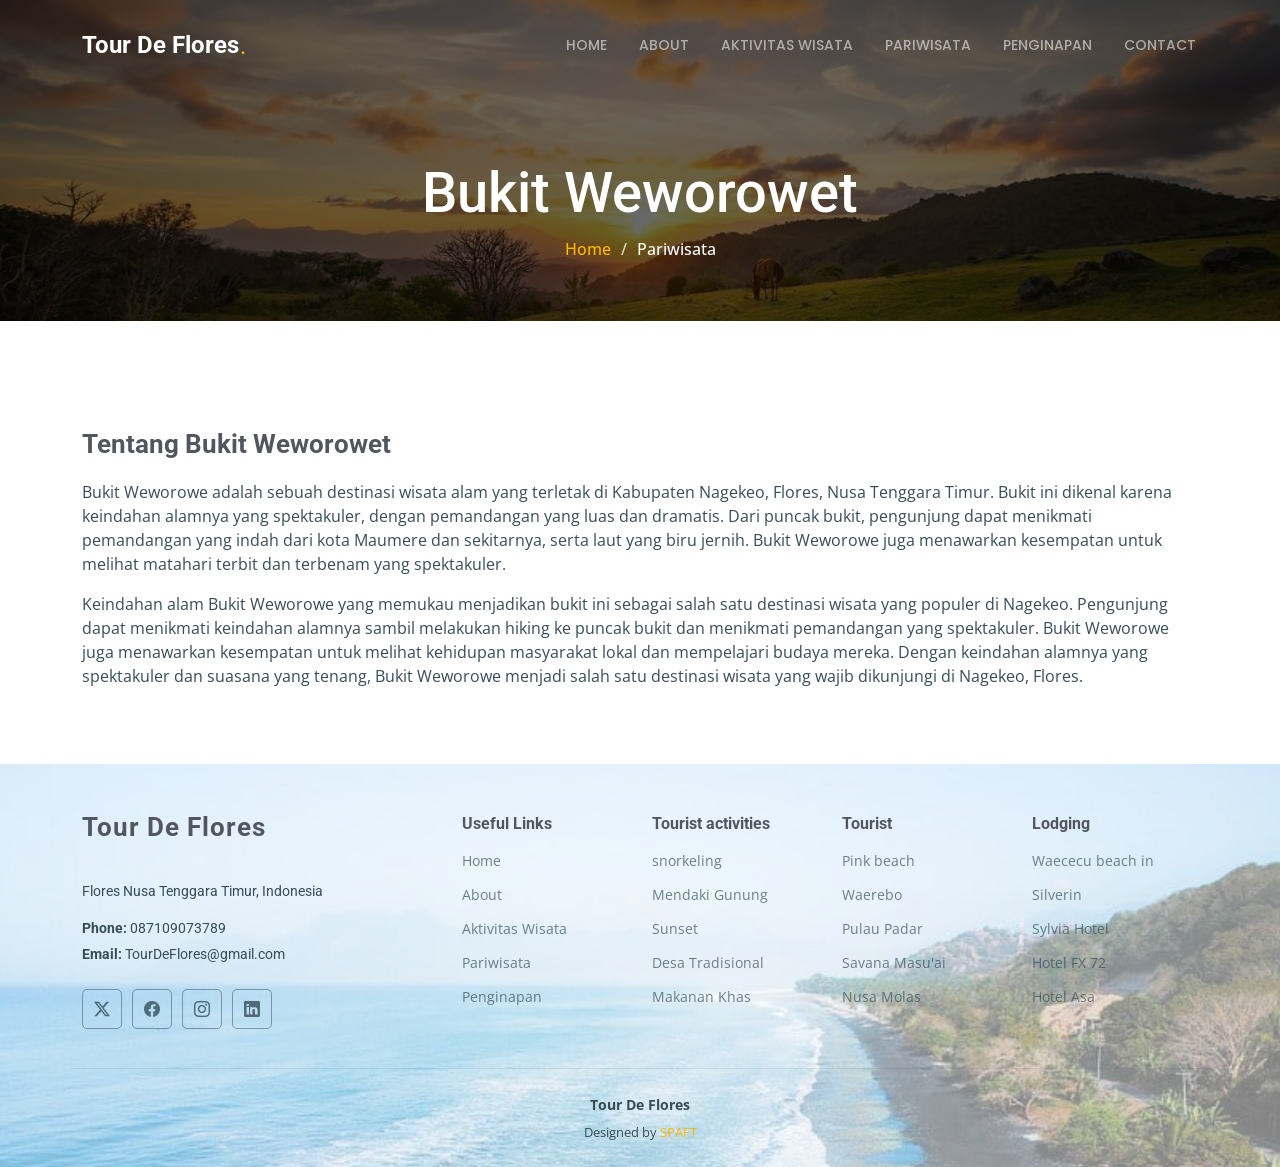
<file: wisata-bukitwolo.html>
<!DOCTYPE html>
<html lang="en">

<head>
  <meta charset="utf-8">
  <meta content="width=device-width, initial-scale=1.0" name="viewport">
  <title>Tour De Flores</title>
  <meta name="description" content="">
  <meta name="keywords" content="">

  <!-- Favicons -->
  <link href="assets/img/favicon.png" rel="icon">
  <link href="assets/img/apple-touch-icon.png" rel="apple-touch-icon">

  <!-- Fonts -->
  <link href="https://fonts.googleapis.com" rel="preconnect">
  <link href="https://fonts.gstatic.com" rel="preconnect" crossorigin>
  <link href="https://fonts.googleapis.com/css2?family=Roboto:ital,wght@0,100;0,300;0,400;0,500;0,700;0,900;1,100;1,300;1,400;1,500;1,700;1,900&family=Open+Sans:ital,wght@0,300;0,400;0,500;0,600;0,700;0,800;1,300;1,400;1,500;1,600;1,700;1,800&family=Poppins:ital,wght@0,100;0,200;0,300;0,400;0,500;0,600;0,700;0,800;0,900;1,100;1,200;1,300;1,400;1,500;1,600;1,700;1,800;1,900&display=swap" rel="stylesheet">

  <!-- Vendor CSS Files -->
  <link href="assets/vendor/bootstrap/css/bootstrap.min.css" rel="stylesheet">
  <link href="assets/vendor/bootstrap-icons/bootstrap-icons.css" rel="stylesheet">
  <link href="assets/vendor/aos/aos.css" rel="stylesheet">
  <link href="assets/vendor/fontawesome-free/css/all.min.css" rel="stylesheet">
  <link href="assets/vendor/glightbox/css/glightbox.min.css" rel="stylesheet">
  <link href="assets/vendor/swiper/swiper-bundle.min.css" rel="stylesheet">

  <!-- Main CSS File -->
  <link href="assets/css/main.css" rel="stylesheet">

  <!-- =======================================================
  * Template Name: UpConstruction
  * Template URL: https://bootstrapmade.com/upconstruction-bootstrap-construction-website-template/
  * Updated: Aug 07 2024 with Bootstrap v5.3.3
  * Author: BootstrapMade.com
  * License: https://bootstrapmade.com/license/
  ======================================================== -->
</head>

<body class="project-details-page">

  <header id="header" class="header d-flex align-items-center fixed-top">
    <div class="container-fluid container-xl position-relative d-flex align-items-center justify-content-between">

      <a href="index.html" class="logo d-flex align-items-center">
        <!-- Uncomment the line below if you also wish to use an image logo -->
        <!-- <img src="assets/img/logo.png" alt=""> -->
        <h1 class="sitename">Tour De Flores</h1> <span>.</span>
      </a>

      <nav id="navmenu" class="navmenu">
        <ul>
          <li><a href="index.html">Home</a></li>
          <li><a href="about.html">About</a></li>
          <li><a href="services.html">Aktivitas Wisata</a></li>
          <li><a href="projects.html">Pariwisata</a></li>
          <li><a href="blog.html">Penginapan</a></li>
          <li><a href="contact.html">Contact</a></li>
        </ul>
        <i class="mobile-nav-toggle d-xl-none bi bi-list"></i>
      </nav>

    </div>
  </header>

  <main class="main">

    <!-- Page Title -->
    <div class="page-title dark-background" 
    style="background-image: url('assets/img/projects/Nagekeo.jpg');">
      <div class="container position-relative">
        <h1>Bukit Weworowet</h1>
        <nav class="breadcrumbs">
          <ol>
            <li><a href="index.html">Home</a></li>
            <li class="current">Pariwisata</li>
          </ol>
        </nav>
      </div>
    </div><!-- End Page Title -->

    <!-- Project Details Section -->
    <section id="project-details" class="project-details section">
        <div class="container" data-aos="fade-up">
          <div class="row justify-content-between gy-4 mt-4">
            <div class="col-lg-12" data-aos="fade-up">
              <div class="portfolio-description">
              <h2>Tentang Bukit Weworowet</h2>
              <p>
                Bukit Weworowe adalah sebuah destinasi wisata alam yang terletak di Kabupaten Nagekeo, Flores, Nusa Tenggara Timur. Bukit ini dikenal karena keindahan alamnya yang spektakuler, dengan pemandangan yang luas dan dramatis. Dari puncak bukit, pengunjung dapat menikmati pemandangan yang indah dari kota Maumere dan sekitarnya, serta laut yang biru jernih. Bukit Weworowe juga menawarkan kesempatan untuk melihat matahari terbit dan terbenam yang spektakuler.

              </p>
              <p>
                Keindahan alam Bukit Weworowe yang memukau menjadikan bukit ini sebagai salah satu destinasi wisata yang populer di Nagekeo. Pengunjung dapat menikmati keindahan alamnya sambil melakukan hiking ke puncak bukit dan menikmati pemandangan yang spektakuler. Bukit Weworowe juga menawarkan kesempatan untuk melihat kehidupan masyarakat lokal dan mempelajari budaya mereka. Dengan keindahan alamnya yang spektakuler dan suasana yang tenang, Bukit Weworowe menjadi salah satu destinasi wisata yang wajib dikunjungi di Nagekeo, Flores.
              </p>

    </section><!-- /Project Details Section -->

  </main>

   <footer id="footer" class="footer drak-background">
      <div class="container footer-top">
        <div class="row gy-4">
          <div class="col-lg-4 col-md-6 footer-about">
            <a href="index.html" class="logo d-flex align-items-center">
              <span class="sitename">Tour De Flores</span>
            </a>
            <div class="footer-contact pt-3">
              <p>Flores Nusa Tenggara Timur, Indonesia</p>
              <p class="mt-3">
                <strong>Phone:</strong> <span>087109073789</span>
              </p>
              <p><strong>Email:</strong> <span>TourDeFlores@gmail.com</span></p>
            </div>
            <div class="social-links d-flex mt-4">
              <a href=""><i class="bi bi-twitter-x"></i></a>
              <a href=""><i class="bi bi-facebook"></i></a>
              <a href=""><i class="bi bi-instagram"></i></a>
              <a href=""><i class="bi bi-linkedin"></i></a>
            </div>
          </div>

          <div class="col-lg-2 col-md-3 footer-links">
            <h4>Useful Links</h4>
            <ul>
              <li><a href="#">Home</a></li>
              <li><a href="#">About</a></li>
              <li><a href="#">Aktivitas Wisata</a></li>
              <li><a href="#">Pariwisata</a></li>
              <li><a href="#">Penginapan</a></li>
            </ul>
          </div>

          <div class="col-lg-2 col-md-3 footer-links">
            <h4>Tourist activities</h4>
            <ul>
              <li><a href="#">snorkeling</a></li>
              <li><a href="#">Mendaki Gunung</a></li>
              <li><a href="#">Sunset</a></li>
              <li><a href="#">Desa Tradisional</a></li>
              <li><a href="#">Makanan Khas</a></li>
            </ul>
          </div>

          <div class="col-lg-2 col-md-3 footer-links">
            <h4>Tourist</h4>
            <ul>
              <li><a href="#">Pink beach</a></li>
              <li><a href="#">Waerebo</a></li>
              <li><a href="#">Pulau Padar</a></li>
              <li><a href="#">Savana Masu'ai</a></li>
              <li><a href="#">Nusa Molas</a></li>
            </ul>
          </div>

          <div class="col-lg-2 col-md-3 footer-links">
            <h4>Lodging</h4>
            <ul>
              <li><a href="#">Waececu beach in</a></li>
              <li><a href="#">Silverin</a></li>
              <li><a href="#">Sylvia Hotel</a></li>
              <li><a href="#">Hotel FX 72</a></li>
              <li><a href="#">Hotel Asa</a></li>
            </ul>
          </div>
        </div>
      </div>


    <div class="container copyright text-center mt-4">
        <p><strong class="px-1 sitename">Tour De Flores</strong></p>
        <div class="credits">
          <!-- All the links in the footer should remain intact. -->
          <!-- You can delete the links only if you've purchased the pro version. -->
          <!-- Licensing information: https://bootstrapmade.com/license/ -->
          <!-- Purchase the pro version with working PHP/AJAX contact form: [buy-url] -->
          Designed by <a href="https://bootstrapmade.com/">SPAFT</a>
        </div>
      </div>

  </footer>

  <!-- Scroll Top -->
  <a href="#" id="scroll-top" class="scroll-top d-flex align-items-center justify-content-center"><i class="bi bi-arrow-up-short"></i></a>

  <!-- Preloader -->
  <div id="preloader"></div>

  <!-- Vendor JS Files -->
  <script src="assets/vendor/bootstrap/js/bootstrap.bundle.min.js"></script>
  <script src="assets/vendor/php-email-form/validate.js"></script>
  <script src="assets/vendor/aos/aos.js"></script>
  <script src="assets/vendor/glightbox/js/glightbox.min.js"></script>
  <script src="assets/vendor/imagesloaded/imagesloaded.pkgd.min.js"></script>
  <script src="assets/vendor/isotope-layout/isotope.pkgd.min.js"></script>
  <script src="assets/vendor/swiper/swiper-bundle.min.js"></script>
  <script src="assets/vendor/purecounter/purecounter_vanilla.js"></script>

  <!-- Main JS File -->
  <script src="assets/js/main.js"></script>

</body>

</html>
</file>
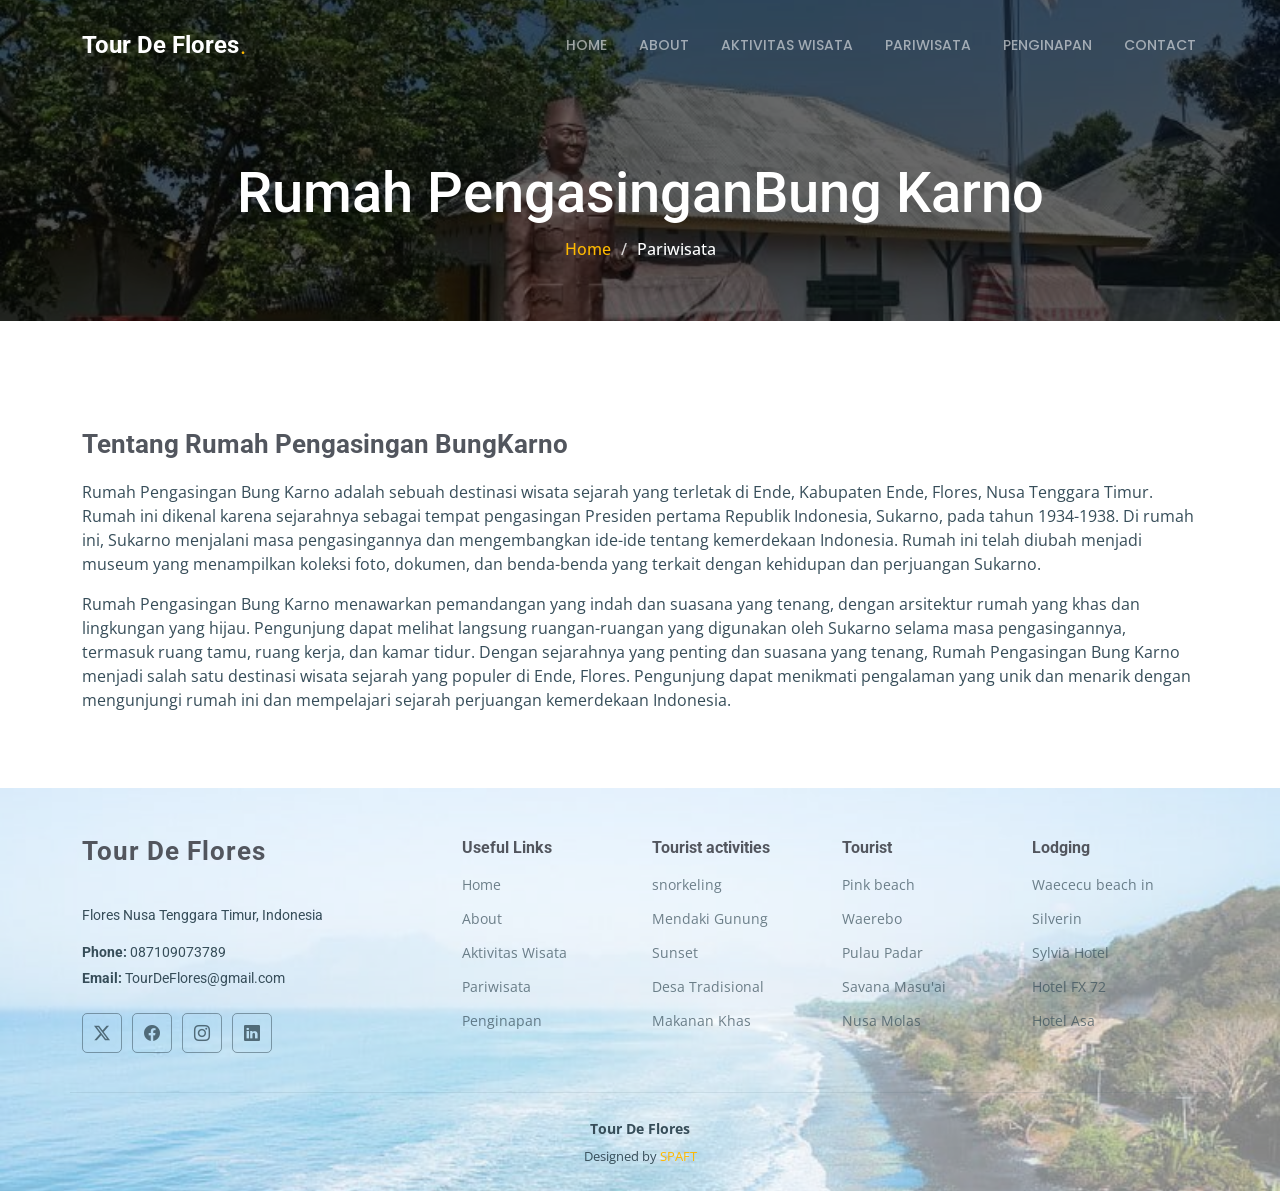
<file: wisata-bungkarno.html>
<!DOCTYPE html>
<html lang="en">

<head>
  <meta charset="utf-8">
  <meta content="width=device-width, initial-scale=1.0" name="viewport">
  <title>Tour De Flores</title>
  <meta name="description" content="">
  <meta name="keywords" content="">

  <!-- Favicons -->
  <link href="assets/img/favicon.png" rel="icon">
  <link href="assets/img/apple-touch-icon.png" rel="apple-touch-icon">

  <!-- Fonts -->
  <link href="https://fonts.googleapis.com" rel="preconnect">
  <link href="https://fonts.gstatic.com" rel="preconnect" crossorigin>
  <link href="https://fonts.googleapis.com/css2?family=Roboto:ital,wght@0,100;0,300;0,400;0,500;0,700;0,900;1,100;1,300;1,400;1,500;1,700;1,900&family=Open+Sans:ital,wght@0,300;0,400;0,500;0,600;0,700;0,800;1,300;1,400;1,500;1,600;1,700;1,800&family=Poppins:ital,wght@0,100;0,200;0,300;0,400;0,500;0,600;0,700;0,800;0,900;1,100;1,200;1,300;1,400;1,500;1,600;1,700;1,800;1,900&display=swap" rel="stylesheet">

  <!-- Vendor CSS Files -->
  <link href="assets/vendor/bootstrap/css/bootstrap.min.css" rel="stylesheet">
  <link href="assets/vendor/bootstrap-icons/bootstrap-icons.css" rel="stylesheet">
  <link href="assets/vendor/aos/aos.css" rel="stylesheet">
  <link href="assets/vendor/fontawesome-free/css/all.min.css" rel="stylesheet">
  <link href="assets/vendor/glightbox/css/glightbox.min.css" rel="stylesheet">
  <link href="assets/vendor/swiper/swiper-bundle.min.css" rel="stylesheet">

  <!-- Main CSS File -->
  <link href="assets/css/main.css" rel="stylesheet">

  <!-- =======================================================
  * Template Name: UpConstruction
  * Template URL: https://bootstrapmade.com/upconstruction-bootstrap-construction-website-template/
  * Updated: Aug 07 2024 with Bootstrap v5.3.3
  * Author: BootstrapMade.com
  * License: https://bootstrapmade.com/license/
  ======================================================== -->
</head>

<body class="project-details-page">

  <header id="header" class="header d-flex align-items-center fixed-top">
    <div class="container-fluid container-xl position-relative d-flex align-items-center justify-content-between">

      <a href="index.html" class="logo d-flex align-items-center">
        <!-- Uncomment the line below if you also wish to use an image logo -->
        <!-- <img src="assets/img/logo.png" alt=""> -->
        <h1 class="sitename">Tour De Flores</h1> <span>.</span>
      </a>

      <nav id="navmenu" class="navmenu">
        <ul>
          <li><a href="index.html">Home</a></li>
          <li><a href="about.html">About</a></li>
          <li><a href="services.html">Aktivitas Wisata</a></li>
          <li><a href="projects.html">Pariwisata</a></li>
          <li><a href="blog.html">Penginapan</a></li>
          <li><a href="contact.html">Contact</a></li>
        </ul>
        <i class="mobile-nav-toggle d-xl-none bi bi-list"></i>
      </nav>

    </div>
  </header>

  <main class="main">

    <!-- Page Title -->
    <div class="page-title dark-background" 
    style="background-image: url('assets/img/projects/Gelora\ Bung\ Karna.jpg');">
      <div class="container position-relative">
        <h1>Rumah PengasinganBung Karno</h1>
        <nav class="breadcrumbs">
          <ol>
            <li><a href="index.html">Home</a></li>
            <li class="current">Pariwisata</li>
          </ol>
        </nav>
      </div>
    </div><!-- End Page Title -->

    <!-- Project Details Section -->
    <section id="project-details" class="project-details section">
        <div class="container" data-aos="fade-up">
          <div class="row justify-content-between gy-4 mt-4">
            <div class="col-lg-12" data-aos="fade-up">
              <div class="portfolio-description">
              <h2>Tentang Rumah Pengasingan BungKarno</h2>
              <p>
                Rumah Pengasingan Bung Karno adalah sebuah destinasi wisata sejarah yang terletak di Ende, Kabupaten Ende, Flores, Nusa Tenggara Timur. Rumah ini dikenal karena sejarahnya sebagai tempat pengasingan Presiden pertama Republik Indonesia, Sukarno, pada tahun 1934-1938. Di rumah ini, Sukarno menjalani masa pengasingannya dan mengembangkan ide-ide tentang kemerdekaan Indonesia. Rumah ini telah diubah menjadi museum yang menampilkan koleksi foto, dokumen, dan benda-benda yang terkait dengan kehidupan dan perjuangan Sukarno.

              </p>
              <p>
                Rumah Pengasingan Bung Karno menawarkan pemandangan yang indah dan suasana yang tenang, dengan arsitektur rumah yang khas dan lingkungan yang hijau. Pengunjung dapat melihat langsung ruangan-ruangan yang digunakan oleh Sukarno selama masa pengasingannya, termasuk ruang tamu, ruang kerja, dan kamar tidur. Dengan sejarahnya yang penting dan suasana yang tenang, Rumah Pengasingan Bung Karno menjadi salah satu destinasi wisata sejarah yang populer di Ende, Flores. Pengunjung dapat menikmati pengalaman yang unik dan menarik dengan mengunjungi rumah ini dan mempelajari sejarah perjuangan kemerdekaan Indonesia.
              </p>

    </section><!-- /Project Details Section -->

  </main>

   <footer id="footer" class="footer drak-background">
      <div class="container footer-top">
        <div class="row gy-4">
          <div class="col-lg-4 col-md-6 footer-about">
            <a href="index.html" class="logo d-flex align-items-center">
              <span class="sitename">Tour De Flores</span>
            </a>
            <div class="footer-contact pt-3">
              <p>Flores Nusa Tenggara Timur, Indonesia</p>
              <p class="mt-3">
                <strong>Phone:</strong> <span>087109073789</span>
              </p>
              <p><strong>Email:</strong> <span>TourDeFlores@gmail.com</span></p>
            </div>
            <div class="social-links d-flex mt-4">
              <a href=""><i class="bi bi-twitter-x"></i></a>
              <a href=""><i class="bi bi-facebook"></i></a>
              <a href=""><i class="bi bi-instagram"></i></a>
              <a href=""><i class="bi bi-linkedin"></i></a>
            </div>
          </div>

          <div class="col-lg-2 col-md-3 footer-links">
            <h4>Useful Links</h4>
            <ul>
              <li><a href="#">Home</a></li>
              <li><a href="#">About</a></li>
              <li><a href="#">Aktivitas Wisata</a></li>
              <li><a href="#">Pariwisata</a></li>
              <li><a href="#">Penginapan</a></li>
            </ul>
          </div>

          <div class="col-lg-2 col-md-3 footer-links">
            <h4>Tourist activities</h4>
            <ul>
              <li><a href="#">snorkeling</a></li>
              <li><a href="#">Mendaki Gunung</a></li>
              <li><a href="#">Sunset</a></li>
              <li><a href="#">Desa Tradisional</a></li>
              <li><a href="#">Makanan Khas</a></li>
            </ul>
          </div>

          <div class="col-lg-2 col-md-3 footer-links">
            <h4>Tourist</h4>
            <ul>
              <li><a href="#">Pink beach</a></li>
              <li><a href="#">Waerebo</a></li>
              <li><a href="#">Pulau Padar</a></li>
              <li><a href="#">Savana Masu'ai</a></li>
              <li><a href="#">Nusa Molas</a></li>
            </ul>
          </div>

          <div class="col-lg-2 col-md-3 footer-links">
            <h4>Lodging</h4>
            <ul>
              <li><a href="#">Waececu beach in</a></li>
              <li><a href="#">Silverin</a></li>
              <li><a href="#">Sylvia Hotel</a></li>
              <li><a href="#">Hotel FX 72</a></li>
              <li><a href="#">Hotel Asa</a></li>
            </ul>
          </div>
        </div>
      </div>

   <div class="container copyright text-center mt-4">
        <p><strong class="px-1 sitename">Tour De Flores</strong></p>
        <div class="credits">
          <!-- All the links in the footer should remain intact. -->
          <!-- You can delete the links only if you've purchased the pro version. -->
          <!-- Licensing information: https://bootstrapmade.com/license/ -->
          <!-- Purchase the pro version with working PHP/AJAX contact form: [buy-url] -->
          Designed by <a href="https://bootstrapmade.com/">SPAFT</a>
        </div>
      </div>

  </footer>

  <!-- Scroll Top -->
  <a href="#" id="scroll-top" class="scroll-top d-flex align-items-center justify-content-center"><i class="bi bi-arrow-up-short"></i></a>

  <!-- Preloader -->
  <div id="preloader"></div>

  <!-- Vendor JS Files -->
  <script src="assets/vendor/bootstrap/js/bootstrap.bundle.min.js"></script>
  <script src="assets/vendor/php-email-form/validate.js"></script>
  <script src="assets/vendor/aos/aos.js"></script>
  <script src="assets/vendor/glightbox/js/glightbox.min.js"></script>
  <script src="assets/vendor/imagesloaded/imagesloaded.pkgd.min.js"></script>
  <script src="assets/vendor/isotope-layout/isotope.pkgd.min.js"></script>
  <script src="assets/vendor/swiper/swiper-bundle.min.js"></script>
  <script src="assets/vendor/purecounter/purecounter_vanilla.js"></script>

  <!-- Main JS File -->
  <script src="assets/js/main.js"></script>

</body>

</html>
</file>
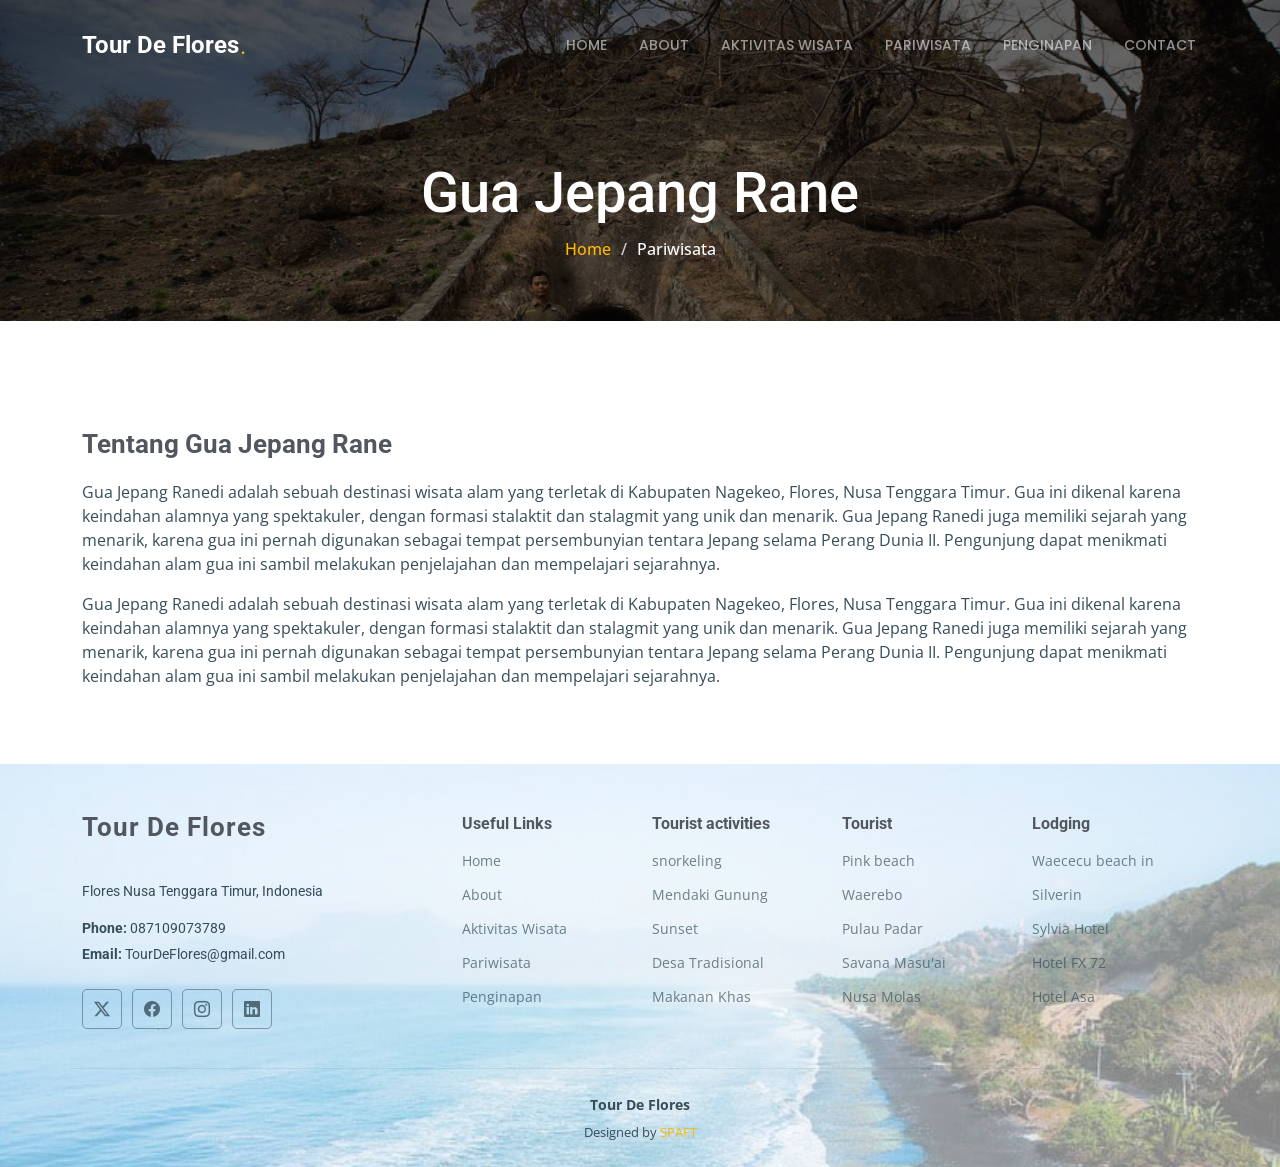
<file: wisata-guajepang.html>
<!DOCTYPE html>
<html lang="en">

<head>
  <meta charset="utf-8">
  <meta content="width=device-width, initial-scale=1.0" name="viewport">
  <title>Tour De Flores</title>
  <meta name="description" content="">
  <meta name="keywords" content="">

  <!-- Favicons -->
  <link href="assets/img/favicon.png" rel="icon">
  <link href="assets/img/apple-touch-icon.png" rel="apple-touch-icon">

  <!-- Fonts -->
  <link href="https://fonts.googleapis.com" rel="preconnect">
  <link href="https://fonts.gstatic.com" rel="preconnect" crossorigin>
  <link href="https://fonts.googleapis.com/css2?family=Roboto:ital,wght@0,100;0,300;0,400;0,500;0,700;0,900;1,100;1,300;1,400;1,500;1,700;1,900&family=Open+Sans:ital,wght@0,300;0,400;0,500;0,600;0,700;0,800;1,300;1,400;1,500;1,600;1,700;1,800&family=Poppins:ital,wght@0,100;0,200;0,300;0,400;0,500;0,600;0,700;0,800;0,900;1,100;1,200;1,300;1,400;1,500;1,600;1,700;1,800;1,900&display=swap" rel="stylesheet">

  <!-- Vendor CSS Files -->
  <link href="assets/vendor/bootstrap/css/bootstrap.min.css" rel="stylesheet">
  <link href="assets/vendor/bootstrap-icons/bootstrap-icons.css" rel="stylesheet">
  <link href="assets/vendor/aos/aos.css" rel="stylesheet">
  <link href="assets/vendor/fontawesome-free/css/all.min.css" rel="stylesheet">
  <link href="assets/vendor/glightbox/css/glightbox.min.css" rel="stylesheet">
  <link href="assets/vendor/swiper/swiper-bundle.min.css" rel="stylesheet">

  <!-- Main CSS File -->
  <link href="assets/css/main.css" rel="stylesheet">

  <!-- =======================================================
  * Template Name: UpConstruction
  * Template URL: https://bootstrapmade.com/upconstruction-bootstrap-construction-website-template/
  * Updated: Aug 07 2024 with Bootstrap v5.3.3
  * Author: BootstrapMade.com
  * License: https://bootstrapmade.com/license/
  ======================================================== -->
</head>

<body class="project-details-page">

  <header id="header" class="header d-flex align-items-center fixed-top">
    <div class="container-fluid container-xl position-relative d-flex align-items-center justify-content-between">

      <a href="index.html" class="logo d-flex align-items-center">
        <!-- Uncomment the line below if you also wish to use an image logo -->
        <!-- <img src="assets/img/logo.png" alt=""> -->
        <h1 class="sitename">Tour De Flores</h1> <span>.</span>
      </a>

      <nav id="navmenu" class="navmenu">
        <ul>
          <li><a href="index.html">Home</a></li>
          <li><a href="about.html">About</a></li>
          <li><a href="services.html">Aktivitas Wisata</a></li>
          <li><a href="projects.html">Pariwisata</a></li>
          <li><a href="blog.html">Penginapan</a></li>
          <li><a href="contact.html">Contact</a></li>
        </ul>
        <i class="mobile-nav-toggle d-xl-none bi bi-list"></i>
      </nav>

    </div>
  </header>

  <main class="main">

    <!-- Page Title -->
    <div class="page-title dark-background" 
    style="background-image: url('assets/img/projects/Nagekeo3.jpg');">
      <div class="container position-relative">
        <h1>Gua Jepang Rane</h1>
        <nav class="breadcrumbs">
          <ol>
            <li><a href="index.html">Home</a></li>
            <li class="current">Pariwisata</li>
          </ol>
        </nav>
      </div>
    </div><!-- End Page Title -->

    <!-- Project Details Section -->
    <section id="project-details" class="project-details section">
        <div class="container" data-aos="fade-up">
          <div class="row justify-content-between gy-4 mt-4">
            <div class="col-lg-12" data-aos="fade-up">
              <div class="portfolio-description">
              <h2>Tentang Gua Jepang Rane</h2>
              <p>
                Gua Jepang Ranedi adalah sebuah destinasi wisata alam yang terletak di Kabupaten Nagekeo, Flores, Nusa Tenggara Timur. Gua ini dikenal karena keindahan alamnya yang spektakuler, dengan formasi stalaktit dan stalagmit yang unik dan menarik. Gua Jepang Ranedi juga memiliki sejarah yang menarik, karena gua ini pernah digunakan sebagai tempat persembunyian tentara Jepang selama Perang Dunia II. Pengunjung dapat menikmati keindahan alam gua ini sambil melakukan penjelajahan dan mempelajari sejarahnya.
              </p>
              <p>
                Gua Jepang Ranedi adalah sebuah destinasi wisata alam yang terletak di Kabupaten Nagekeo, Flores, Nusa Tenggara Timur. Gua ini dikenal karena keindahan alamnya yang spektakuler, dengan formasi stalaktit dan stalagmit yang unik dan menarik. Gua Jepang Ranedi juga memiliki sejarah yang menarik, karena gua ini pernah digunakan sebagai tempat persembunyian tentara Jepang selama Perang Dunia II. Pengunjung dapat menikmati keindahan alam gua ini sambil melakukan penjelajahan dan mempelajari sejarahnya.


    </section><!-- /Project Details Section -->

  </main>

   <footer id="footer" class="footer drak-background">
      <div class="container footer-top">
        <div class="row gy-4">
          <div class="col-lg-4 col-md-6 footer-about">
            <a href="index.html" class="logo d-flex align-items-center">
              <span class="sitename">Tour De Flores</span>
            </a>
            <div class="footer-contact pt-3">
              <p>Flores Nusa Tenggara Timur, Indonesia</p>
              <p class="mt-3">
                <strong>Phone:</strong> <span>087109073789</span>
              </p>
              <p><strong>Email:</strong> <span>TourDeFlores@gmail.com</span></p>
            </div>
            <div class="social-links d-flex mt-4">
              <a href=""><i class="bi bi-twitter-x"></i></a>
              <a href=""><i class="bi bi-facebook"></i></a>
              <a href=""><i class="bi bi-instagram"></i></a>
              <a href=""><i class="bi bi-linkedin"></i></a>
            </div>
          </div>

          <div class="col-lg-2 col-md-3 footer-links">
            <h4>Useful Links</h4>
            <ul>
              <li><a href="#">Home</a></li>
              <li><a href="#">About</a></li>
              <li><a href="#">Aktivitas Wisata</a></li>
              <li><a href="#">Pariwisata</a></li>
              <li><a href="#">Penginapan</a></li>
            </ul>
          </div>

          <div class="col-lg-2 col-md-3 footer-links">
            <h4>Tourist activities</h4>
            <ul>
              <li><a href="#">snorkeling</a></li>
              <li><a href="#">Mendaki Gunung</a></li>
              <li><a href="#">Sunset</a></li>
              <li><a href="#">Desa Tradisional</a></li>
              <li><a href="#">Makanan Khas</a></li>
            </ul>
          </div>

          <div class="col-lg-2 col-md-3 footer-links">
            <h4>Tourist</h4>
            <ul>
              <li><a href="#">Pink beach</a></li>
              <li><a href="#">Waerebo</a></li>
              <li><a href="#">Pulau Padar</a></li>
              <li><a href="#">Savana Masu'ai</a></li>
              <li><a href="#">Nusa Molas</a></li>
            </ul>
          </div>

          <div class="col-lg-2 col-md-3 footer-links">
            <h4>Lodging</h4>
            <ul>
              <li><a href="#">Waececu beach in</a></li>
              <li><a href="#">Silverin</a></li>
              <li><a href="#">Sylvia Hotel</a></li>
              <li><a href="#">Hotel FX 72</a></li>
              <li><a href="#">Hotel Asa</a></li>
            </ul>
          </div>
        </div>
      </div>


    <div class="container copyright text-center mt-4">
        <p><strong class="px-1 sitename">Tour De Flores</strong></p>
        <div class="credits">
          <!-- All the links in the footer should remain intact. -->
          <!-- You can delete the links only if you've purchased the pro version. -->
          <!-- Licensing information: https://bootstrapmade.com/license/ -->
          <!-- Purchase the pro version with working PHP/AJAX contact form: [buy-url] -->
          Designed by <a href="https://bootstrapmade.com/">SPAFT</a>
        </div>
      </div>

  </footer>

  <!-- Scroll Top -->
  <a href="#" id="scroll-top" class="scroll-top d-flex align-items-center justify-content-center"><i class="bi bi-arrow-up-short"></i></a>

  <!-- Preloader -->
  <div id="preloader"></div>

  <!-- Vendor JS Files -->
  <script src="assets/vendor/bootstrap/js/bootstrap.bundle.min.js"></script>
  <script src="assets/vendor/php-email-form/validate.js"></script>
  <script src="assets/vendor/aos/aos.js"></script>
  <script src="assets/vendor/glightbox/js/glightbox.min.js"></script>
  <script src="assets/vendor/imagesloaded/imagesloaded.pkgd.min.js"></script>
  <script src="assets/vendor/isotope-layout/isotope.pkgd.min.js"></script>
  <script src="assets/vendor/swiper/swiper-bundle.min.js"></script>
  <script src="assets/vendor/purecounter/purecounter_vanilla.js"></script>

  <!-- Main JS File -->
  <script src="assets/js/main.js"></script>

</body>

</html>
</file>
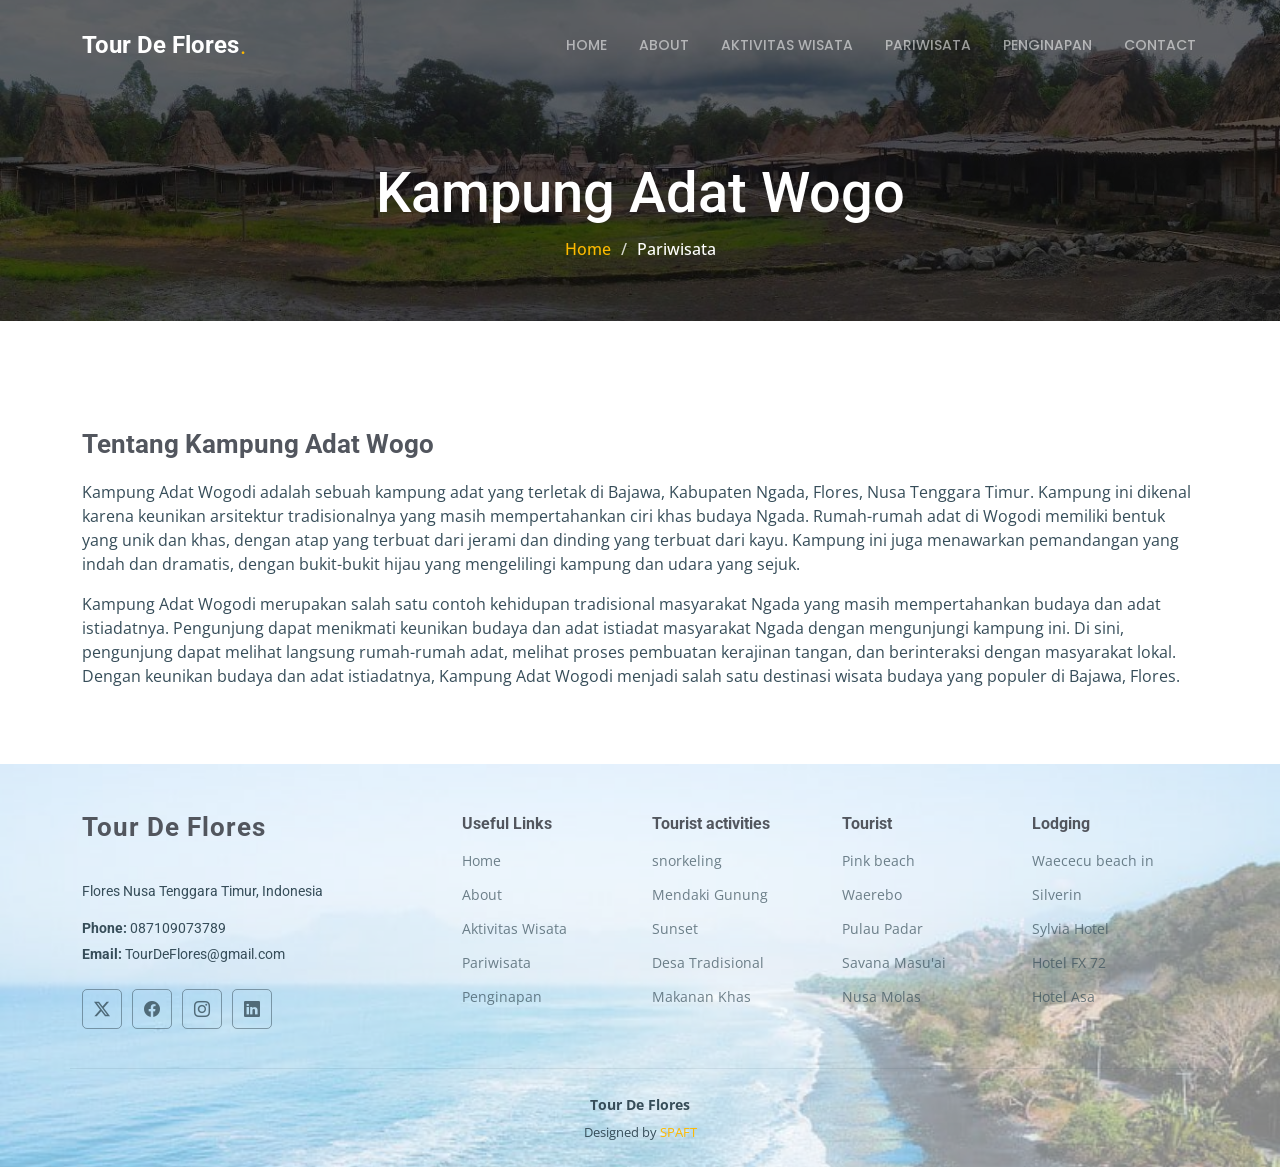
<file: wisata-kampungadatwogo.html>
<!DOCTYPE html>
<html lang="en">
  <head>
    <meta charset="utf-8" />
    <meta content="width=device-width, initial-scale=1.0" name="viewport" />
    <title>Tour De Flores</title>
    <meta name="description" content="" />
    <meta name="keywords" content="" />

    <!-- Favicons -->
    <link href="assets/img/favicon.png" rel="icon" />
    <link href="assets/img/apple-touch-icon.png" rel="apple-touch-icon" />

    <!-- Fonts -->
    <link href="https://fonts.googleapis.com" rel="preconnect" />
    <link href="https://fonts.gstatic.com" rel="preconnect" crossorigin />
    <link
      href="https://fonts.googleapis.com/css2?family=Roboto:ital,wght@0,100;0,300;0,400;0,500;0,700;0,900;1,100;1,300;1,400;1,500;1,700;1,900&family=Open+Sans:ital,wght@0,300;0,400;0,500;0,600;0,700;0,800;1,300;1,400;1,500;1,600;1,700;1,800&family=Poppins:ital,wght@0,100;0,200;0,300;0,400;0,500;0,600;0,700;0,800;0,900;1,100;1,200;1,300;1,400;1,500;1,600;1,700;1,800;1,900&display=swap"
      rel="stylesheet"
    />

    <!-- Vendor CSS Files -->
    <link
      href="assets/vendor/bootstrap/css/bootstrap.min.css"
      rel="stylesheet"
    />
    <link
      href="assets/vendor/bootstrap-icons/bootstrap-icons.css"
      rel="stylesheet"
    />
    <link href="assets/vendor/aos/aos.css" rel="stylesheet" />
    <link
      href="assets/vendor/fontawesome-free/css/all.min.css"
      rel="stylesheet"
    />
    <link
      href="assets/vendor/glightbox/css/glightbox.min.css"
      rel="stylesheet"
    />
    <link href="assets/vendor/swiper/swiper-bundle.min.css" rel="stylesheet" />

    <!-- Main CSS File -->
    <link href="assets/css/main.css" rel="stylesheet" />

    <!-- =======================================================
  * Template Name: UpConstruction
  * Template URL: https://bootstrapmade.com/upconstruction-bootstrap-construction-website-template/
  * Updated: Aug 07 2024 with Bootstrap v5.3.3
  * Author: BootstrapMade.com
  * License: https://bootstrapmade.com/license/
  ======================================================== -->
  </head>

  <body class="project-details-page">
    <header id="header" class="header d-flex align-items-center fixed-top">
      <div
        class="container-fluid container-xl position-relative d-flex align-items-center justify-content-between"
      >
        <a href="index.html" class="logo d-flex align-items-center">
          <!-- Uncomment the line below if you also wish to use an image logo -->
          <!-- <img src="assets/img/logo.png" alt=""> -->
          <h1 class="sitename">Tour De Flores</h1>
          <span>.</span>
        </a>

        <nav id="navmenu" class="navmenu">
          <ul>
            <li><a href="index.html">Home</a></li>
            <li><a href="about.html">About</a></li>
            <li><a href="services.html">Aktivitas Wisata</a></li>
            <li><a href="projects.html">Pariwisata</a></li>
            <li><a href="blog.html">Penginapan</a></li>
            <li><a href="contact.html">Contact</a></li>
          </ul>
          <i class="mobile-nav-toggle d-xl-none bi bi-list"></i>
        </nav>
      </div>
    </header>

    <main class="main">
      <!-- Page Title -->
      <div
        class="page-title dark-background"
        style="background-image: url('assets/img/projects/Kampung\ Wogo.jpg')"
      >
        <div class="container position-relative">
          <h1>Kampung Adat Wogo</h1>
          <nav class="breadcrumbs">
            <ol>
              <li><a href="index.html">Home</a></li>
              <li class="current">Pariwisata</li>
            </ol>
          </nav>
        </div>
      </div>
      <!-- End Page Title -->

      <!-- Project Details Section -->
      <section id="project-details" class="project-details section">
        <div class="container" data-aos="fade-up">
          <div class="row justify-content-between gy-4 mt-4">
            <div class="col-lg-12" data-aos="fade-up">
              <div class="portfolio-description">
                <h2>Tentang Kampung Adat Wogo</h2>
                <p>
                  Kampung Adat Wogodi adalah sebuah kampung adat yang terletak di Bajawa, Kabupaten Ngada, Flores, Nusa Tenggara Timur. Kampung ini dikenal karena keunikan arsitektur tradisionalnya yang masih mempertahankan ciri khas budaya Ngada. Rumah-rumah adat di Wogodi memiliki bentuk yang unik dan khas, dengan atap yang terbuat dari jerami dan dinding yang terbuat dari kayu. Kampung ini juga menawarkan pemandangan yang indah dan dramatis, dengan bukit-bukit hijau yang mengelilingi kampung dan udara yang sejuk.
                </p>
                <p>
                  Kampung Adat Wogodi merupakan salah satu contoh kehidupan tradisional masyarakat Ngada yang masih mempertahankan budaya dan adat istiadatnya. Pengunjung dapat menikmati keunikan budaya dan adat istiadat masyarakat Ngada dengan mengunjungi kampung ini. Di sini, pengunjung dapat melihat langsung rumah-rumah adat, melihat proses pembuatan kerajinan tangan, dan berinteraksi dengan masyarakat lokal. Dengan keunikan budaya dan adat istiadatnya, Kampung Adat Wogodi menjadi salah satu destinasi wisata budaya yang populer di Bajawa, Flores.
                </p>
              </div>
            </div>
          </div>
        </div>
      </section>
      <!-- /Project Details Section -->
    </main>

     <footer id="footer" class="footer drak-background">
      <div class="container footer-top">
        <div class="row gy-4">
          <div class="col-lg-4 col-md-6 footer-about">
            <a href="index.html" class="logo d-flex align-items-center">
              <span class="sitename">Tour De Flores</span>
            </a>
            <div class="footer-contact pt-3">
              <p>Flores Nusa Tenggara Timur, Indonesia</p>
              <p class="mt-3">
                <strong>Phone:</strong> <span>087109073789</span>
              </p>
              <p><strong>Email:</strong> <span>TourDeFlores@gmail.com</span></p>
            </div>
            <div class="social-links d-flex mt-4">
              <a href=""><i class="bi bi-twitter-x"></i></a>
              <a href=""><i class="bi bi-facebook"></i></a>
              <a href=""><i class="bi bi-instagram"></i></a>
              <a href=""><i class="bi bi-linkedin"></i></a>
            </div>
          </div>

          <div class="col-lg-2 col-md-3 footer-links">
            <h4>Useful Links</h4>
            <ul>
              <li><a href="#">Home</a></li>
              <li><a href="#">About</a></li>
              <li><a href="#">Aktivitas Wisata</a></li>
              <li><a href="#">Pariwisata</a></li>
              <li><a href="#">Penginapan</a></li>
            </ul>
          </div>

          <div class="col-lg-2 col-md-3 footer-links">
            <h4>Tourist activities</h4>
            <ul>
              <li><a href="#">snorkeling</a></li>
              <li><a href="#">Mendaki Gunung</a></li>
              <li><a href="#">Sunset</a></li>
              <li><a href="#">Desa Tradisional</a></li>
              <li><a href="#">Makanan Khas</a></li>
            </ul>
          </div>

          <div class="col-lg-2 col-md-3 footer-links">
            <h4>Tourist</h4>
            <ul>
              <li><a href="#">Pink beach</a></li>
              <li><a href="#">Waerebo</a></li>
              <li><a href="#">Pulau Padar</a></li>
              <li><a href="#">Savana Masu'ai</a></li>
              <li><a href="#">Nusa Molas</a></li>
            </ul>
          </div>

          <div class="col-lg-2 col-md-3 footer-links">
            <h4>Lodging</h4>
            <ul>
              <li><a href="#">Waececu beach in</a></li>
              <li><a href="#">Silverin</a></li>
              <li><a href="#">Sylvia Hotel</a></li>
              <li><a href="#">Hotel FX 72</a></li>
              <li><a href="#">Hotel Asa</a></li>
            </ul>
          </div>
        </div>
      </div>

     <div class="container copyright text-center mt-4">
        <p><strong class="px-1 sitename">Tour De Flores</strong></p>
        <div class="credits">
          <!-- All the links in the footer should remain intact. -->
          <!-- You can delete the links only if you've purchased the pro version. -->
          <!-- Licensing information: https://bootstrapmade.com/license/ -->
          <!-- Purchase the pro version with working PHP/AJAX contact form: [buy-url] -->
          Designed by <a href="https://bootstrapmade.com/">SPAFT</a>
        </div>
      </div>
    </footer>

    <!-- Scroll Top -->
    <a
      href="#"
      id="scroll-top"
      class="scroll-top d-flex align-items-center justify-content-center"
      ><i class="bi bi-arrow-up-short"></i
    ></a>

    <!-- Preloader -->
    <div id="preloader"></div>

    <!-- Vendor JS Files -->
    <script src="assets/vendor/bootstrap/js/bootstrap.bundle.min.js"></script>
    <script src="assets/vendor/php-email-form/validate.js"></script>
    <script src="assets/vendor/aos/aos.js"></script>
    <script src="assets/vendor/glightbox/js/glightbox.min.js"></script>
    <script src="assets/vendor/imagesloaded/imagesloaded.pkgd.min.js"></script>
    <script src="assets/vendor/isotope-layout/isotope.pkgd.min.js"></script>
    <script src="assets/vendor/swiper/swiper-bundle.min.js"></script>
    <script src="assets/vendor/purecounter/purecounter_vanilla.js"></script>

    <!-- Main JS File -->
    <script src="assets/js/main.js"></script>
  </body>
</html>
</file>
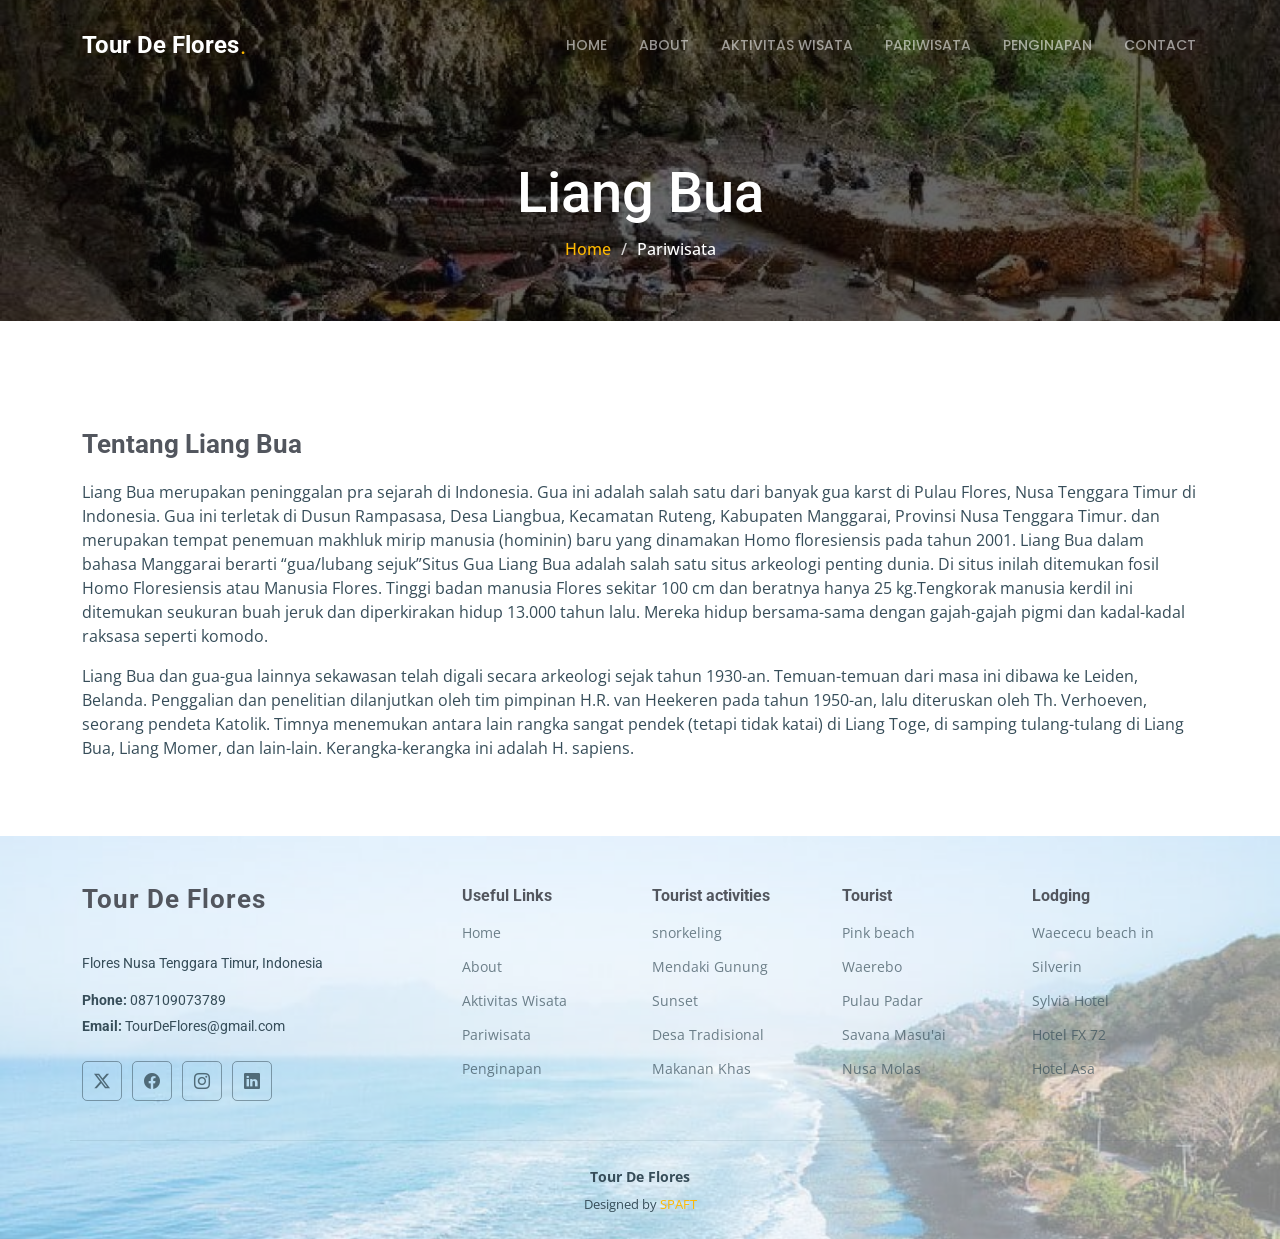
<file: wisata-liangbua.html>
<!DOCTYPE html>
<html lang="en">

<head>
  <meta charset="utf-8">
  <meta content="width=device-width, initial-scale=1.0" name="viewport">
  <title>Tour De Flores</title>
  <meta name="description" content="">
  <meta name="keywords" content="">

  <!-- Favicons -->
  <link href="assets/img/favicon.png" rel="icon">
  <link href="assets/img/apple-touch-icon.png" rel="apple-touch-icon">

  <!-- Fonts -->
  <link href="https://fonts.googleapis.com" rel="preconnect">
  <link href="https://fonts.gstatic.com" rel="preconnect" crossorigin>
  <link href="https://fonts.googleapis.com/css2?family=Roboto:ital,wght@0,100;0,300;0,400;0,500;0,700;0,900;1,100;1,300;1,400;1,500;1,700;1,900&family=Open+Sans:ital,wght@0,300;0,400;0,500;0,600;0,700;0,800;1,300;1,400;1,500;1,600;1,700;1,800&family=Poppins:ital,wght@0,100;0,200;0,300;0,400;0,500;0,600;0,700;0,800;0,900;1,100;1,200;1,300;1,400;1,500;1,600;1,700;1,800;1,900&display=swap" rel="stylesheet">

  <!-- Vendor CSS Files -->
  <link href="assets/vendor/bootstrap/css/bootstrap.min.css" rel="stylesheet">
  <link href="assets/vendor/bootstrap-icons/bootstrap-icons.css" rel="stylesheet">
  <link href="assets/vendor/aos/aos.css" rel="stylesheet">
  <link href="assets/vendor/fontawesome-free/css/all.min.css" rel="stylesheet">
  <link href="assets/vendor/glightbox/css/glightbox.min.css" rel="stylesheet">
  <link href="assets/vendor/swiper/swiper-bundle.min.css" rel="stylesheet">

  <!-- Main CSS File -->
  <link href="assets/css/main.css" rel="stylesheet">

  <!-- =======================================================
  * Template Name: UpConstruction
  * Template URL: https://bootstrapmade.com/upconstruction-bootstrap-construction-website-template/
  * Updated: Aug 07 2024 with Bootstrap v5.3.3
  * Author: BootstrapMade.com
  * License: https://bootstrapmade.com/license/
  ======================================================== -->
</head>

<body class="project-details-page">

  <header id="header" class="header d-flex align-items-center fixed-top">
    <div class="container-fluid container-xl position-relative d-flex align-items-center justify-content-between">

      <a href="index.html" class="logo d-flex align-items-center">
        <!-- Uncomment the line below if you also wish to use an image logo -->
        <!-- <img src="assets/img/logo.png" alt=""> -->
        <h1 class="sitename">Tour De Flores</h1> <span>.</span>
      </a>

      <nav id="navmenu" class="navmenu">
        <ul>
          <li><a href="index.html">Home</a></li>
          <li><a href="about.html">About</a></li>
          <li><a href="services.html">Aktivitas Wisata</a></li>
          <li><a href="projects.html">Pariwisata</a></li>
          <li><a href="blog.html">Penginapan</a></li>
          <li><a href="contact.html">Contact</a></li>
        </ul>
        <i class="mobile-nav-toggle d-xl-none bi bi-list"></i>
      </nav>

    </div>
  </header>

  <main class="main">

    <!-- Page Title -->
    <div class="page-title dark-background" 
    style="background-image: url('assets/img/projects/Liang\ bua.jpg');">
      <div class="container position-relative">
        <h1>Liang Bua</h1>
        <nav class="breadcrumbs">
          <ol>
            <li><a href="index.html">Home</a></li>
            <li class="current">Pariwisata</li>
          </ol>
        </nav>
      </div>
    </div><!-- End Page Title -->

    <!-- Project Details Section -->
    <section id="project-details" class="project-details section">
        <div class="container" data-aos="fade-up">
          <div class="row justify-content-between gy-4 mt-4">
            <div class="col-lg-12" data-aos="fade-up">
              <div class="portfolio-description">
              <h2>Tentang Liang Bua</h2>
              <p>
                Liang Bua merupakan peninggalan pra sejarah di Indonesia. Gua ini  adalah salah satu dari banyak gua karst di Pulau Flores, Nusa Tenggara Timur di Indonesia. Gua ini terletak di Dusun Rampasasa, Desa Liangbua, Kecamatan Ruteng, Kabupaten Manggarai, Provinsi Nusa Tenggara Timur. dan merupakan tempat penemuan makhluk mirip manusia (hominin) baru yang dinamakan Homo floresiensis pada tahun 2001. Liang Bua dalam bahasa Manggarai berarti “gua/lubang sejuk”Situs Gua Liang Bua adalah salah satu situs arkeologi penting dunia. Di situs inilah ditemukan fosil Homo Floresiensis atau Manusia Flores. Tinggi badan manusia Flores sekitar 100 cm dan beratnya hanya 25 kg.Tengkorak manusia kerdil ini ditemukan seukuran buah jeruk dan diperkirakan hidup 13.000 tahun lalu. Mereka hidup bersama-sama dengan gajah-gajah pigmi dan kadal-kadal raksasa seperti komodo.
              </p>
              <p>
                Liang Bua dan gua-gua lainnya sekawasan telah digali secara arkeologi sejak tahun 1930-an. Temuan-temuan dari masa ini dibawa ke Leiden, Belanda. Penggalian dan penelitian dilanjutkan oleh tim pimpinan H.R. van Heekeren pada tahun 1950-an, lalu diteruskan oleh Th. Verhoeven, seorang pendeta Katolik. Timnya menemukan antara lain rangka sangat pendek (tetapi tidak katai) di Liang Toge, di samping tulang-tulang di Liang Bua, Liang Momer, dan lain-lain. Kerangka-kerangka ini adalah H. sapiens.
              </p>

    </section><!-- /Project Details Section -->

  </main>

   <footer id="footer" class="footer drak-background">
      <div class="container footer-top">
        <div class="row gy-4">
          <div class="col-lg-4 col-md-6 footer-about">
            <a href="index.html" class="logo d-flex align-items-center">
              <span class="sitename">Tour De Flores</span>
            </a>
            <div class="footer-contact pt-3">
              <p>Flores Nusa Tenggara Timur, Indonesia</p>
              <p class="mt-3">
                <strong>Phone:</strong> <span>087109073789</span>
              </p>
              <p><strong>Email:</strong> <span>TourDeFlores@gmail.com</span></p>
            </div>
            <div class="social-links d-flex mt-4">
              <a href=""><i class="bi bi-twitter-x"></i></a>
              <a href=""><i class="bi bi-facebook"></i></a>
              <a href=""><i class="bi bi-instagram"></i></a>
              <a href=""><i class="bi bi-linkedin"></i></a>
            </div>
          </div>

          <div class="col-lg-2 col-md-3 footer-links">
            <h4>Useful Links</h4>
            <ul>
              <li><a href="#">Home</a></li>
              <li><a href="#">About</a></li>
              <li><a href="#">Aktivitas Wisata</a></li>
              <li><a href="#">Pariwisata</a></li>
              <li><a href="#">Penginapan</a></li>
            </ul>
          </div>

          <div class="col-lg-2 col-md-3 footer-links">
            <h4>Tourist activities</h4>
            <ul>
              <li><a href="#">snorkeling</a></li>
              <li><a href="#">Mendaki Gunung</a></li>
              <li><a href="#">Sunset</a></li>
              <li><a href="#">Desa Tradisional</a></li>
              <li><a href="#">Makanan Khas</a></li>
            </ul>
          </div>

          <div class="col-lg-2 col-md-3 footer-links">
            <h4>Tourist</h4>
            <ul>
              <li><a href="#">Pink beach</a></li>
              <li><a href="#">Waerebo</a></li>
              <li><a href="#">Pulau Padar</a></li>
              <li><a href="#">Savana Masu'ai</a></li>
              <li><a href="#">Nusa Molas</a></li>
            </ul>
          </div>

          <div class="col-lg-2 col-md-3 footer-links">
            <h4>Lodging</h4>
            <ul>
              <li><a href="#">Waececu beach in</a></li>
              <li><a href="#">Silverin</a></li>
              <li><a href="#">Sylvia Hotel</a></li>
              <li><a href="#">Hotel FX 72</a></li>
              <li><a href="#">Hotel Asa</a></li>
            </ul>
          </div>
        </div>
      </div>


    <div class="container copyright text-center mt-4">
        <p><strong class="px-1 sitename">Tour De Flores</strong></p>
        <div class="credits">
          <!-- All the links in the footer should remain intact. -->
          <!-- You can delete the links only if you've purchased the pro version. -->
          <!-- Licensing information: https://bootstrapmade.com/license/ -->
          <!-- Purchase the pro version with working PHP/AJAX contact form: [buy-url] -->
          Designed by <a href="https://bootstrapmade.com/">SPAFT</a>
        </div>
      </div>

  </footer>

  <!-- Scroll Top -->
  <a href="#" id="scroll-top" class="scroll-top d-flex align-items-center justify-content-center"><i class="bi bi-arrow-up-short"></i></a>

  <!-- Preloader -->
  <div id="preloader"></div>

  <!-- Vendor JS Files -->
  <script src="assets/vendor/bootstrap/js/bootstrap.bundle.min.js"></script>
  <script src="assets/vendor/php-email-form/validate.js"></script>
  <script src="assets/vendor/aos/aos.js"></script>
  <script src="assets/vendor/glightbox/js/glightbox.min.js"></script>
  <script src="assets/vendor/imagesloaded/imagesloaded.pkgd.min.js"></script>
  <script src="assets/vendor/isotope-layout/isotope.pkgd.min.js"></script>
  <script src="assets/vendor/swiper/swiper-bundle.min.js"></script>
  <script src="assets/vendor/purecounter/purecounter_vanilla.js"></script>

  <!-- Main JS File -->
  <script src="assets/js/main.js"></script>

</body>

</html>
</file>
<file: assets/css/main.css>
/**
* Template Name: UpConstruction
* Template URL: https://bootstrapmade.com/upconstruction-bootstrap-construction-website-template/
* Updated: Aug 07 2024 with Bootstrap v5.3.3
* Author: BootstrapMade.com
* License: https://bootstrapmade.com/license/
*/

/*--------------------------------------------------------------
# Font & Color Variables
# Help: https://bootstrapmade.com/color-system/
--------------------------------------------------------------*/
/* Fonts */
:root {
  --default-font: "Open Sans", system-ui, -apple-system, "Segoe UI", Roboto,
    "Helvetica Neue", Arial, "Noto Sans", "Liberation Sans", sans-serif,
    "Apple Color Emoji", "Segoe UI Emoji", "Segoe UI Symbol", "Noto Color Emoji";
  --heading-font: "Roboto", sans-serif;
  --nav-font: "Poppins", sans-serif;
}

/* Global Colors - The following color variables are used throughout the website. Updating them here will change the color scheme of the entire website */
:root {
  --background-color: #ffffff; /* Background color for the entire website, including individual sections */
  --default-color: #364d59; /* Default color used for the majority of the text content across the entire website */
  --heading-color: #52565e; /* Color for headings, subheadings and title throughout the website */
  --accent-color: #feb900; /* Accent color that represents your brand on the website. It's used for buttons, links, and other elements that need to stand out */
  --surface-color: #ffffff; /* The surface color is used as a background of boxed elements within sections, such as cards, icon boxes, or other elements that require a visual separation from the global background. */
  --contrast-color: #ffffff; /* Contrast color for text, ensuring readability against backgrounds of accent, heading, or default colors. */
}

/* Nav Menu Colors - The following color variables are used specifically for the navigation menu. They are separate from the global colors to allow for more customization options */
:root {
  --nav-color: rgba(
    255,
    255,
    255,
    0.55
  ); /* The default color of the main navmenu links */
  --nav-hover-color: #ffffff; /* Applied to main navmenu links when they are hovered over or active */
  --nav-mobile-background-color: #ffffff; /* Used as the background color for mobile navigation menu */
  --nav-dropdown-background-color: #ffffff; /* Used as the background color for dropdown items that appear when hovering over primary navigation items */
  --nav-dropdown-color: #212529; /* Used for navigation links of the dropdown items in the navigation menu. */
  --nav-dropdown-hover-color: #feb900; /* Similar to --nav-hover-color, this color is applied to dropdown navigation links when they are hovered over. */
}

/* Color Presets - These classes override global colors when applied to any section or element, providing reuse of the sam color scheme. */

.light-background {
  --background-color: #f4f7f6;
  --surface-color: #ffffff;
}

.dark-background {
  --background-color: #060606;
  --default-color: #ffffff;
  --heading-color: #ffffff;
  --surface-color: #252525;
  --contrast-color: #ffffff;
}

/* Smooth scroll */
:root {
  scroll-behavior: smooth;
}

/*--------------------------------------------------------------
# General Styling & Shared Classes
--------------------------------------------------------------*/
body {
  color: var(--default-color);
  background-color: var(--background-color);
  font-family: var(--default-font);
}

a {
  color: var(--accent-color);
  text-decoration: none;
  transition: 0.3s;
}

a:hover {
  color: color-mix(in srgb, var(--accent-color), transparent 25%);
  text-decoration: none;
}

h1,
h2,
h3,
h4,
h5,
h6 {
  color: var(--heading-color);
  font-family: var(--heading-font);
}

/* PHP Email Form Messages
------------------------------*/
.php-email-form .error-message {
  display: none;
  background: #df1529;
  color: #ffffff;
  text-align: left;
  padding: 15px;
  margin-bottom: 24px;
  font-weight: 600;
}

.php-email-form .sent-message {
  display: none;
  color: #ffffff;
  background: #059652;
  text-align: center;
  padding: 15px;
  margin-bottom: 24px;
  font-weight: 600;
}

.php-email-form .loading {
  display: none;
  background: var(--surface-color);
  text-align: center;
  padding: 15px;
  margin-bottom: 24px;
}

.php-email-form .loading:before {
  content: "";
  display: inline-block;
  border-radius: 50%;
  width: 24px;
  height: 24px;
  margin: 0 10px -6px 0;
  border: 3px solid var(--accent-color);
  border-top-color: var(--surface-color);
  animation: php-email-form-loading 1s linear infinite;
}

@keyframes php-email-form-loading {
  0% {
    transform: rotate(0deg);
  }

  100% {
    transform: rotate(360deg);
  }
}

/*--------------------------------------------------------------
# Global Header
--------------------------------------------------------------*/
.header {
  --background-color: rgba(255, 255, 255, 0);
  --default-color: #ffffff;
  --heading-color: #ffffff;
  color: var(--default-color);
  background-color: var(--background-color);
  padding: 20px 0;
  transition: all 0.5s;
  z-index: 997;
}

.header .logo img {
  max-height: 32px;
  margin-right: 8px;
}

.header .logo h1 {
  font-size: 24px;
  margin: 0;
  font-weight: 700;
  color: var(--heading-color);
}

.header .logo span {
  font-size: 24px;
  padding-left: 1px;
  font-family: var(--heading-font);
  color: var(--color-primary);
}

.scrolled .header {
  box-shadow: 0px 0 18px rgba(0, 0, 0, 0.1);
}

/* Global Header on Scroll
------------------------------*/
.scrolled .header {
  --background-color: rgba(255, 255, 255, 0.95);
  --heading-color: #3c3c3c;
  --nav-color: #3c3c3c;
  --nav-hover-color: #3c3c3c;
}

/*--------------------------------------------------------------
# Navigation Menu
--------------------------------------------------------------*/
/* Desktop Navigation */
@media (min-width: 1200px) {
  .navmenu {
    padding: 0;
  }

  .navmenu ul {
    margin: 0;
    padding: 0;
    display: flex;
    list-style: none;
    align-items: center;
  }

  .navmenu li {
    position: relative;
  }

  .navmenu > ul > li {
    white-space: nowrap;
    padding: 15px 14px;
  }

  .navmenu > ul > li:last-child {
    padding-right: 0;
  }

  .navmenu a,
  .navmenu a:focus {
    color: var(--nav-color);
    font-size: 14px;
    padding: 0 2px;
    font-family: var(--nav-font);
    font-weight: 500;
    display: flex;
    align-items: center;
    justify-content: space-between;
    white-space: nowrap;
    transition: 0.3s;
    position: relative;
    text-transform: uppercase;
  }

  .navmenu a i,
  .navmenu a:focus i {
    font-size: 12px;
    line-height: 0;
    margin-left: 5px;
    transition: 0.3s;
  }

  .navmenu > ul > li > a:before {
    content: "";
    position: absolute;
    height: 2px;
    bottom: -6px;
    left: 0;
    background-color: var(--accent-color);
    visibility: hidden;
    width: 0px;
    transition: all 0.3s ease-in-out 0s;
  }

  .navmenu a:hover:before,
  .navmenu li:hover > a:before,
  .navmenu .active:before {
    visibility: visible;
    width: 100%;
  }

  .navmenu li:hover > a,
  .navmenu .active,
  .navmenu .active:focus {
    color: var(--nav-hover-color);
  }

  .navmenu .dropdown ul {
    margin: 0;
    padding: 10px 0;
    background: var(--nav-dropdown-background-color);
    display: block;
    position: absolute;
    visibility: hidden;
    left: 14px;
    top: 130%;
    opacity: 0;
    transition: 0.3s;
    border-radius: 4px;
    z-index: 99;
    box-shadow: 0px 0px 30px rgba(0, 0, 0, 0.1);
  }

  .navmenu .dropdown ul li {
    min-width: 200px;
  }

  .navmenu .dropdown ul a {
    padding: 10px 20px;
    font-size: 15px;
    text-transform: none;
    font-weight: 400;
    color: var(--nav-dropdown-color);
  }

  .navmenu .dropdown ul a i {
    font-size: 12px;
  }

  .navmenu .dropdown ul a:hover,
  .navmenu .dropdown ul .active:hover,
  .navmenu .dropdown ul li:hover > a {
    color: var(--nav-dropdown-hover-color);
  }

  .navmenu .dropdown:hover > ul {
    opacity: 1;
    top: 100%;
    visibility: visible;
  }

  .navmenu .dropdown .dropdown ul {
    top: 0;
    left: -90%;
    visibility: hidden;
  }

  .navmenu .dropdown .dropdown:hover > ul {
    opacity: 1;
    top: 0;
    left: -100%;
    visibility: visible;
  }
}

/* Mobile Navigation */
@media (max-width: 1199px) {
  .mobile-nav-toggle {
    color: var(--nav-color);
    font-size: 28px;
    line-height: 0;
    margin-right: 10px;
    cursor: pointer;
    transition: color 0.3s;
  }

  .navmenu {
    padding: 0;
    z-index: 9997;
  }

  .navmenu ul {
    display: none;
    list-style: none;
    position: absolute;
    inset: 60px 20px 20px 20px;
    padding: 10px 0;
    margin: 0;
    border-radius: 6px;
    background-color: var(--nav-mobile-background-color);
    border: 1px solid color-mix(in srgb, var(--default-color), transparent 90%);
    box-shadow: none;
    overflow-y: auto;
    transition: 0.3s;
    z-index: 9998;
  }

  .navmenu a,
  .navmenu a:focus {
    color: var(--nav-dropdown-color);
    padding: 10px 20px;
    font-family: var(--nav-font);
    font-size: 17px;
    font-weight: 500;
    display: flex;
    align-items: center;
    justify-content: space-between;
    white-space: nowrap;
    transition: 0.3s;
  }

  .navmenu a i,
  .navmenu a:focus i {
    font-size: 12px;
    line-height: 0;
    margin-left: 5px;
    width: 30px;
    height: 30px;
    display: flex;
    align-items: center;
    justify-content: center;
    border-radius: 50%;
    transition: 0.3s;
    background-color: color-mix(in srgb, var(--accent-color), transparent 90%);
  }

  .navmenu a i:hover,
  .navmenu a:focus i:hover {
    background-color: var(--accent-color);
    color: var(--contrast-color);
  }

  .navmenu a:hover,
  .navmenu .active,
  .navmenu .active:focus {
    color: var(--nav-dropdown-hover-color);
  }

  .navmenu .active i,
  .navmenu .active:focus i {
    background-color: var(--accent-color);
    color: var(--contrast-color);
    transform: rotate(180deg);
  }

  .navmenu .dropdown ul {
    position: static;
    display: none;
    z-index: 99;
    padding: 10px 0;
    margin: 10px 20px;
    background-color: var(--nav-dropdown-background-color);
    transition: all 0.5s ease-in-out;
  }

  .navmenu .dropdown ul ul {
    background-color: rgba(33, 37, 41, 0.1);
  }

  .navmenu .dropdown > .dropdown-active {
    display: block;
    background-color: rgba(33, 37, 41, 0.03);
  }

  .mobile-nav-active {
    overflow: hidden;
  }

  .mobile-nav-active .mobile-nav-toggle {
    color: #fff;
    position: absolute;
    font-size: 32px;
    top: 15px;
    right: 15px;
    margin-right: 0;
    z-index: 9999;
  }

  .mobile-nav-active .navmenu {
    position: fixed;
    overflow: hidden;
    inset: 0;
    background: rgba(33, 37, 41, 0.8);
    transition: 0.3s;
  }

  .mobile-nav-active .navmenu > ul {
    display: block;
  }
}

/*--------------------------------------------------------------
# Global Footer
--------------------------------------------------------------*/
.footer {
  color: var(--default-color);
  background-color: var(--background-color);
  background: url("../img/PantaiBiru-bg.jpg") top center no-repeat;
  background-size: cover;
  font-size: 14px;
  position: relative;
}

.footer .container {
  position: relative;
}

.footer:before {
  content: "";
  background: color-mix(in srgb, var(--background-color), transparent 50%);
  position: absolute;
  inset: 0;
}

.footer .footer-top {
  padding-top: 50px;
}

.footer .footer-about .logo {
  line-height: 1;
  margin-bottom: 25px;
}

.footer .footer-about .logo img {
  max-height: 40px;
  margin-right: 6px;
}

.footer .footer-about .logo span {
  color: var(--heading-color);
  font-family: var(--heading-font);
  font-size: 26px;
  font-weight: 700;
  letter-spacing: 1px;
}

.footer .footer-about p {
  font-size: 14px;
  font-family: var(--heading-font);
}

.footer .social-links a {
  display: flex;
  align-items: center;
  justify-content: center;
  width: 40px;
  height: 40px;
  border-radius: 5px;
  border: 1px solid color-mix(in srgb, var(--default-color), transparent 50%);
  font-size: 16px;
  color: color-mix(in srgb, var(--default-color), transparent 20%);
  margin-right: 10px;
  transition: 0.3s;
}

.footer .social-links a:hover {
  color: var(--accent-color);
  border-color: var(--accent-color);
}

.footer h4 {
  font-size: 16px;
  font-weight: bold;
  position: relative;
  padding-bottom: 12px;
}

.footer .footer-links {
  margin-bottom: 30px;
}

.footer .footer-links ul {
  list-style: none;
  padding: 0;
  margin: 0;
}

.footer .footer-links ul i {
  padding-right: 2px;
  font-size: 12px;
  line-height: 0;
}

.footer .footer-links ul li {
  padding: 10px 0;
  display: flex;
  align-items: center;
}

.footer .footer-links ul li:first-child {
  padding-top: 0;
}

.footer .footer-links ul a {
  color: color-mix(in srgb, var(--default-color), transparent 30%);
  display: inline-block;
  line-height: 1;
}

.footer .footer-links ul a:hover {
  color: var(--accent-color);
}

.footer .footer-contact p {
  margin-bottom: 5px;
}

.footer .copyright {
  padding-top: 25px;
  padding-bottom: 25px;
  border-top: 1px solid
    color-mix(in srgb, var(--default-color), transparent 90%);
}

.footer .copyright p {
  margin-bottom: 0;
}

.footer .credits {
  margin-top: 8px;
  font-size: 13px;
}

/*--------------------------------------------------------------
# Preloader
--------------------------------------------------------------*/
#preloader {
  position: fixed;
  inset: 0;
  z-index: 999999;
  overflow: hidden;
  background: var(--background-color);
  transition: all 0.6s ease-out;
}

#preloader:before {
  content: "";
  position: fixed;
  top: calc(50% - 30px);
  left: calc(50% - 30px);
  border: 6px solid #ffffff;
  border-color: var(--accent-color) transparent var(--accent-color) transparent;
  border-radius: 50%;
  width: 60px;
  height: 60px;
  animation: animate-preloader 1.5s linear infinite;
}

@keyframes animate-preloader {
  0% {
    transform: rotate(0deg);
  }

  100% {
    transform: rotate(360deg);
  }
}

/*--------------------------------------------------------------
# Scroll Top Button
--------------------------------------------------------------*/
.scroll-top {
  position: fixed;
  visibility: hidden;
  opacity: 0;
  right: 15px;
  bottom: 15px;
  z-index: 99999;
  background-color: var(--accent-color);
  width: 40px;
  height: 40px;
  border-radius: 4px;
  transition: all 0.4s;
}

.scroll-top i {
  font-size: 24px;
  color: var(--default-color);
  line-height: 0;
}

.scroll-top:hover {
  background-color: color-mix(in srgb, var(--accent-color), transparent 20%);
  color: var(--contrast-color);
}

.scroll-top.active {
  visibility: visible;
  opacity: 1;
}

/*--------------------------------------------------------------
# Disable aos animation delay on mobile devices
--------------------------------------------------------------*/
@media screen and (max-width: 768px) {
  [data-aos-delay] {
    transition-delay: 0 !important;
  }
}

/*--------------------------------------------------------------
# Global Page Titles & Breadcrumbs
--------------------------------------------------------------*/
.page-title {
  color: var(--default-color);
  background-color: var(--background-color);
  background-size: cover;
  background-position: center;
  background-repeat: no-repeat;
  padding: 160px 0 60px 0;
  text-align: center;
  position: relative;
}

.page-title:before {
  content: "";
  background-color: color-mix(
    in srgb,
    var(--background-color),
    transparent 40%
  );
  position: absolute;
  inset: 0;
}

.page-title h1 {
  font-size: 56px;
  font-weight: 500;
  margin-bottom: 10px;
}

.page-title .breadcrumbs ol {
  display: flex;
  flex-wrap: wrap;
  list-style: none;
  justify-content: center;
  padding: 0;
  margin: 0;
  font-size: 16px;
  font-weight: 500;
}

.page-title .breadcrumbs ol li + li {
  padding-left: 10px;
}

.page-title .breadcrumbs ol li + li::before {
  content: "/";
  display: inline-block;
  padding-right: 10px;
  color: color-mix(in srgb, var(--default-color), transparent 20%);
}

/*--------------------------------------------------------------
# Global Sections
--------------------------------------------------------------*/
section,
.section {
  color: var(--default-color);
  background-color: var(--background-color);
  padding: 60px 0;
  scroll-margin-top: 92px;
  overflow: clip;
}

@media (max-width: 1199px) {
  section,
  .section {
    scroll-margin-top: 76px;
  }
}

/*--------------------------------------------------------------
# Global Section Titles
--------------------------------------------------------------*/
.section-title {
  text-align: center;
  padding-bottom: 60px;
  position: relative;
}

.section-title h2 {
  font-size: 32px;
  font-weight: 700;
  position: relative;
}

.section-title h2:before,
.section-title h2:after {
  content: "";
  width: 50px;
  height: 2px;
  background: var(--accent-color);
  display: inline-block;
}

.section-title h2:before {
  margin: 0 15px 10px 0;
}

.section-title h2:after {
  margin: 0 0 10px 15px;
}

.section-title p {
  margin-bottom: 0;
}

/*--------------------------------------------------------------
# Hero Section
--------------------------------------------------------------*/
.hero {
  width: 100%;
  min-height: 100vh;
  position: relative;
  padding: 0;
  display: flex;
  align-items: center;
  justify-content: center;
  overflow: hidden;
}

.hero .info {
  position: relative;
  inset: 0;
  z-index: 3;
  padding: 140px 0 60px 0;
}

@media (max-width: 768px), (max-height: 480px) {
  .hero .info {
    padding: 100px 50px 60px 50px;
  }
}

.hero .info h2 {
  margin-bottom: 30px;
  padding-bottom: 30px;
  font-size: 56px;
  font-weight: 700;
  position: relative;
}

.hero .info h2:after {
  content: "";
  position: absolute;
  display: block;
  width: 80px;
  height: 4px;
  background: var(--accent-color);
  left: 0;
  right: 0;
  bottom: 0;
  margin: auto;
}

@media (max-width: 768px) {
  .hero .info h2 {
    font-size: 36px;
  }
}

.hero .info p {
  color: color-mix(in srgb, var(--default-color), transparent 20%);
  font-size: 18px;
}

.hero .info .btn-get-started {
  color: var(--contrast-color);
  font-family: var(--heading-font);
  font-weight: 500;
  font-size: 16px;
  letter-spacing: 1px;
  display: inline-block;
  padding: 12px 40px;
  border-radius: 50px;
  transition: 0.5s;
  margin: 10px;
  border: 2px solid var(--accent-color);
}

.hero .info .btn-get-started:hover {
  background: var(--accent-color);
}

.hero .carousel {
  inset: 0;
  position: absolute;
  overflow: hidden;
}

.hero .carousel-item {
  position: absolute;
  inset: 0;
  background-size: cover;
  background-position: center;
  background-repeat: no-repeat;
  overflow: hidden;
  transition-duration: 0.4s;
}

.hero .carousel-item img {
  position: absolute;
  inset: 0;
  display: block;
  width: 100%;
  height: 100%;
  object-fit: cover;
  z-index: 1;
}

.hero .carousel-item::before {
  content: "";
  background-color: color-mix(
    in srgb,
    var(--background-color),
    transparent 30%
  );
  position: absolute;
  inset: 0;
  z-index: 2;
}

.hero .carousel-control-prev {
  justify-content: start;
}

@media (min-width: 640px) {
  .hero .carousel-control-prev {
    padding-left: 15px;
  }
}

.hero .carousel-control-next {
  justify-content: end;
}

@media (min-width: 640px) {
  .hero .carousel-control-next {
    padding-right: 15px;
  }
}

.hero .carousel-control-next-icon,
.hero .carousel-control-prev-icon {
  background: none;
  font-size: 26px;
  line-height: 0;
  background: color-mix(in srgb, var(--default-color), transparent 80%);
  color: color-mix(in srgb, var(--default-color), transparent 40%);
  border-radius: 50px;
  width: 54px;
  height: 54px;
  display: flex;
  align-items: center;
  justify-content: center;
}

.hero .carousel-control-prev,
.hero .carousel-control-next {
  z-index: 3;
  transition: 0.3s;
}

.hero .carousel-control-prev:focus,
.hero .carousel-control-next:focus {
  opacity: 0.5;
}

.hero .carousel-control-prev:hover,
.hero .carousel-control-next:hover {
  opacity: 0.9;
}

/*--------------------------------------------------------------
# Get Started Section
--------------------------------------------------------------*/
.get-started .content {
  padding: 30px 0;
}

.get-started .content h3 {
  font-size: 36px;
  font-weight: 600;
  margin-bottom: 25px;
  padding-bottom: 25px;
  position: relative;
}

.get-started .content h3:after {
  content: "";
  position: absolute;
  display: block;
  width: 60px;
  height: 4px;
  background: var(--accent-color);
  left: 0;
  bottom: 0;
}

.get-started .content p {
  font-size: 14px;
}

.get-started .php-email-form {
  background: color-mix(in srgb, var(--default-color), transparent 97%);
  padding: 30px;
  height: 100%;
}

@media (max-width: 575px) {
  .get-started .php-email-form {
    padding: 20px;
  }
}

.get-started .php-email-form h3 {
  font-size: 14px;
  font-weight: 700;
  text-transform: uppercase;
  letter-spacing: 1px;
}

.get-started .php-email-form p {
  font-size: 14px;
  margin-bottom: 20px;
}

.get-started .php-email-form input[type="text"],
.get-started .php-email-form input[type="email"],
.get-started .php-email-form textarea {
  font-size: 14px;
  padding: 10px 15px;
  box-shadow: none;
  border-radius: 0;
  color: var(--default-color);
  background-color: color-mix(
    in srgb,
    var(--background-color),
    transparent 20%
  );
  border-color: color-mix(in srgb, var(--default-color), transparent 80%);
}

.get-started .php-email-form input[type="text"]:focus,
.get-started .php-email-form input[type="email"]:focus,
.get-started .php-email-form textarea:focus {
  border-color: var(--accent-color);
}

.get-started .php-email-form input[type="text"]::placeholder,
.get-started .php-email-form input[type="email"]::placeholder,
.get-started .php-email-form textarea::placeholder {
  color: color-mix(in srgb, var(--default-color), transparent 70%);
}

.get-started .php-email-form button[type="submit"] {
  color: var(--contrast-color);
  background: var(--accent-color);
  border: 0;
  padding: 10px 30px;
  transition: 0.4s;
  border-radius: 4px;
}

.get-started .php-email-form button[type="submit"]:hover {
  background: color-mix(in srgb, var(--accent-color), transparent 20%);
}

/*--------------------------------------------------------------
# Constructions Section
--------------------------------------------------------------*/
.constructions .card-item {
  background-color: var(--surface-color);
  border: 1px solid color-mix(in srgb, var(--default-color), transparent 85%);
  position: relative;
  border-radius: 0;
}

.constructions .card-item .card-bg {
  min-height: 300px;
  position: relative;
}

.constructions .card-item .card-bg img {
  position: absolute;
  inset: 0;
  display: block;
  width: 100%;
  height: 100%;
  object-fit: cover;
  object-position: center;
  z-index: 1;
}

.constructions .card-item .card-body {
  padding: 30px;
}

.constructions .card-item h4 {
  font-weight: 700;
  font-size: 20px;
  margin-bottom: 15px;
}

.constructions .card-item p {
  color: color-mix(in srgb, var(--default-color), transparent 40%);
  margin: 0;
}

/*--------------------------------------------------------------
# Services Section
--------------------------------------------------------------*/
.services .service-item {
  background-color: var(--surface-color);
  padding: 40px;
  box-shadow: 0px 0 30px rgba(0, 0, 0, 0.1);
  height: 100%;
}

.services .service-item .icon {
  width: 48px;
  height: 48px;
  position: relative;
  margin-bottom: 50px;
}

.services .service-item .icon i {
  color: var(--heading-color);
  font-size: 56px;
  transition: ease-in-out 0.3s;
  z-index: 2;
  position: relative;
}

.services .service-item .icon:before {
  position: absolute;
  content: "";
  height: 100%;
  width: 100%;
  background: color-mix(in srgb, var(--heading-color), transparent 95%);
  border-radius: 50px;
  z-index: 1;
  top: 10px;
  right: -20px;
  transition: 0.3s;
}

.services .service-item h3 {
  color: color-mix(in srgb, var(--heading-color), transparent 20%);
  font-weight: 700;
  margin: 0 0 20px 0;
  padding-bottom: 8px;
  font-size: 22px;
  position: relative;
  display: inline-block;
  border-bottom: 4px solid
    color-mix(in srgb, var(--heading-color), transparent 90%);
  transition: 0.3s;
}

.services .service-item p {
  line-height: 24px;
  font-size: 14px;
  margin-bottom: 0;
}

.services .service-item .readmore {
  margin-top: 15px;
  display: inline-block;
  color: color-mix(in srgb, var(--default-color), transparent 30%);
}

.services .service-item:hover .icon i {
  color: var(--heading-color);
}

.services .service-item:hover .icon:before {
  background: var(--accent-color);
}

.services .service-item:hover h3 {
  border-color: var(--accent-color);
  color: var(--heading-color);
}

.services .service-item:hover .readmore {
  color: var(--accent-color);
}

/*--------------------------------------------------------------
# Alt Services Section
--------------------------------------------------------------*/
.alt-services .features-image {
  position: relative;
  min-height: 400px;
}

.alt-services .features-image img {
  position: absolute;
  inset: 0;
  display: block;
  width: 100%;
  height: 100%;
  object-fit: cover;
  z-index: 1;
}

.alt-services h3 {
  font-size: 28px;
  font-weight: 700;
  margin-bottom: 20px;
  padding-bottom: 20px;
  position: relative;
}

.alt-services h3:after {
  content: "";
  background: var(--accent-color);
  position: absolute;
  display: block;
  width: 50px;
  height: 3px;
  left: 0;
  bottom: 0;
}

.alt-services .icon-box {
  margin-top: 50px;
}

.alt-services .icon-box i {
  color: var(--accent-color);
  background-color: var(--surface-color);
  display: flex;
  align-items: center;
  justify-content: center;
  margin-right: 25px;
  font-size: 28px;
  width: 56px;
  height: 56px;
  border-radius: 4px;
  line-height: 0;
  box-shadow: 0px 2px 30px rgba(0, 0, 0, 0.1);
  transition: 0.3s;
}

.alt-services .icon-box:hover i {
  background-color: var(--accent-color);
  color: var(--contrast-color);
}

.alt-services .icon-box h4 {
  font-weight: 700;
  margin-bottom: 10px;
  font-size: 18px;
}

.alt-services .icon-box h4 a {
  color: var(--heading-color);
  transition: 0.3s;
}

.alt-services .icon-box h4 a:hover {
  color: var(--accent-color);
}

.alt-services .icon-box p {
  line-height: 24px;
  font-size: 14px;
  margin-bottom: 0;
}

/*--------------------------------------------------------------
# Features Section
--------------------------------------------------------------*/
.features .nav-tabs {
  border: 0;
}

.features .nav-link {
  color: var(--heading-color);
  padding: 15px 0;
  transition: 0.3s;
  border-radius: 0;
  display: flex;
  align-items: center;
  justify-content: center;
  cursor: pointer;
  height: 100%;
  border: 0;
  border-bottom: 4px solid
    color-mix(in srgb, var(--default-color), transparent 90%);
}

.features .nav-link i {
  padding-right: 15px;
  font-size: 48px;
}

.features .nav-link h4 {
  font-size: 18px;
  font-weight: 600;
  margin: 0;
}

@media (max-width: 575px) {
  .features .nav-link h4 {
    font-size: 16px;
  }
}

.features .nav-link:hover {
  color: var(--accent-color);
  border-color: color-mix(in srgb, var(--default-color), transparent 80%);
}

.features .nav-link.active {
  background-color: var(--background-color);
  color: var(--accent-color);
  border-color: var(--accent-color);
}

.features .tab-content {
  margin-top: 30px;
}

.features .tab-pane h3 {
  color: var(--heading-color);
  font-weight: 700;
  font-size: 32px;
  position: relative;
  margin-bottom: 20px;
  padding-bottom: 20px;
}

.features .tab-pane h3:after {
  content: "";
  position: absolute;
  display: block;
  width: 60px;
  height: 3px;
  background: var(--accent-color);
  left: 0;
  bottom: 0;
}

.features .tab-pane ul {
  list-style: none;
  padding: 0;
}

.features .tab-pane ul li {
  padding-top: 10px;
}

.features .tab-pane ul i {
  font-size: 20px;
  padding-right: 4px;
  color: var(--accent-color);
}

.features .tab-pane p:last-child {
  margin-bottom: 0;
}

/*--------------------------------------------------------------
# Projects Section
--------------------------------------------------------------*/
.projects .portfolio-filters {
  padding: 0;
  margin: 0 auto 20px auto;
  list-style: none;
  text-align: center;
}

.projects .portfolio-filters li {
  cursor: pointer;
  display: inline-block;
  padding: 0;
  font-size: 18px;
  font-weight: 500;
  margin: 0 10px;
  line-height: 1;
  margin-bottom: 5px;
  transition: all 0.3s ease-in-out;
}

.projects .portfolio-filters li:hover,
.projects .portfolio-filters li.filter-active {
  color: var(--accent-color);
}

.projects .portfolio-filters li:first-child {
  margin-left: 0;
}

.projects .portfolio-filters li:last-child {
  margin-right: 0;
}

@media (max-width: 575px) {
  .projects .portfolio-filters li {
    font-size: 14px;
    margin: 0 5px;
  }
}

.projects .portfolio-content {
  position: relative;
  overflow: hidden;
}

.projects .portfolio-content img {
  transition: 0.3s;
}

.projects .portfolio-content .portfolio-info {
  opacity: 0;
  position: absolute;
  inset: 0;
  z-index: 3;
  transition: all ease-in-out 0.3s;
  background: rgba(0, 0, 0, 0.6);
  padding: 15px;
}

.projects .portfolio-content .portfolio-info h4 {
  font-size: 14px;
  padding: 5px 10px;
  font-weight: 400;
  color: #ffffff;
  display: inline-block;
  background-color: var(--accent-color);
}

.projects .portfolio-content .portfolio-info p {
  position: absolute;
  bottom: 10px;
  text-align: center;
  display: inline-block;
  left: 0;
  right: 0;
  font-size: 16px;
  font-weight: 600;
  color: rgba(255, 255, 255, 0.8);
}

.projects .portfolio-content .portfolio-info .preview-link,
.projects .portfolio-content .portfolio-info .details-link {
  position: absolute;
  left: calc(50% - 40px);
  font-size: 26px;
  top: calc(50% - 14px);
  color: #fff;
  transition: 0.3s;
  line-height: 1.2;
}

.projects .portfolio-content .portfolio-info .preview-link:hover,
.projects .portfolio-content .portfolio-info .details-link:hover {
  color: var(--accent-color);
}

.projects .portfolio-content .portfolio-info .details-link {
  left: 50%;
  font-size: 34px;
  line-height: 0;
}

.projects .portfolio-content:hover .portfolio-info {
  opacity: 1;
}

.projects .portfolio-content:hover img {
  transform: scale(1.1);
}

/*--------------------------------------------------------------
# Testimonials Section
--------------------------------------------------------------*/
.testimonials .testimonial-wrap {
  padding-left: 50px;
}

.testimonials .testimonials-carousel,
.testimonials .testimonials-slider {
  overflow: hidden;
}

.testimonials .testimonial-item {
  background-color: var(--surface-color);
  box-shadow: 0px 2px 15px rgba(0, 0, 0, 0.1);
  box-sizing: content-box;
  padding: 30px 30px 30px 60px;
  margin: 30px 15px;
  min-height: 200px;
  position: relative;
}

.testimonials .testimonial-item .testimonial-img {
  width: 90px;
  border-radius: 10px;
  border: 6px solid var(--background-color);
  position: absolute;
  left: -45px;
}

.testimonials .testimonial-item h3 {
  font-size: 18px;
  font-weight: bold;
  margin: 10px 0 5px 0;
}

.testimonials .testimonial-item h4 {
  color: color-mix(in srgb, var(--default-color), transparent 50%);
  font-size: 14px;
  margin: 0;
}

.testimonials .testimonial-item .stars {
  margin: 10px 0;
}

.testimonials .testimonial-item .stars i {
  color: #ffc107;
  margin: 0 1px;
}

.testimonials .testimonial-item .quote-icon-left,
.testimonials .testimonial-item .quote-icon-right {
  color: color-mix(in srgb, var(--accent-color), transparent 60%);
  font-size: 26px;
  line-height: 0;
}

.testimonials .testimonial-item .quote-icon-left {
  display: inline-block;
  left: -5px;
  position: relative;
}

.testimonials .testimonial-item .quote-icon-right {
  display: inline-block;
  right: -5px;
  position: relative;
  top: 10px;
  transform: scale(-1, -1);
}

.testimonials .testimonial-item p {
  font-style: italic;
  margin: 15px auto 15px auto;
}

.testimonials .swiper-wrapper {
  height: auto;
}

.testimonials .swiper-pagination {
  margin-top: 20px;
  position: relative;
}

.testimonials .swiper-pagination .swiper-pagination-bullet {
  width: 12px;
  height: 12px;
  background-color: var(--background-color);
  opacity: 1;
  border: 1px solid var(--accent-color);
}

.testimonials .swiper-pagination .swiper-pagination-bullet-active {
  background-color: var(--accent-color);
}

@media (max-width: 767px) {
  .testimonials .testimonial-wrap {
    padding-left: 0;
  }

  .testimonials .testimonials-carousel,
  .testimonials .testimonials-slider {
    overflow: hidden;
  }

  .testimonials .testimonial-item {
    padding: 30px;
    margin: 15px;
  }

  .testimonials .testimonial-item .testimonial-img {
    position: static;
    left: auto;
  }
}

/*--------------------------------------------------------------
# Recent Blog Posts Section
--------------------------------------------------------------*/
.recent-blog-posts .post-item {
  background: var(--surface-color);
  box-shadow: 0px 2px 20px rgba(0, 0, 0, 0.1);
  transition: 0.3s;
}

.recent-blog-posts .post-item .post-img img {
  transition: 0.5s;
}

.recent-blog-posts .post-item .post-date {
  position: absolute;
  right: 0;
  bottom: 0;
  background-color: var(--accent-color);
  color: var(--contrast-color);
  text-transform: uppercase;
  font-size: 13px;
  padding: 6px 12px;
  font-weight: 500;
}

.recent-blog-posts .post-item .post-content {
  padding: 30px;
}

.recent-blog-posts .post-item .post-title {
  color: var(--heading-color);
  font-size: 20px;
  font-weight: 700;
  transition: 0.3s;
  margin-bottom: 15px;
}

.recent-blog-posts .post-item .meta i {
  font-size: 16px;
  color: var(--accent-color);
}

.recent-blog-posts .post-item .meta span {
  font-size: 15px;
  color: color-mix(in srgb, var(--default-color), transparent 50%);
}

.recent-blog-posts .post-item hr {
  color: color-mix(in srgb, var(--default-color), transparent 80%);
  margin: 20px 0;
}

.recent-blog-posts .post-item .readmore {
  display: flex;
  align-items: center;
  font-weight: 600;
  line-height: 1;
  transition: 0.3s;
  color: color-mix(in srgb, var(--default-color), transparent 40%);
}

.recent-blog-posts .post-item .readmore i {
  line-height: 0;
  margin-left: 6px;
  font-size: 16px;
}

.recent-blog-posts .post-item:hover .post-title,
.recent-blog-posts .post-item:hover .readmore {
  color: var(--accent-color);
}

.recent-blog-posts .post-item:hover .post-img img {
  transform: scale(1.1);
}

/*--------------------------------------------------------------
# About Section
--------------------------------------------------------------*/
.about .inner-title {
  font-size: 2.75rem;
  font-weight: 700;
  margin: 30px 0;
}

@media (min-width: 991px) {
  .about .inner-title {
    max-width: 65%;
    margin: 0 0 80px 0;
  }
}

.about .our-story {
  padding: 40px;
  background-color: color-mix(in srgb, var(--default-color), transparent 96%);
}

@media (min-width: 991px) {
  .about .our-story {
    padding-right: 35%;
  }
}

.about .our-story h4 {
  text-transform: uppercase;
  font-size: 1.1rem;
  color: color-mix(in srgb, var(--default-color), transparent 50%);
}

.about .our-story h3 {
  font-size: 2.25rem;
  font-weight: 700;
  color: color-mix(in srgb, var(--default-color), transparent 20%);
}

.about .our-story p:last-child {
  margin-bottom: 0;
}

.about ul {
  list-style: none;
  padding: 0;
  font-size: 15px;
}

.about ul li {
  padding: 5px 0;
  display: flex;
  align-items: center;
}

.about ul i {
  font-size: 1.25rem;
  margin-right: 0.5rem;
  line-height: 1.2;
  color: var(--accent-color);
}

.about .watch-video i {
  font-size: 2rem;
  transition: 0.3s;
  color: var(--accent-color);
}

.about .watch-video a {
  font-weight: 600;
  color: color-mix(in srgb, var(--default-color), transparent 20%);
  margin-left: 8px;
  transition: 0.3s;
}

.about .watch-video:hover a {
  color: var(--accent-color);
}

.about .about-img {
  min-height: 400px;
  position: relative;
}

@media (min-width: 992px) {
  .about .about-img {
    position: absolute;
    top: 0;
    right: 0;
    min-height: 600px;
  }
}

.about .about-img img {
  position: absolute;
  inset: 0;
  display: block;
  width: 100%;
  height: 100%;
  object-fit: cover;
  object-position: center;
  z-index: 1;
}

/*--------------------------------------------------------------
# Stats Counter Section
--------------------------------------------------------------*/
.stats-counter .stats-item {
  box-shadow: 0px 0 30px rgba(0, 0, 0, 0.1);
  padding: 30px;
}

.stats-counter .stats-item i {
  color: var(--accent-color);
  font-size: 42px;
  line-height: 0;
  margin-right: 20px;
}

.stats-counter .stats-item span {
  color: var(--heading-color);
  font-size: 36px;
  display: block;
  font-weight: 600;
}

.stats-counter .stats-item p {
  padding: 0;
  margin: 0;
  font-family: var(--heading-font);
  font-size: 16px;
}

/*--------------------------------------------------------------
# Alt Services 2 Section
--------------------------------------------------------------*/
.alt-services-2 .features-image {
  position: relative;
  min-height: 400px;
}

.alt-services-2 .features-image img {
  position: absolute;
  inset: 0;
  display: block;
  width: 100%;
  height: 100%;
  object-fit: cover;
  z-index: 1;
}

.alt-services-2 h3 {
  font-size: 28px;
  font-weight: 700;
  margin-bottom: 20px;
}

.alt-services-2 .icon-box {
  margin-top: 30px;
}

.alt-services-2 .icon-box i {
  color: var(--accent-color);
  margin-right: 15px;
  font-size: 24px;
  line-height: 1.2;
}

.alt-services-2 .icon-box h4 {
  font-weight: 600;
  margin-bottom: 10px;
  font-size: 18px;
}

.alt-services-2 .icon-box p {
  line-height: 24px;
  font-size: 14px;
  margin-bottom: 0;
}

/*--------------------------------------------------------------
# Team Section
--------------------------------------------------------------*/
.team .member {
  position: relative;
}

.team .member .member-img {
  margin: 0 80px;
  border-radius: 50%;
  overflow: hidden;
  position: relative;
}

@media (max-width: 1024px) {
  .team .member .member-img {
    margin: 0 60px;
  }
}

.team .member .member-img img {
  position: relative;
  z-index: 1;
}

.team .member .member-img .social {
  position: absolute;
  inset: 0;
  background-color: rgba(0, 0, 0, 0.6);
  display: flex;
  justify-content: center;
  align-items: center;
  z-index: 2;
  padding-bottom: 20px;
  transition: 0.3s;
  visibility: hidden;
  opacity: 0;
}

.team .member .member-img .social a {
  transition: 0.3s;
  color: var(--contrast-color);
  font-size: 20px;
  margin: 0 8px;
}

.team .member .member-img .social a:hover {
  color: var(--accent-color);
}

.team .member .member-info {
  margin-top: 30px;
}

.team .member .member-info h4 {
  font-weight: 700;
  margin-bottom: 6px;
  font-size: 18px;
}

.team .member .member-info span {
  font-style: italic;
  display: block;
  font-size: 15px;
  color: color-mix(in srgb, var(--default-color), transparent 40%);
  margin-bottom: 10px;
}

.team .member .member-info p {
  margin-bottom: 0;
  font-size: 14px;
}

.team .member:hover .member-img .social {
  padding-bottom: 0;
  visibility: visible;
  opacity: 1;
}

/*--------------------------------------------------------------
# Features Cards Section
--------------------------------------------------------------*/
.features-cards h3 {
  font-size: 20px;
  font-weight: 700;
}

.features-cards p {
  font-size: 15px;
  color: color-mix(in srgb, var(--default-color), transparent 20%);
}

.features-cards ul li {
  display: flex;
  align-items: center;
  font-size: 14px;
  padding-top: 10px;
  color: color-mix(in srgb, var(--default-color), transparent 30%);
}

.features-cards ul li i {
  font-size: 16px;
  color: var(--accent-color);
  margin-right: 6px;
}

/*--------------------------------------------------------------
# Service Details Section
--------------------------------------------------------------*/
.service-details .services-list {
  background-color: var(--surface-color);
  padding: 10px 30px;
  border: 1px solid color-mix(in srgb, var(--default-color), transparent 90%);
  margin-bottom: 20px;
}

.service-details .services-list a {
  display: block;
  line-height: 1;
  padding: 8px 0 8px 15px;
  border-left: 3px solid
    color-mix(in srgb, var(--default-color), transparent 70%);
  margin: 20px 0;
  color: color-mix(in srgb, var(--default-color), transparent 20%);
  transition: 0.3s;
}

.service-details .services-list a.active {
  color: var(--heading-color);
  font-weight: 700;
  border-color: var(--accent-color);
}

.service-details .services-list a:hover {
  border-color: var(--accent-color);
}

.service-details .services-img {
  margin-bottom: 20px;
}

.service-details h3 {
  font-size: 26px;
  font-weight: 700;
}

.service-details h4 {
  font-size: 20px;
  font-weight: 700;
}

.service-details p {
  font-size: 15px;
}

.service-details ul {
  list-style: none;
  padding: 0;
  font-size: 15px;
}

.service-details ul li {
  padding: 5px 0;
  display: flex;
  align-items: center;
}

.service-details ul i {
  font-size: 20px;
  margin-right: 8px;
  color: var(--accent-color);
}

/*--------------------------------------------------------------
# Project Details Section
--------------------------------------------------------------*/
.project-details .portfolio-details-slider img {
  width: 100%;
}

.project-details .swiper-wrapper {
  height: auto;
}

.project-details .swiper-button-prev,
.project-details .swiper-button-next {
  width: 48px;
  height: 48px;
}

.project-details .swiper-button-prev:after,
.project-details .swiper-button-next:after {
  color: rgba(255, 255, 255, 0.8);
  background-color: rgba(0, 0, 0, 0.15);
  font-size: 24px;
  border-radius: 50%;
  width: 48px;
  height: 48px;
  display: flex;
  align-items: center;
  justify-content: center;
  transition: 0.3s;
}

.project-details .swiper-button-prev:hover:after,
.project-details .swiper-button-next:hover:after {
  background-color: rgba(0, 0, 0, 0.3);
}

@media (max-width: 575px) {
  .project-details .swiper-button-prev,
  .project-details .swiper-button-next {
    display: none;
  }
}

.project-details .swiper-pagination {
  margin-top: 20px;
  position: relative;
}

.project-details .swiper-pagination .swiper-pagination-bullet {
  width: 10px;
  height: 10px;
  background-color: color-mix(in srgb, var(--default-color), transparent 85%);
  opacity: 1;
}

.project-details .swiper-pagination .swiper-pagination-bullet-active {
  background-color: var(--accent-color);
}

.project-details .portfolio-info h3 {
  font-size: 22px;
  font-weight: 700;
  margin-bottom: 20px;
  padding-bottom: 20px;
  position: relative;
}

.project-details .portfolio-info h3:after {
  content: "";
  position: absolute;
  display: block;
  width: 50px;
  height: 3px;
  background: var(--accent-color);
  left: 0;
  bottom: 0;
}

.project-details .portfolio-info ul {
  list-style: none;
  padding: 0;
  font-size: 15px;
}

.project-details .portfolio-info ul li {
  display: flex;
  flex-direction: column;
  padding-bottom: 15px;
}

.project-details .portfolio-info ul strong {
  text-transform: uppercase;
  font-weight: 400;
  color: color-mix(in srgb, var(--default-color), transparent 50%);
  font-size: 14px;
}

.project-details .portfolio-info .btn-visit {
  padding: 8px 40px;
  background: var(--accent-color);
  color: var(--contrast-color);
  border-radius: 50px;
  transition: 0.3s;
}

.project-details .portfolio-info .btn-visit:hover {
  background: color-mix(in srgb, var(--accent-color), transparent 20%);
}

.project-details .portfolio-description h2 {
  font-size: 26px;
  font-weight: 700;
  margin-bottom: 20px;
}

.project-details .portfolio-description p {
  padding: 0;
}

.project-details .portfolio-description .testimonial-item {
  padding: 30px 30px 0 30px;
  position: relative;
  background: color-mix(in srgb, var(--default-color), transparent 97%);
  margin-bottom: 50px;
}

.project-details .portfolio-description .testimonial-item .testimonial-img {
  width: 90px;
  border-radius: 50px;
  border: 6px solid var(--background-color);
  float: left;
  margin: 0 10px 0 0;
}

.project-details .portfolio-description .testimonial-item h3 {
  font-size: 18px;
  font-weight: bold;
  margin: 15px 0 5px 0;
  padding-top: 20px;
}

.project-details .portfolio-description .testimonial-item h4 {
  font-size: 14px;
  color: #6c757d;
  margin: 0;
}

.project-details .portfolio-description .testimonial-item .quote-icon-left,
.project-details .portfolio-description .testimonial-item .quote-icon-right {
  color: color-mix(in srgb, var(--accent-color), transparent 50%);
  font-size: 26px;
  line-height: 0;
}

.project-details .portfolio-description .testimonial-item .quote-icon-left {
  display: inline-block;
  left: -5px;
  position: relative;
}

.project-details .portfolio-description .testimonial-item .quote-icon-right {
  display: inline-block;
  right: -5px;
  position: relative;
  top: 10px;
  transform: scale(-1, -1);
}

.project-details .portfolio-description .testimonial-item p {
  font-style: italic;
  margin: 0 0 15px 0 0 0;
  padding: 0;
}

/*--------------------------------------------------------------
# Blog Posts Section
--------------------------------------------------------------*/
.blog-posts article {
  background-color: var(--surface-color);
  box-shadow: 0px 2px 20px rgba(0, 0, 0, 0.1);
  transition: 0.3s;
}

.blog-posts .post-img img {
  transition: 0.5s;
}

.blog-posts .post-date {
  background-color: var(--accent-color);
  color: var(--contrast-color);
  position: absolute;
  right: 0;
  bottom: 0;
  text-transform: uppercase;
  font-size: 13px;
  padding: 6px 12px;
  font-weight: 500;
}

.blog-posts .post-content {
  padding: 30px;
}

.blog-posts .post-title {
  font-size: 20px;
  color: var(--heading-color);
  font-weight: 700;
  transition: 0.3s;
  margin-bottom: 15px;
}

.blog-posts .meta i {
  font-size: 16px;
  color: var(--accent-color);
}

.blog-posts .meta span {
  font-size: 15px;
  color: color-mix(in srgb, var(--default-color), transparent 40%);
}

.blog-posts p {
  margin-top: 20px;
}

.blog-posts hr {
  color: color-mix(in srgb, var(--default-color), transparent 60%);
  margin-bottom: 15px;
}

.blog-posts .readmore {
  display: flex;
  align-items: center;
  font-weight: 600;
  line-height: 1;
  transition: 0.3s;
  color: color-mix(in srgb, var(--heading-color), transparent 20%);
}

.blog-posts .readmore i {
  line-height: 0;
  margin-left: 6px;
  font-size: 16px;
}

.blog-posts article:hover .post-title,
.blog-posts article:hover .readmore {
  color: var(--accent-color);
}

.blog-posts article:hover .post-img img {
  transform: scale(1.1);
}

/*--------------------------------------------------------------
# Blog Pagination Section
--------------------------------------------------------------*/
.blog-pagination {
  padding-top: 0;
  color: color-mix(in srgb, var(--default-color), transparent 40%);
}

.blog-pagination ul {
  display: flex;
  padding: 0;
  margin: 0;
  list-style: none;
}

.blog-pagination li {
  margin: 0 5px;
  transition: 0.3s;
}

.blog-pagination li a {
  color: color-mix(in srgb, var(--default-color), transparent 40%);
  padding: 7px 16px;
  display: flex;
  align-items: center;
  justify-content: center;
}

.blog-pagination li a.active,
.blog-pagination li a:hover {
  background: var(--accent-color);
  color: var(--contrast-color);
}

.blog-pagination li a.active a,
.blog-pagination li a:hover a {
  color: var(--contrast-color);
}

/*--------------------------------------------------------------
# Blog Details Section
--------------------------------------------------------------*/
.blog-details {
  padding-bottom: 30px;
}

.blog-details .article {
  background-color: var(--surface-color);
  padding: 30px;
  box-shadow: 0 4px 16px rgba(0, 0, 0, 0.1);
}

.blog-details .post-img {
  margin: -30px -30px 20px -30px;
  overflow: hidden;
}

.blog-details .title {
  color: var(--heading-color);
  font-size: 28px;
  font-weight: 700;
  padding: 0;
  margin: 30px 0;
}

.blog-details .content {
  margin-top: 20px;
}

.blog-details .content h3 {
  font-size: 22px;
  margin-top: 30px;
  font-weight: bold;
}

.blog-details .content blockquote {
  overflow: hidden;
  background-color: color-mix(in srgb, var(--default-color), transparent 95%);
  padding: 60px;
  position: relative;
  text-align: center;
  margin: 20px 0;
}

.blog-details .content blockquote p {
  color: var(--default-color);
  line-height: 1.6;
  margin-bottom: 0;
  font-style: italic;
  font-weight: 500;
  font-size: 22px;
}

.blog-details .content blockquote:after {
  content: "";
  position: absolute;
  left: 0;
  top: 0;
  bottom: 0;
  width: 3px;
  background-color: var(--accent-color);
  margin-top: 20px;
  margin-bottom: 20px;
}

.blog-details .meta-top {
  margin-top: 20px;
  color: color-mix(in srgb, var(--default-color), transparent 40%);
}

.blog-details .meta-top ul {
  display: flex;
  flex-wrap: wrap;
  list-style: none;
  align-items: center;
  padding: 0;
  margin: 0;
}

.blog-details .meta-top ul li + li {
  padding-left: 20px;
}

.blog-details .meta-top i {
  font-size: 16px;
  margin-right: 8px;
  line-height: 0;
  color: color-mix(in srgb, var(--default-color), transparent 40%);
}

.blog-details .meta-top a {
  color: color-mix(in srgb, var(--default-color), transparent 40%);
  font-size: 14px;
  display: inline-block;
  line-height: 1;
}

.blog-details .meta-bottom {
  padding-top: 10px;
  border-top: 1px solid
    color-mix(in srgb, var(--default-color), transparent 90%);
}

.blog-details .meta-bottom i {
  color: color-mix(in srgb, var(--default-color), transparent 40%);
  display: inline;
}

.blog-details .meta-bottom a {
  color: color-mix(in srgb, var(--default-color), transparent 40%);
  transition: 0.3s;
}

.blog-details .meta-bottom a:hover {
  color: var(--accent-color);
}

.blog-details .meta-bottom .cats {
  list-style: none;
  display: inline;
  padding: 0 20px 0 0;
  font-size: 14px;
}

.blog-details .meta-bottom .cats li {
  display: inline-block;
}

.blog-details .meta-bottom .tags {
  list-style: none;
  display: inline;
  padding: 0;
  font-size: 14px;
}

.blog-details .meta-bottom .tags li {
  display: inline-block;
}

.blog-details .meta-bottom .tags li + li::before {
  padding-right: 6px;
  color: var(--default-color);
  content: ",";
}

.blog-details .meta-bottom .share {
  font-size: 16px;
}

.blog-details .meta-bottom .share i {
  padding-left: 5px;
}

/*--------------------------------------------------------------
# Blog Author Section
--------------------------------------------------------------*/
.blog-author {
  padding: 10px 0 40px 0;
}

.blog-author .author-container {
  background-color: var(--surface-color);
  padding: 20px;
  box-shadow: 0 4px 16px rgba(0, 0, 0, 0.1);
}

.blog-author img {
  max-width: 120px;
  margin-right: 20px;
}

.blog-author h4 {
  font-weight: 600;
  font-size: 20px;
  margin-bottom: 0px;
  padding: 0;
  color: color-mix(in srgb, var(--default-color), transparent 20%);
}

.blog-author .social-links {
  margin: 0 10px 10px 0;
}

.blog-author .social-links a {
  color: color-mix(in srgb, var(--default-color), transparent 60%);
  margin-right: 5px;
}

.blog-author p {
  font-style: italic;
  color: color-mix(in srgb, var(--default-color), transparent 30%);
  margin-bottom: 0;
}

/*--------------------------------------------------------------
# Blog Comments Section
--------------------------------------------------------------*/
.blog-comments {
  padding: 10px 0;
}

.blog-comments .comments-count {
  font-weight: bold;
}

.blog-comments .comment {
  margin-top: 30px;
  position: relative;
}

.blog-comments .comment .comment-img {
  margin-right: 14px;
}

.blog-comments .comment .comment-img img {
  width: 60px;
}

.blog-comments .comment h5 {
  font-size: 16px;
  margin-bottom: 2px;
}

.blog-comments .comment h5 a {
  font-weight: bold;
  color: var(--default-color);
  transition: 0.3s;
}

.blog-comments .comment h5 a:hover {
  color: var(--accent-color);
}

.blog-comments .comment h5 .reply {
  padding-left: 10px;
  color: color-mix(in srgb, var(--default-color), transparent 20%);
}

.blog-comments .comment h5 .reply i {
  font-size: 20px;
}

.blog-comments .comment time {
  display: block;
  font-size: 14px;
  color: color-mix(in srgb, var(--default-color), transparent 40%);
  margin-bottom: 5px;
}

.blog-comments .comment.comment-reply {
  padding-left: 40px;
}

/*--------------------------------------------------------------
# Comment Form Section
--------------------------------------------------------------*/
.comment-form {
  padding-top: 10px;
}

.comment-form form {
  background-color: var(--surface-color);
  margin-top: 30px;
  padding: 30px;
  box-shadow: 0 4px 16px rgba(0, 0, 0, 0.1);
}

.comment-form form h4 {
  font-weight: bold;
  font-size: 22px;
}

.comment-form form p {
  font-size: 14px;
}

.comment-form form input {
  background-color: var(--surface-color);
  color: var(--default-color);
  border: 1px solid color-mix(in srgb, var(--default-color), transparent 70%);
  font-size: 14px;
  border-radius: 4px;
  padding: 10px 10px;
}

.comment-form form input:focus {
  color: var(--default-color);
  background-color: var(--surface-color);
  box-shadow: none;
  border-color: var(--accent-color);
}

.comment-form form input::placeholder {
  color: color-mix(in srgb, var(--default-color), transparent 50%);
}

.comment-form form textarea {
  background-color: var(--surface-color);
  color: var(--default-color);
  border: 1px solid color-mix(in srgb, var(--default-color), transparent 70%);
  border-radius: 4px;
  padding: 10px 10px;
  font-size: 14px;
  height: 120px;
}

.comment-form form textarea:focus {
  color: var(--default-color);
  box-shadow: none;
  border-color: var(--accent-color);
  background-color: var(--surface-color);
}

.comment-form form textarea::placeholder {
  color: color-mix(in srgb, var(--default-color), transparent 50%);
}

.comment-form form .form-group {
  margin-bottom: 25px;
}

.comment-form form .btn-primary {
  border-radius: 4px;
  padding: 10px 20px;
  border: 0;
  background-color: var(--accent-color);
  color: var(--contrast-color);
}

.comment-form form .btn-primary:hover {
  color: var(--contrast-color);
  background-color: color-mix(in srgb, var(--accent-color), transparent 20%);
}

/*--------------------------------------------------------------
# Contact Section
--------------------------------------------------------------*/
.contact .info-item {
  background-color: var(--surface-color);
  padding: 20px 0 30px 0;
  box-shadow: 0px 0px 20px rgba(0, 0, 0, 0.1);
}

.contact .info-item i {
  font-size: 20px;
  color: var(--accent-color);
  width: 56px;
  height: 56px;
  font-size: 24px;
  display: flex;
  justify-content: center;
  align-items: center;
  border-radius: 4px;
  transition: all 0.3s ease-in-out;
  border-radius: 50%;
  border: 2px dotted color-mix(in srgb, var(--accent-color), transparent 40%);
}

.contact .info-item h3 {
  font-size: 20px;
  font-size: 18px;
  font-weight: 700;
  margin: 10px 0;
}

.contact .info-item p {
  padding: 0;
  margin-bottom: 0;
  font-size: 14px;
}

.contact .php-email-form {
  background-color: var(--surface-color);
  height: 100%;
  padding: 30px;
  box-shadow: 0px 0px 20px rgba(0, 0, 0, 0.1);
}

@media (max-width: 575px) {
  .contact .php-email-form {
    padding: 20px;
  }
}

.contact .php-email-form input[type="text"],
.contact .php-email-form input[type="email"],
.contact .php-email-form textarea {
  font-size: 14px;
  padding: 10px 15px;
  box-shadow: none;
  border-radius: 0;
  color: var(--default-color);
  background-color: var(--surface-color);
  border-color: color-mix(in srgb, var(--default-color), transparent 80%);
}

.contact .php-email-form input[type="text"]:focus,
.contact .php-email-form input[type="email"]:focus,
.contact .php-email-form textarea:focus {
  border-color: var(--accent-color);
}

.contact .php-email-form input[type="text"]::placeholder,
.contact .php-email-form input[type="email"]::placeholder,
.contact .php-email-form textarea::placeholder {
  color: color-mix(in srgb, var(--default-color), transparent 70%);
}

.contact .php-email-form button[type="submit"] {
  color: var(--contrast-color);
  background: var(--accent-color);
  border: 0;
  padding: 10px 30px;
  transition: 0.4s;
  border-radius: 50px;
}

.contact .php-email-form button[type="submit"]:hover {
  background: color-mix(in srgb, var(--accent-color), transparent 20%);
}

/*--------------------------------------------------------------
# Starter Section Section
--------------------------------------------------------------*/
.starter-section {
  /* Add your styles here */
}

/*--------------------------------------------------------------
# Widgets
--------------------------------------------------------------*/
.widgets-container {
  background-color: var(--surface-color);
  padding: 30px;
  margin: 60px 0 30px 0;
  box-shadow: 0 4px 16px rgba(0, 0, 0, 0.1);
}

.widget-title {
  color: var(--heading-color);
  font-size: 20px;
  font-weight: 700;
  padding: 0;
  margin: 0 0 20px 0;
}

.widget-item {
  margin-bottom: 40px;
}

.widget-item:last-child {
  margin-bottom: 0;
}

.search-widget form {
  background: var(--background-color);
  border: 1px solid color-mix(in srgb, var(--default-color), transparent 70%);
  padding: 3px 10px;
  position: relative;
  transition: 0.3s;
}

.search-widget form input[type="text"] {
  border: 0;
  padding: 4px;
  border-radius: 4px;
  width: calc(100% - 40px);
  background-color: var(--background-color);
  color: var(--default-color);
}

.search-widget form input[type="text"]:focus {
  outline: none;
}

.search-widget form button {
  background: var(--accent-color);
  color: var(--contrast-color);
  position: absolute;
  top: 0;
  right: 0;
  bottom: 0;
  border: 0;
  font-size: 16px;
  padding: 0 15px;
  margin: -1px;
  transition: 0.3s;
  border-radius: 0 4px 4px 0;
  line-height: 0;
}

.search-widget form button i {
  line-height: 0;
}

.search-widget form button:hover {
  background: color-mix(in srgb, var(--accent-color), transparent 20%);
}

.search-widget form:is(:focus-within) {
  border-color: var(--accent-color);
}

.categories-widget ul {
  list-style: none;
  padding: 0;
  margin: 0;
}

.categories-widget ul li {
  padding-bottom: 10px;
}

.categories-widget ul li:last-child {
  padding-bottom: 0;
}

.categories-widget ul a {
  color: color-mix(in srgb, var(--default-color), transparent 20%);
  transition: 0.3s;
}

.categories-widget ul a:hover {
  color: var(--accent-color);
}

.categories-widget ul a span {
  padding-left: 5px;
  color: color-mix(in srgb, var(--default-color), transparent 50%);
  font-size: 14px;
}

.recent-posts-widget .post-item {
  display: flex;
  margin-bottom: 15px;
}

.recent-posts-widget .post-item:last-child {
  margin-bottom: 0;
}

.recent-posts-widget .post-item img {
  width: 80px;
  margin-right: 15px;
}

.recent-posts-widget .post-item h4 {
  font-size: 15px;
  font-weight: bold;
  margin-bottom: 5px;
}

.recent-posts-widget .post-item h4 a {
  color: var(--default-color);
  transition: 0.3s;
}

.recent-posts-widget .post-item h4 a:hover {
  color: var(--accent-color);
}

.recent-posts-widget .post-item time {
  display: block;
  font-style: italic;
  font-size: 14px;
  color: color-mix(in srgb, var(--default-color), transparent 50%);
}

.tags-widget {
  margin-bottom: -10px;
}

.tags-widget ul {
  list-style: none;
  padding: 0;
  margin: 0;
}

.tags-widget ul li {
  display: inline-block;
}

.tags-widget ul a {
  color: color-mix(in srgb, var(--default-color), transparent 30%);
  font-size: 14px;
  padding: 6px 14px;
  margin: 0 6px 8px 0;
  border: 1px solid color-mix(in srgb, var(--default-color), transparent 60%);
  display: inline-block;
  transition: 0.3s;
}

.tags-widget ul a:hover {
  background: var(--accent-color);
  color: var(--contrast-color);
  border: 1px solid var(--accent-color);
}

.tags-widget ul a span {
  padding-left: 5px;
  color: color-mix(in srgb, var(--default-color), transparent 60%);
  font-size: 14px;
}

.services .service-item:hover .icon:before {
  background: transparent;
}
</file>
